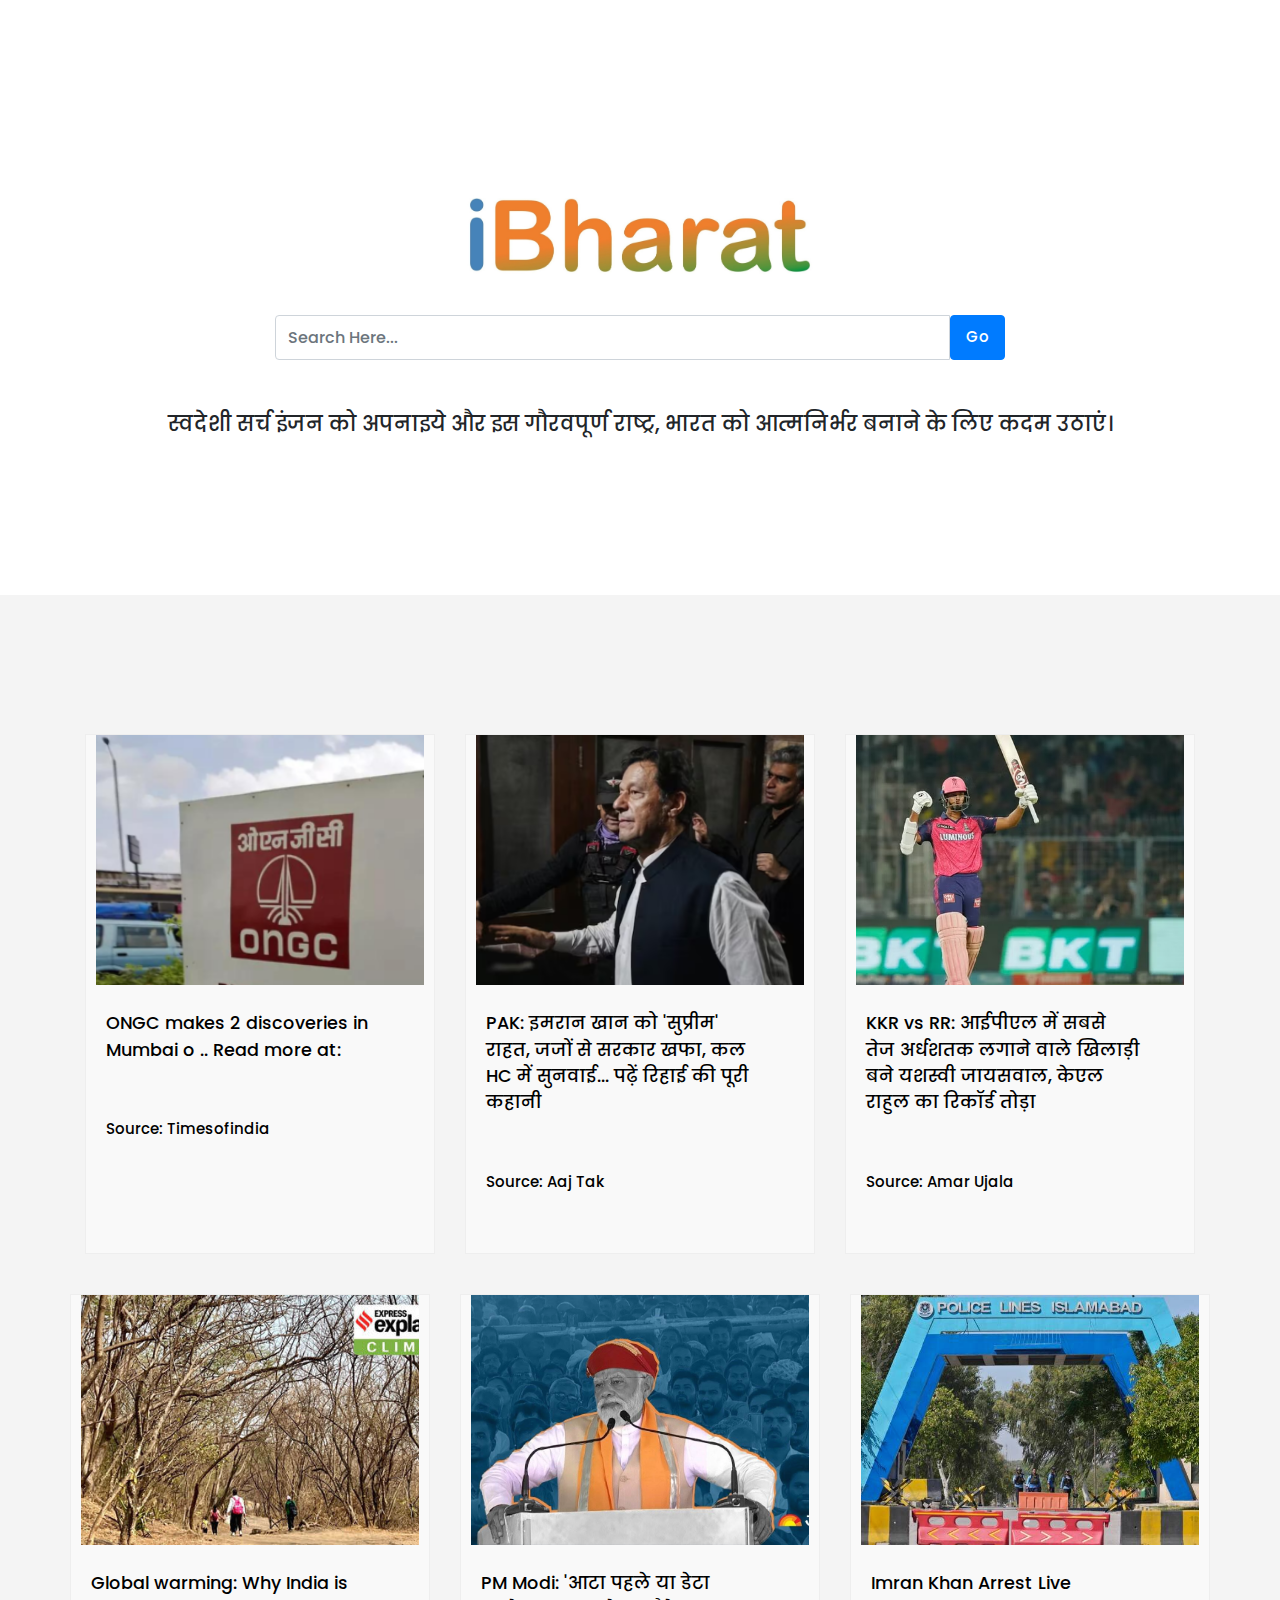
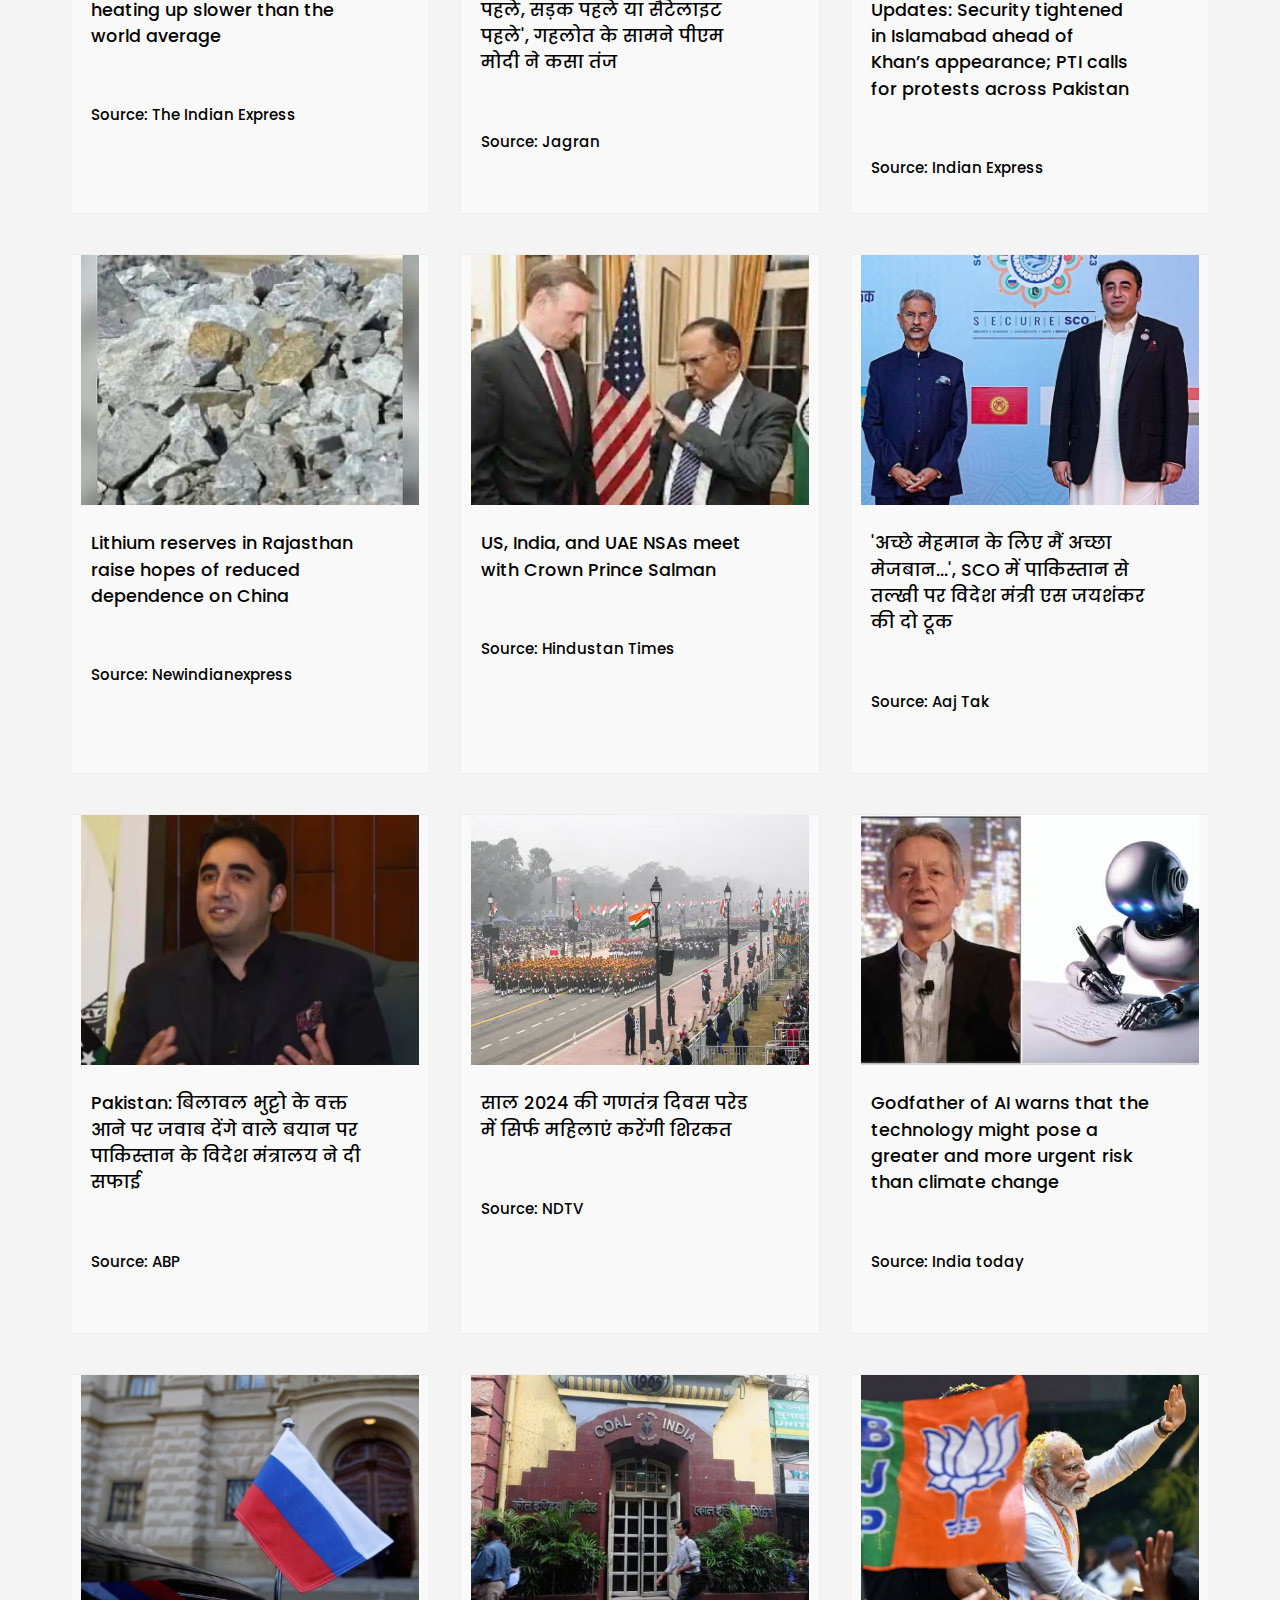
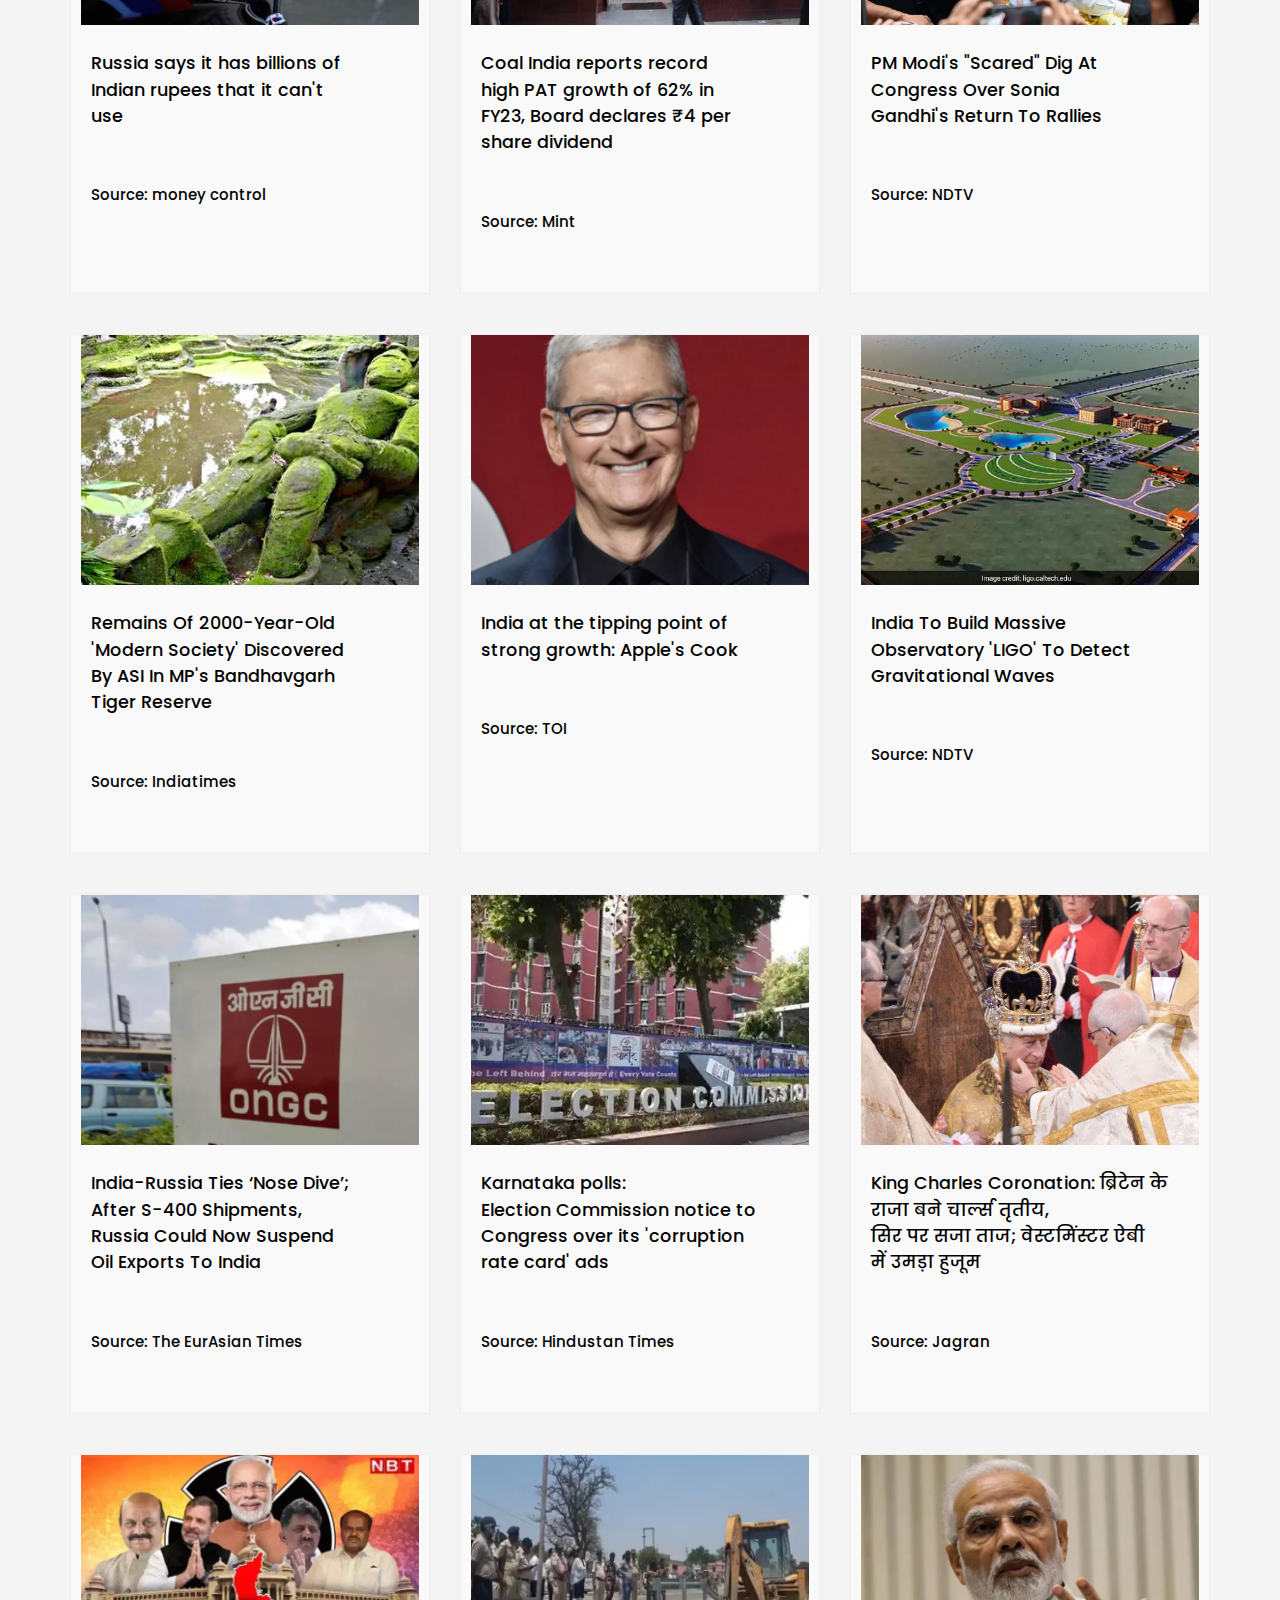
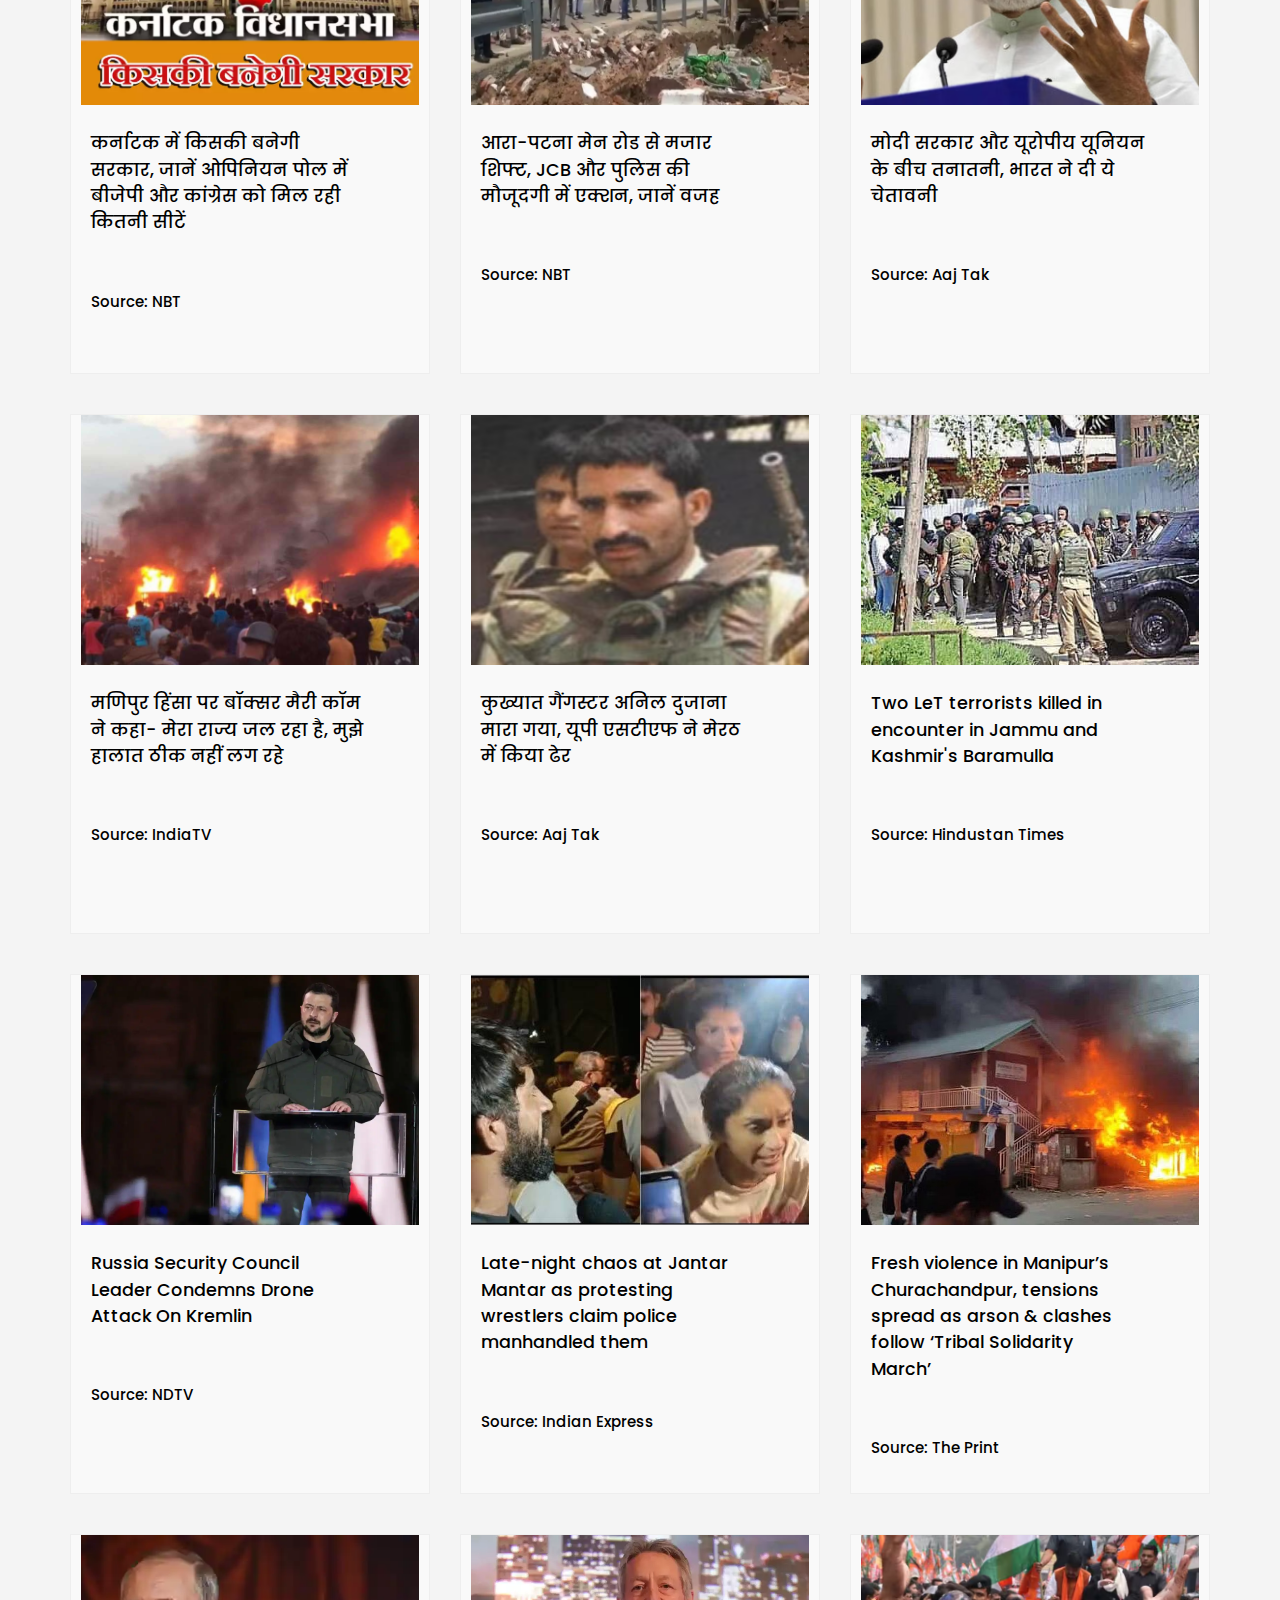
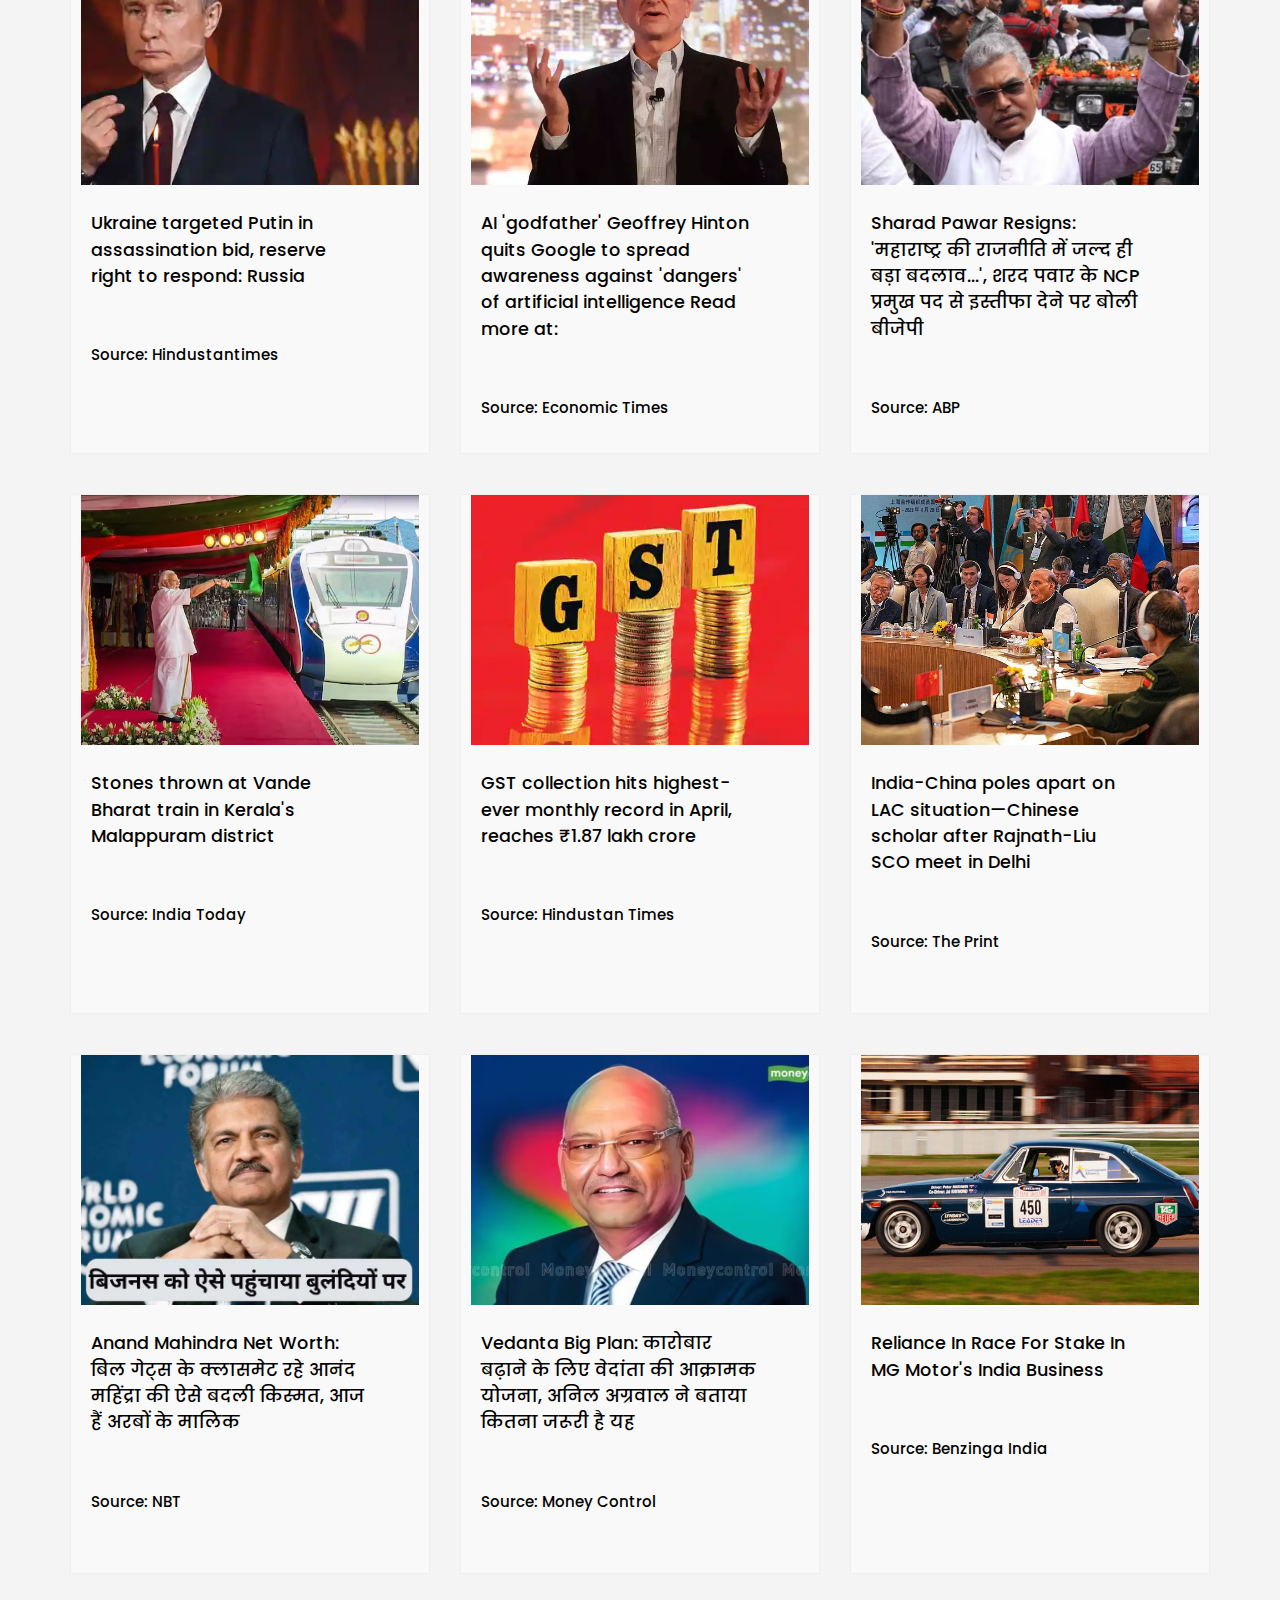
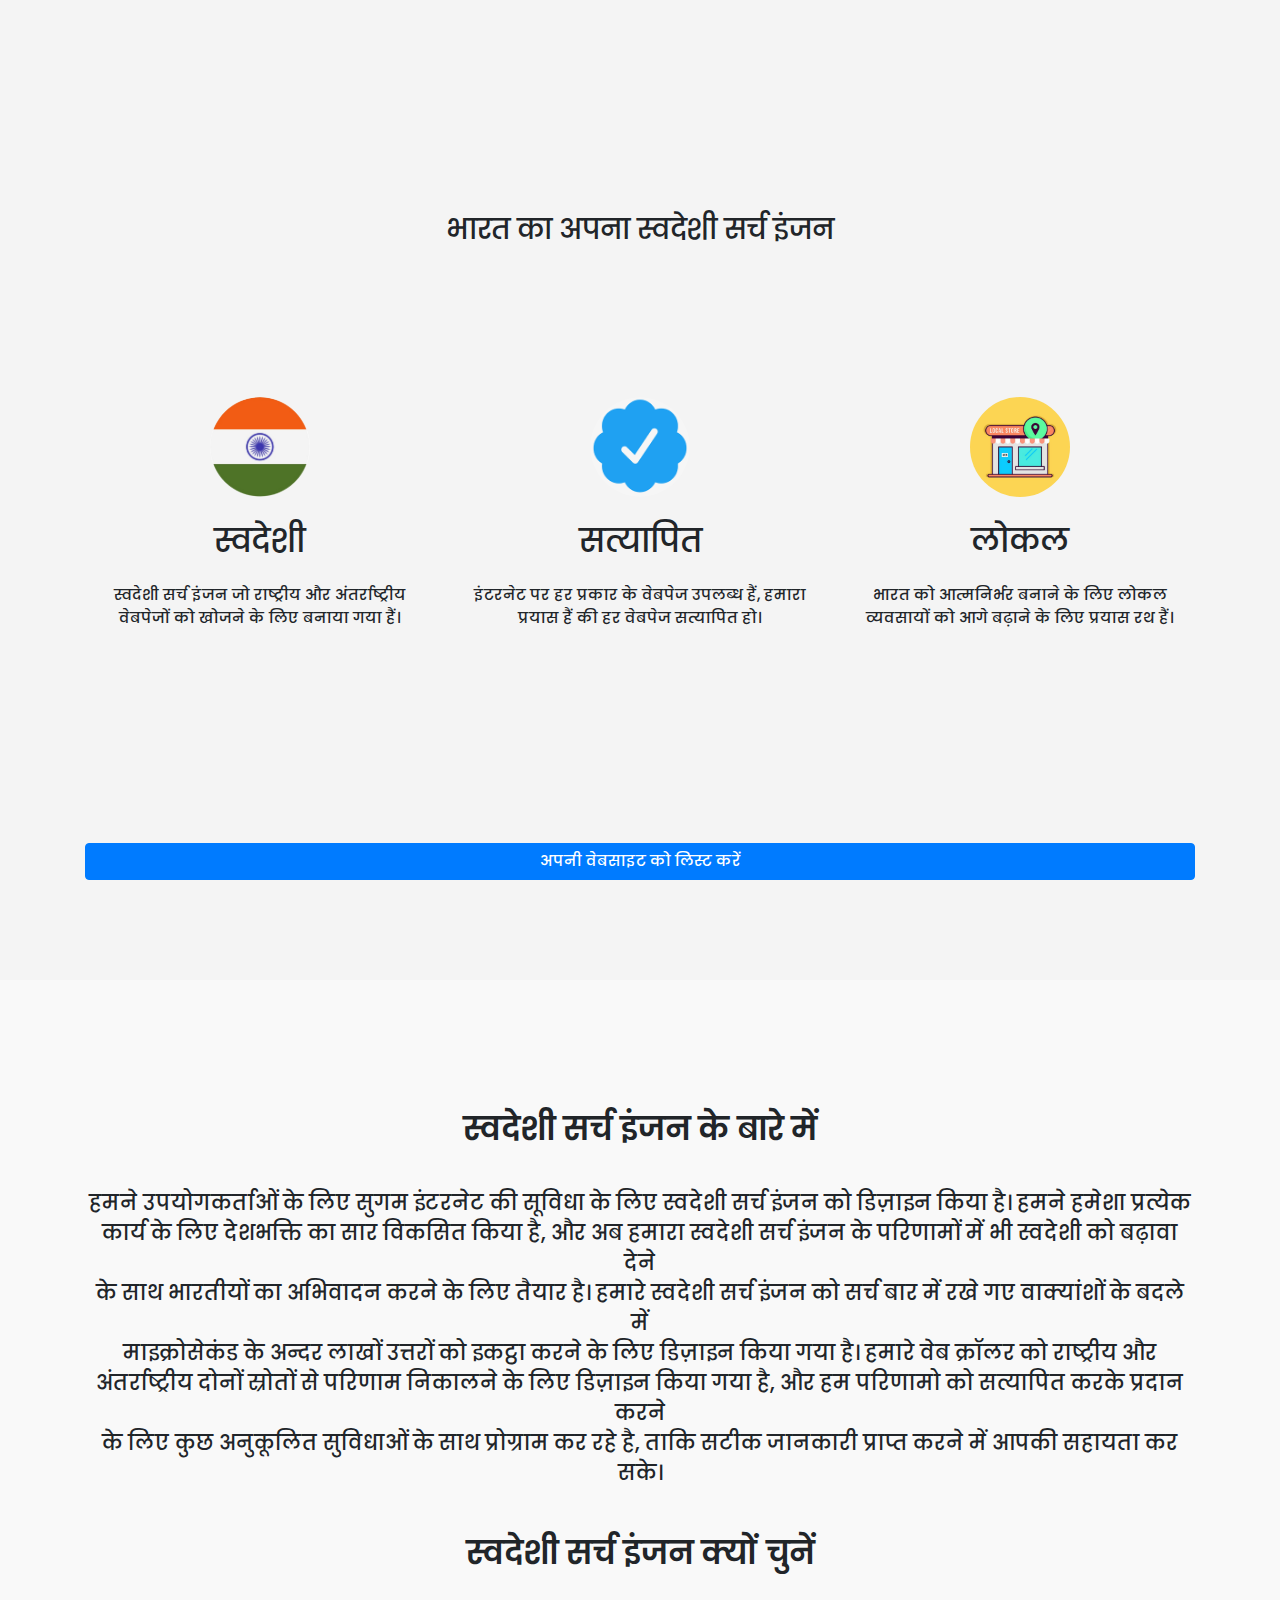
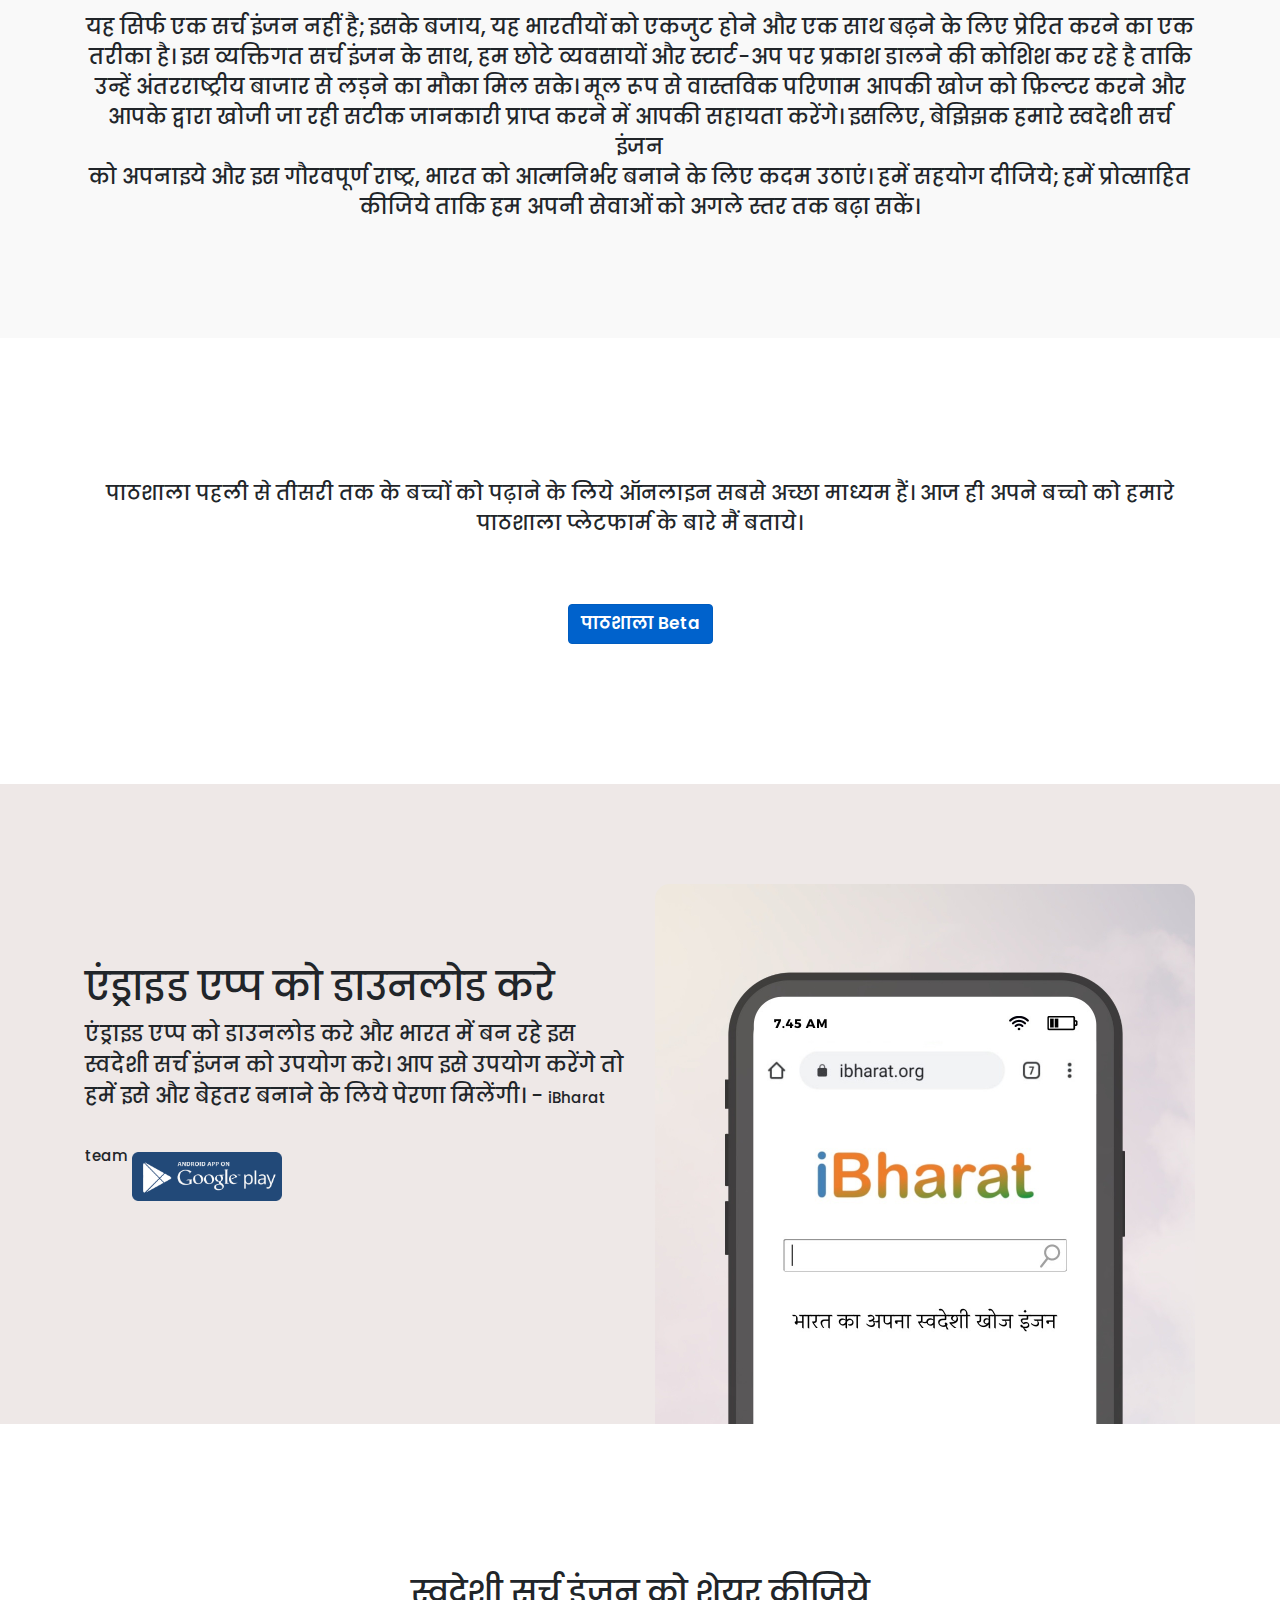
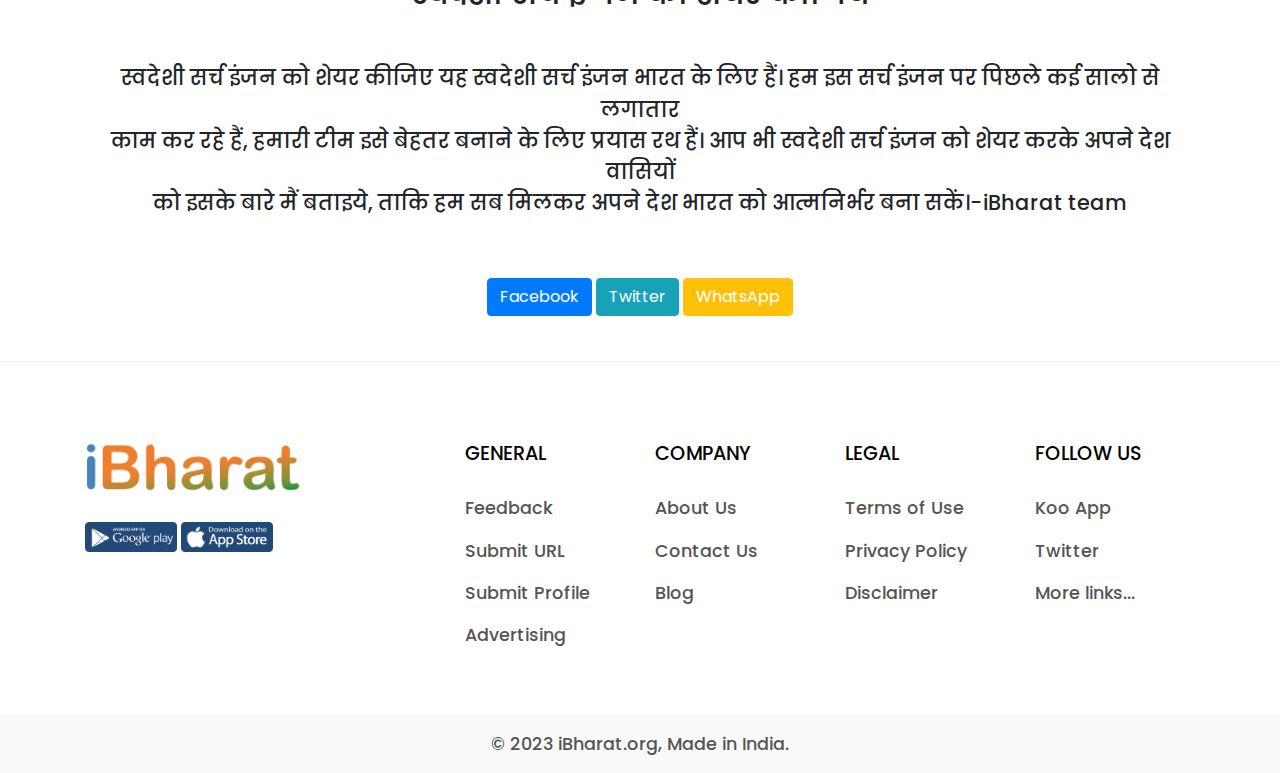
<file: index.html>
<!doctype html>
<html lang="en">

<head>
  <!-- Required meta tags -->
  <meta charset="utf-8">
  <meta name="viewport" content="width=device-width, initial-scale=1, shrink-to-fit=no">


  <!-- Bootstrap CSS -->
  <link rel="stylesheet" href="https://cdn.jsdelivr.net/npm/bootstrap@4.0.0/dist/css/bootstrap.min.css"
    integrity="sha384-Gn5384xqQ1aoWXA+058RXPxPg6fy4IWvTNh0E263XmFcJlSAwiGgFAW/dAiS6JXm" crossorigin="anonymous">

  <link rel="preconnect" href="https://fonts.googleapis.com">
  <link rel="preconnect" href="https://fonts.gstatic.com" crossorigin>
  <link
    href="https://fonts.googleapis.com/css2?family=Alkatra:wght@400;500;600&family=Cabin&family=Open+Sans:ital,wght@0,300;0,500;1,400&family=Poppins:wght@400;500&family=Raleway:wght@300&display=swap"
    rel="stylesheet">

  <link rel="stylesheet" type="text/css" href="img/responsiv.css">

  <link rel="stylesheet" type="text/css" href="abc.css">

  <link rel="icon" type="image/x-icon" href="icon/icon.png">

  <title>iBharat.org - Bharat ka apna search engine</title>
</head>

<body>




  <div class="men_div"></div>
  <div class="container">
    <div class="row">
      <div class="col-md-6 text_khali">

      </div>
      <div class="col-md-6 text_khali">

      </div>
    </div>
  </div>
  <div class="jumbotron jumbotron-fluid text-center">
    <div class="container">

      <div class="row">
        <div class="col-xl-8 img_logo">
          <form name="search_box" action="#" method="get">
            <img src="img/ib.jpg">
            <div class="input-group" id="searchBox">
              <input type="key" list="keywords" class="form-control" id="key" name="key" placeholder="Search Here...">
              <span class="input-group-btn">
                <input type="submit" class="btn btn_go btn-primary" name="search_button" value="Go" id="btnBox">
              </span>
            </div>
          </form>

        </div>

      </div>
      <div class="row">
        <div class="col-xl-12 img_logp">
          <p class="">
            स्वदेशी सर्च इंजन को अपनाइये और इस गौरवपूर्ण राष्ट्र, भारत को आत्मनिर्भर बनाने के लिए कदम उठाएं।
          </p>

        </div>
      </div>




    </div>
  </div>


  <!-- box div -->

  <div class="men_box_body">
    <div class="container">
      <!-- row 1  -->

      <div class="row">
        <div class="col-lg-4 col-md-4 col-sm-4 col-xs-12">
          <div class="box_row_1">
            <img src="img/1.png">
            <div class="title_box">
              <a class="" href="#">ONGC makes 2 discoveries in<br> Mumbai o .. Read more at:</a>
              <span class="">Source: Timesofindia</span>
            </div>
          </div>
        </div>

        <div class="col-lg-4 col-md-4 col-sm-4 col-xs-12">
          <div class="box_row_1">
            <img src="img/2.avif">

            <div class="title_box">
              <a class="" href="#">PAK: इमरान खान को 'सुप्रीम' <br> राहत, जजों से सरकार खफा, कल <br> HC में सुनवाई...
                पढ़ें रिहाई की पूरी कहानी </a>
              <span class="">Source: Aaj Tak</span>
            </div>
          </div>
        </div>

        <div class="col-lg-4 col-md-4 col-sm-4 col-xs-12">
          <div class="box_row_1">
            <img src="img/3.avif">

            <div class="title_box">
              <a href="#">KKR vs RR: आईपीएल में सबसे <br> तेज अर्धशतक लगाने वाले खिलाड़ी <br> बने यशस्वी जायसवाल, केएल
                <br> राहुल का रिकॉर्ड तोड़ा</a>
              <span class="">Source: Amar Ujala</span>
            </div>
          </div>
        </div>







        <!-- row chalu 2 -->


        <div class="row">
          <div class="col-lg-4 col-md-4 col-sm-4 col-xs-12">
            <div class="box_row_1">
              <img src="img/ro1.jpg">

              <div class="title_box">
                <a href="#">Global warming: Why India is <br> heating up slower than the <br> world average</a>
                <span class="">Source: The Indian Express</span>
              </div>
            </div>
          </div>

          <div class="col-lg-4 col-md-4 col-sm-4 col-xs-12">
            <div class="box_row_1">
              <img src="img/ro2.jpg">

              <div class="title_box">
                <a class="" href="#">PM Modi: 'आटा पहले या डेटा<br> पहले, सड़क पहले या सैटेलाइट <br> पहले', गहलोत के
                  सामने पीएम<br> मोदी ने कसा तंज </a>
                <span class="">Source: Jagran</span>
              </div>
            </div>
          </div>

          <div class="col-lg-4 col-md-4 col-sm-4 col-xs-12">
            <div class="box_row_1">
              <img src="img/ro3.jpg">

              <div class="title_box">
                <a href="#">

                  Imran Khan Arrest Live<br> Updates: Security tightened<br> in Islamabad ahead of<br> Khan’s
                  appearance; PTI calls<br> for protests across Pakistan</a>
                <span class="">Source: Indian Express</span>
              </div>
            </div>
          </div>


        </div>

        <!-- row chalu 3 -->


        <div class="row">
          <div class="col-lg-4 col-md-4 col-sm-4 col-xs-12">
            <div class="box_row_1">
              <img src="img/31.avif">

              <div class="title_box">
                <a href="#">Lithium reserves in Rajasthan<br> raise hopes of reduced<br> dependence on China</a>
                <span class="">Source: Newindianexpress</span>
              </div>
            </div>
          </div>

          <div class="col-lg-4 col-md-4 col-sm-4 col-xs-12">
            <div class="box_row_1">
              <img src="img/32.webp">

              <div class="title_box">
                <a class="" href="#">US, India, and UAE NSAs meet <br> with Crown Prince Salman</a>
                <span class="">Source: Hindustan Times </span>
              </div>
            </div>
          </div>

          <div class="col-lg-4 col-md-4 col-sm-4 col-xs-12">
            <div class="box_row_1">
              <img src="img/33.avif">

              <div class="title_box">
                <a href="#">'अच्छे मेहमान के लिए मैं अच्छा<br> मेजबान...', SCO में पाकिस्तान से<br> तल्खी पर विदेश
                  मंत्री एस जयशंकर<br> की दो टूक <br></a>
                <span class="">Source: Aaj Tak</span>
              </div>
            </div>
          </div>


        </div>


        <!-- row chalu 4 -->


        <div class="row">
          <div class="col-lg-4 col-md-4 col-sm-4 col-xs-12">
            <div class="box_row_1">
              <img src="img/41.avif">

              <div class="title_box">
                <a href="#">Pakistan: बिलावल भुट्टो के वक्त<br> आने पर जवाब देंगे वाले बयान पर<br> पाकिस्तान के विदेश
                  मंत्रालय ने दी<br> सफाई</a>
                <span class="">Source: ABP</span>
              </div>
            </div>
          </div>

          <div class="col-lg-4 col-md-4 col-sm-4 col-xs-12">
            <div class="box_row_1">
              <img src="img/42.webp">

              <div class="title_box">
                <a class="" href="#">साल 2024 की गणतंत्र दिवस परेड<br> में सिर्फ महिलाएं करेंगी शिरकत</a>
                <span class="">Source: NDTV</span>
              </div>
            </div>
          </div>

          <div class="col-lg-4 col-md-4 col-sm-4 col-xs-12">
            <div class="box_row_1">
              <img src="img/43.avif">

              <div class="title_box">
                <a href="#">Godfather of AI warns that the <br> technology might pose a <br> greater and more urgent
                  risk <br> than climate change</a>
                <span class="">Source: India today</span>
              </div>
            </div>
          </div>
        </div>


        <!-- row chalu 5 -->


        <div class="row">
          <div class="col-lg-4 col-md-4 col-sm-4 col-xs-12">
            <div class="box_row_1">
              <img src="img/51.avif">

              <div class="title_box">
                <a href="#">

                  Russia says it has billions of<br> Indian rupees that it can't<br> use</a>
                <span class="">Source: money control </span>
              </div>
            </div>
          </div>

          <div class="col-lg-4 col-md-4 col-sm-4 col-xs-12">
            <div class="box_row_1">
              <img src="img/52.avif">

              <div class="title_box">
                <a class="" href="#">Coal India reports record <br>high PAT growth of 62% in <br> FY23, Board declares
                  ₹4 per <br> share dividend</a>
                <span class="">Source: Mint</span>
              </div>
            </div>
          </div>

          <div class="col-lg-4 col-md-4 col-sm-4 col-xs-12">
            <div class="box_row_1">
              <img src="img/53.webp">

              <div class="title_box">
                <a href="#">PM Modi's "Scared" Dig At <br> Congress Over Sonia <br> Gandhi's Return To Rallies</a>
                <span class="">Source: NDTV</span>
              </div>
            </div>
          </div>


        </div>


        <!--row chalu 6  -->

        <div class="row">
          <div class="col-lg-4 col-md-4 col-sm-4 col-xs-12">
            <div class="box_row_1">
              <img src="img/61.jpg">

              <div class="title_box">
                <a href="#">Remains Of 2000-Year-Old <br> 'Modern Society' Discovered<br> By ASI In MP's Bandhavgarh<br>
                  Tiger Reserve</a>
                <span class="">Source: Indiatimes</span>
              </div>
            </div>
          </div>

          <div class="col-lg-4 col-md-4 col-sm-4 col-xs-12">
            <div class="box_row_1">
              <img src="img/62.png">

              <div class="title_box">
                <a class="" href="#">

                  India at the tipping point of<br> strong growth: Apple's Cook </a>
                <span class="">Source: TOI</span>
              </div>
            </div>
          </div>

          <div class="col-lg-4 col-md-4 col-sm-4 col-xs-12">
            <div class="box_row_1">
              <img src="img/63.webp">

              <div class="title_box">
                <a href="#">

                  India To Build Massive <br>Observatory 'LIGO' To Detect <br>Gravitational Waves</a>
                <span class="">Source: NDTV</span>
              </div>
            </div>
          </div>


        </div>

        <!--row chalu 7 -->

        <div class="row">
          <div class="col-lg-4 col-md-4 col-sm-4 col-xs-12">
            <div class="box_row_1">
              <img src="img/1.png">

              <div class="title_box">
                <a href="#">India-Russia Ties ‘Nose Dive’; <br> After S-400 Shipments, <br> Russia Could Now Suspend
                  <br>Oil Exports To India</a>
                <span class="">Source: The EurAsian Times</span>
              </div>
            </div>
          </div>

          <div class="col-lg-4 col-md-4 col-sm-4 col-xs-12">
            <div class="box_row_1">
              <img src="img/72.webp">

              <div class="title_box">
                <a class="" href="#">Karnataka polls: <br> Election Commission notice to <br> Congress over its
                  'corruption <br>rate card' ads</a>
                <span class="">Source: Hindustan Times </span>
              </div>
            </div>
          </div>

          <div class="col-lg-4 col-md-4 col-sm-4 col-xs-12">
            <div class="box_row_1">
              <img src="img/73.jpg">

              <div class="title_box">
                <a href="#">King Charles Coronation: ब्रिटेन के राजा बने चार्ल्स तृतीय, <br> सिर पर सजा ताज;
                  वेस्टमिंस्टर ऐबी <br> में उमड़ा हुजूम</a>
                <span class="">Source: Jagran</span>
              </div>
            </div>
          </div>


        </div>

        <!--row chalu 8  -->

        <div class="row">
          <div class="col-lg-4 col-md-4 col-sm-4 col-xs-12">
            <div class="box_row_1">
              <img src="img/81.webp">

              <div class="title_box">
                <a href="#">कर्नाटक में किसकी बनेगी <br> सरकार, जानें ओपिनियन पोल में <br> बीजेपी और कांग्रेस को मिल रही
                  <br> कितनी सीटें</a>
                <span class="">Source: NBT</span>
              </div>
            </div>
          </div>

          <div class="col-lg-4 col-md-4 col-sm-4 col-xs-12">
            <div class="box_row_1">
              <img src="img/82.webp">

              <div class="title_box">
                <a class="" href="#">

                  आरा-पटना मेन रोड से मजार <br>शिफ्ट, JCB और पुलिस की<br> मौजूदगी में एक्शन, जानें वजह </a>
                <span class="">Source: NBT</span>
              </div>
            </div>
          </div>

          <div class="col-lg-4 col-md-4 col-sm-4 col-xs-12">
            <div class="box_row_1">
              <img src="img/83.avif">

              <div class="title_box">
                <a href="#">मोदी सरकार और यूरोपीय यूनियन<br> के बीच तनातनी, भारत ने दी ये<br> चेतावनी </a>
                <span class="">Source: Aaj Tak</span>
              </div>
            </div>
          </div>


        </div>

        <!--row chalu 9  -->

        <div class="row">
          <div class="col-lg-4 col-md-4 col-sm-4 col-xs-12">
            <div class="box_row_1">
              <img src="img/91.jpg">

              <div class="title_box">
                <a href="#">मणिपुर हिंसा पर बॉक्सर मैरी कॉम<br> ने कहा- मेरा राज्य जल रहा है, मुझे<br> हालात ठीक नहीं लग
                  रहे</a>
                <span class="">Source: IndiaTV</span>
              </div>
            </div>
          </div>

          <div class="col-lg-4 col-md-4 col-sm-4 col-xs-12">
            <div class="box_row_1">
              <img src="img/92.avif">

              <div class="title_box">
                <a class="" href="#">कुख्यात गैंगस्टर अनिल दुजाना<br> मारा गया, यूपी एसटीएफ ने मेरठ<br> में किया ढेर
                </a>
                <span class="">Source: Aaj Tak</span>
              </div>
            </div>
          </div>

          <div class="col-lg-4 col-md-4 col-sm-4 col-xs-12">
            <div class="box_row_1">
              <img src="img/93.jpg">

              <div class="title_box">
                <a href="#">Two LeT terrorists killed in<br> encounter in Jammu and<br> Kashmir's Baramulla</a>
                <span class="">Source: Hindustan Times</span>
              </div>
            </div>
          </div>


        </div>

        <!--row chalu 10  -->

        <div class="row">
          <div class="col-lg-4 col-md-4 col-sm-4 col-xs-12">
            <div class="box_row_1">
              <img src="img/a1.webp">

              <div class="title_box">
                <a href="#">Russia Security Council<br> Leader Condemns Drone<br> Attack On Kremlin</a>
                <span class="">Source: NDTV</span>
              </div>
            </div>
          </div>

          <div class="col-lg-4 col-md-4 col-sm-4 col-xs-12">
            <div class="box_row_1">
              <img src="img/a2.jpg">

              <div class="title_box">
                <a class="" href="#">Late-night chaos at Jantar <br>Mantar as protesting <br>wrestlers claim police<br>
                  manhandled them</a>
                <span class="">Source: Indian Express</span>
              </div>
            </div>
          </div>

          <div class="col-lg-4 col-md-4 col-sm-4 col-xs-12">
            <div class="box_row_1">
              <img src="img/a3.avif">

              <div class="title_box">
                <a href="#">Fresh violence in Manipur’s<br> Churachandpur, tensions <br>spread as arson &
                  clashes<br>follow ‘Tribal Solidarity <br>March’</a>
                <span class="">Source: The Print</span>
              </div>
            </div>
          </div>


        </div>

        <!--row chalu 11  -->

        <div class="row">
          <div class="col-lg-4 col-md-4 col-sm-4 col-xs-12">
            <div class="box_row_1">
              <img src="img/a4.webp">

              <div class="title_box">
                <a href="#">

                  Ukraine targeted Putin in<br> assassination bid, reserve<br> right to respond: Russia</a>
                <span class="">Source: Hindustantimes</span>
              </div>
            </div>
          </div>

          <div class="col-lg-4 col-md-4 col-sm-4 col-xs-12">
            <div class="box_row_1">
              <img src="img/a5.webp">

              <div class="title_box">
                <a class="" href="#">AI 'godfather' Geoffrey Hinton<br> quits Google to spread<br> awareness against
                  'dangers'<br>of artificial intelligence Read <br>more at: </a>
                <span class="">Source: Economic Times</span>
              </div>
            </div>
          </div>

          <div class="col-lg-4 col-md-4 col-sm-4 col-xs-12">
            <div class="box_row_1">
              <img src="img/a6.avif">

              <div class="title_box">
                <a href="#">Sharad Pawar Resigns:<br> 'महाराष्ट्र की राजनीति में जल्द ही <br>बड़ा बदलाव...', शरद पवार के
                  NCP<br> प्रमुख पद से इस्तीफा देने पर बोली <br>बीजेपी</a>
                <span class="">Source: ABP</span>
              </div>
            </div>
          </div>


        </div>

        <!--row chalu 12  -->

        <div class="row">
          <div class="col-lg-4 col-md-4 col-sm-4 col-xs-12">
            <div class="box_row_1">
              <img src="img/a8.avif">

              <div class="title_box">
                <a href="#">

                  Stones thrown at Vande<br> Bharat train in Kerala's<br> Malappuram district</a>
                <span class="">Source: India Today </span>
              </div>
            </div>
          </div>

          <div class="col-lg-4 col-md-4 col-sm-4 col-xs-12">
            <div class="box_row_1">
              <img src="img/a9.webp">

              <div class="title_box">
                <a class="" href="#">GST collection hits highest-<br>ever monthly record in April,<br> reaches ₹1.87
                  lakh crore </a>
                <span class="">Source: Hindustan Times</span>
              </div>
            </div>
          </div>

          <div class="col-lg-4 col-md-4 col-sm-4 col-xs-12">
            <div class="box_row_1">
              <img src="img/a10.avif">

              <div class="title_box">
                <a href="#">India-China poles apart on<br> LAC situation—Chinese<br> scholar after Rajnath-Liu<br> SCO
                  meet in Delhi</a>
                <span class="">Source: The Print</span>
              </div>
            </div>
          </div>


        </div>

        <!--row chalu 13  -->

        <div class="row">
          <div class="col-lg-4 col-md-4 col-sm-4 col-xs-12">
            <div class="box_row_1">
              <img src="img/a11.jpg">

              <div class="title_box">
                <a href="#">Anand Mahindra Net Worth:<br> बिल गेट्स के क्लासमेट रहे आनंद <br>महिंद्रा की ऐसे बदली
                  किस्मत, आज <br>हैं अरबों के मालिक</a>
                <span class="">Source: NBT</span>
              </div>
            </div>
          </div>

          <div class="col-lg-4 col-md-4 col-sm-4 col-xs-12">
            <div class="box_row_1">
              <img src="img/a12.avif">

              <div class="title_box">
                <a class="" href="#">Vedanta Big Plan: कारोबार <br>बढ़ाने के लिए वेदांता की आक्रामक<br> योजना, अनिल
                  अग्रवाल ने बताया<br> कितना जरूरी है यह </a>
                <span class="">Source: Money Control </span>
              </div>
            </div>
          </div>

          <div class="col-lg-4 col-md-4 col-sm-4 col-xs-12">
            <div class="box_row_1">
              <img src="img/111.jpg">

              <div class="title_box">
                <a class="" href="#">

                  Reliance In Race For Stake In <br> MG Motor's India Business

                </a>
                <span class="">Source: Benzinga India </span>
              </div>
            </div>
          </div>



        </div>

      </div>
    </div>

  </div>
  <!-- box 1 2 3 4 5 6 7 8 9 11 12 13 end -->


  <!-- box div end -->


  <div class="div_box3">
    <div class="container">
      <div class="row">
        <div class="col">
          <div>

            <h3 class="div_box3_h3"> भारत का अपना स्वदेशी सर्च इंजन</h3>

          </div>
        </div>
      </div>

      <div class="row">
        <div class="col-md-4">
          <div class="div_3box">

            <img src="img/hi.jpg">

            <h2>स्वदेशी</h2>

            <p>स्वदेशी सर्च इंजन जो राष्ट्रीय और अंतर्राष्ट्रीय<br> वेबपेजों को खोजने के लिए बनाया गया हैं।</p>
          </div>
        </div>
        <div class="col-md-4">
          <div class="div_3box">
            <img src="img/rr.png">
            <h2>सत्यापित</h2>
            <p>इंटरनेट पर हर प्रकार के वेबपेज उपलब्ध हैं, हमारा<br> प्रयास हैं की हर वेबपेज सत्यापित हो। </p>
          </div>
        </div>
        <div class="col-md-4">
          <div class="div_3box">
            <img src="img/ww.png">
            <h2>लोकल</h2>
            <p>भारत को आत्मनिर्भर बनाने के लिए लोकल <br>व्यवसायों को आगे बढ़ाने के लिए प्रयास रथ हैं। </p>
          </div>
        </div>
        </div>
      <div class="row">
        <div class="col-sm-12">
          <button type="button" class="btn btn-primary text_btn btn-block">अपनी वेबसाइट को लिस्ट करें</button>
        </div>
      </div>
    </div>
  </div>
  <!-- end div_box4 text -->
  <div class="div_box4">
    <div class="container">
      <div class="row">
        <div class="col">
          <h2>स्वदेशी सर्च इंजन के बारे में</h2>
          <p>
            हमने उपयोगकर्ताओं के लिए सुगम इंटरनेट की सूविधा के लिए स्वदेशी सर्च इंजन को डिज़ाइन किया है। हमने हमेशा
            प्रत्येक<br> कार्य के लिए देशभक्ति का सार विकसित किया है, और अब हमारा स्वदेशी सर्च इंजन के परिणामों में भी
            स्वदेशी को बढ़ावा देने<br> के साथ भारतीयों का अभिवादन करने के लिए तैयार है। हमारे स्वदेशी सर्च इंजन को सर्च
            बार में रखे गए वाक्यांशों के बदले में <br>माइक्रोसेकंड के अन्दर लाखों उत्तरों को इकट्ठा करने के लिए डिज़ाइन
            किया गया है। हमारे वेब क्रॉलर को राष्ट्रीय और <br>अंतर्राष्ट्रीय दोनों स्रोतों से परिणाम निकालने के लिए
            डिज़ाइन किया गया है, और हम परिणामो को सत्यापित करके प्रदान करने <br>के लिए कुछ अनुकूलित सुविधाओं के साथ
            प्रोग्राम कर रहे है, ताकि सटीक जानकारी प्राप्त करने में आपकी सहायता कर सके। </p>
        </div>
      </div>
      <div class="row">
        <div class="col te_h2_div4">
          <h2 class="">स्वदेशी सर्च इंजन क्यों चुनें</h2>
          <p>
            यह सिर्फ एक सर्च इंजन नहीं है; इसके बजाय, यह भारतीयों को एकजुट होने और एक साथ बढ़ने के लिए प्रेरित करने का
            एक<br> तरीका है। इस व्यक्तिगत सर्च इंजन के साथ, हम छोटे व्यवसायों और स्टार्ट-अप पर प्रकाश डालने की कोशिश कर
            रहे है ताकि<br> उन्हें अंतरराष्ट्रीय बाजार से लड़ने का मौका मिल सके। मूल रूप से वास्तविक परिणाम आपकी खोज को
            फ़िल्टर करने और<br> आपके द्वारा खोजी जा रही सटीक जानकारी प्राप्त करने में आपकी सहायता करेंगे। इसलिए, बेझिझक
            हमारे स्वदेशी सर्च इंजन<br> को अपनाइये और इस गौरवपूर्ण राष्ट्र, भारत को आत्मनिर्भर बनाने के लिए कदम उठाएं।
            हमें सहयोग दीजिये; हमें प्रोत्साहित <br>कीजिये ताकि हम अपनी सेवाओं को अगले स्तर तक बढ़ा सकें।</p>
        </div>
      </div>
    </div>
  </div>
  <!-- end div_box4 text -->
  <!--div_box5  -->
  <div class="div_box5">
    <div class="container">
      <div class="row">
        <div class="col">
          <p>पाठशाला पहली से तीसरी तक के बच्चों को पढ़ाने के लिये ऑनलाइन सबसे अच्छा माध्यम हैं। आज ही अपने बच्चो को हमारे
            <br>पाठशाला प्लेटफार्म के बारे मैं बताये। <br>
          </p>
        </div>
      </div>
      <div class="row">
        <div class="col">
          <div class="bu_tton2">
            <button type="button" class="btn btn-primary active"> पाठशाला <span>Beta</span> </button>
          </div>
        </div>
      </div>
    </div>
  </div>
  <div class="div_app">
    <div class="container">
      <div class="row">
        <div class="col-md-6">
          <div class="im_g">
            <h2>एंड्राइड एप्प को डाउनलोड करे</h2>
            <p>एंड्राइड एप्प को डाउनलोड करे और भारत में बन रहे इस स्वदेशी सर्च इंजन को उपयोग करे। आप इसे उपयोग करेंगे तो
              हमें इसे और बेहतर बनाने के लिये पेरणा मिलेंगी। -</p>
            <p style="font-size: 15px;display:inline;">iBharat team </p>
            <img src="img/google-play-md.png">
          </div>
        </div>
        <div class="col-md-6">
          <div class="div_app_img">
            <img src="img/app.jpg">
          </div>
        </div>
      </div>
    </div>
  </div>
  <div class="div_texu">
    <div class="container">
      <div class="row">
        <div class="col-12">
          <div class="im_tex">
            <h2>स्वदेशी सर्च इंजन को शेयर कीजिये</h2>
            <p>स्वदेशी सर्च इंजन को शेयर कीजिए यह स्वदेशी सर्च इंजन भारत के लिए हैं। हम इस सर्च इंजन पर पिछले कई सालो से
              लगातार<br> काम कर रहे हैं, हमारी टीम इसे बेहतर बनाने के लिए प्रयास रथ हैं। आप भी स्वदेशी सर्च इंजन को शेयर
              करके अपने देश वासियों <br>को इसके बारे मैं बताइये, ताकि हम सब मिलकर अपने देश भारत को आत्मनिर्भर बना
              सकें।-iBharat team </p>
          </div>
          <div class="my_btn">
            <button type="button" class="btn bt_n  btn-primary">Facebook</button>
            <button type="button" class="btn bt_n  btn-info">Twitter</button>
            <button type="button" class="btn bt_n   btn-warning">WhatsApp</button>
          </div>
        </div>
      </div>
    </div>
  </div>
  <!--FOOTER FOR HOME AND RESULT PAGE-->
  <footer id="footerBox">
    <div class="container-fluid footerTop">
      <div class="container">
        <div class="row footerRow">
          <div class="col-lg-4 col-md-12 col-sm-12 col-xs-12" class="footerImg" id="footerBox footerImg">
            <img src="img/ib.jpg" class="img-responsive logo" style="min-width:193px" alt="ibharat"><br>
            <a href="" target="_blank">
              <img src="img/google-play-md.png" class="img-responsive app" alt="ibharat"></a>

            <a href="" target="_blank">
              <img src="img/app-store-md.png" class="img-responsive app" alt="ibharat"></a>
          </div>
          <div class="col-lg-2 col-md-3 col-sm-6 col-xs-6" id="footerBox">
            <h4>GENERAL</h4>
            <p><a href="feedbak.html" target="_blank">Feedback</a></p>
            <p><a href="SubmitURL.html" target="_blank">Submit URL</a></p>
            <p><a href="SubmitProfile.html" target="_blank">Submit Profile</a></p>
            <p><a href="Advertising.html" target="_blank">Advertising</a></p>
          </div>
          <div class="col-lg-2 col-md-3 col-sm-6 col-xs-6" id="footerBox">
            <h4>COMPANY</h4>
            <p><a href="about.html" target="_blank">About Us</a></p>
            <p><a href="contact.html" target="_blank">Contact Us</a></p>
            <p><a href="blog.html" target="_blank">Blog</a></p>

          </div>
          <div class="col-lg-2 col-md-3 col-sm-6 col-xs-6" id="footerBox">
            <h4>LEGAL</h4>
            <p><a href="TermsofUse.html" target="_blank">Terms of Use</a></p>
            <p><a href="PrivacyPolicy.html" target="_blank">Privacy Policy</a></p>
            <p><a href="Disclaimer.html" target="_blank">Disclaimer</a></p>
          </div>
          <div class="col-lg-2 col-md-3 col-sm-6 col-xs-6" id="footerBox">
            <h4>FOLLOW US</h4>
            <p><a href="KooApp.html" target="_blank">Koo App</a></p>
            <p><a href="Twitter.html" target="_blank">Twitter</a></p>
            <p><a href="Morelinks.html" target="_blank">More links...</a></p>
          </div>
        </div>
      </div>
    </div>
    <div class="container-fluid footerBottom">
      <div class="container">
        <div class="row justify-content-xs-center">
          <div class="col-md-12 text-center">
            <p>© 2023 iBharat.org, Made in India.</p>
          </div>
        </div>
      </div>
    </div>
  </footer>
  <!-- Optional JavaScript -->
  <!-- jQuery first, then Popper.js, then Bootstrap JS -->
  <script src="https://code.jquery.com/jquery-3.2.1.slim.min.js"
    integrity="sha384-KJ3o2DKtIkvYIK3UENzmM7KCkRr/rE9/Qpg6aAZGJwFDMVNA/GpGFF93hXpG5KkN"
    crossorigin="anonymous"></script>
  <script src="https://cdn.jsdelivr.net/npm/popper.js@1.12.9/dist/umd/popper.min.js"
    integrity="sha384-ApNbgh9B+Y1QKtv3Rn7W3mgPxhU9K/ScQsAP7hUibX39j7fakFPskvXusvfa0b4Q"
    crossorigin="anonymous"></script>
  <script src="https://cdn.jsdelivr.net/npm/bootstrap@4.0.0/dist/js/bootstrap.min.js"
    integrity="sha384-JZR6Spejh4U02d8jOt6vLEHfe/JQGiRRSQQxSfFWpi1MquVdAyjUar5+76PVCmYl"
    crossorigin="anonymous"></script>
</body>

</html>
</file>
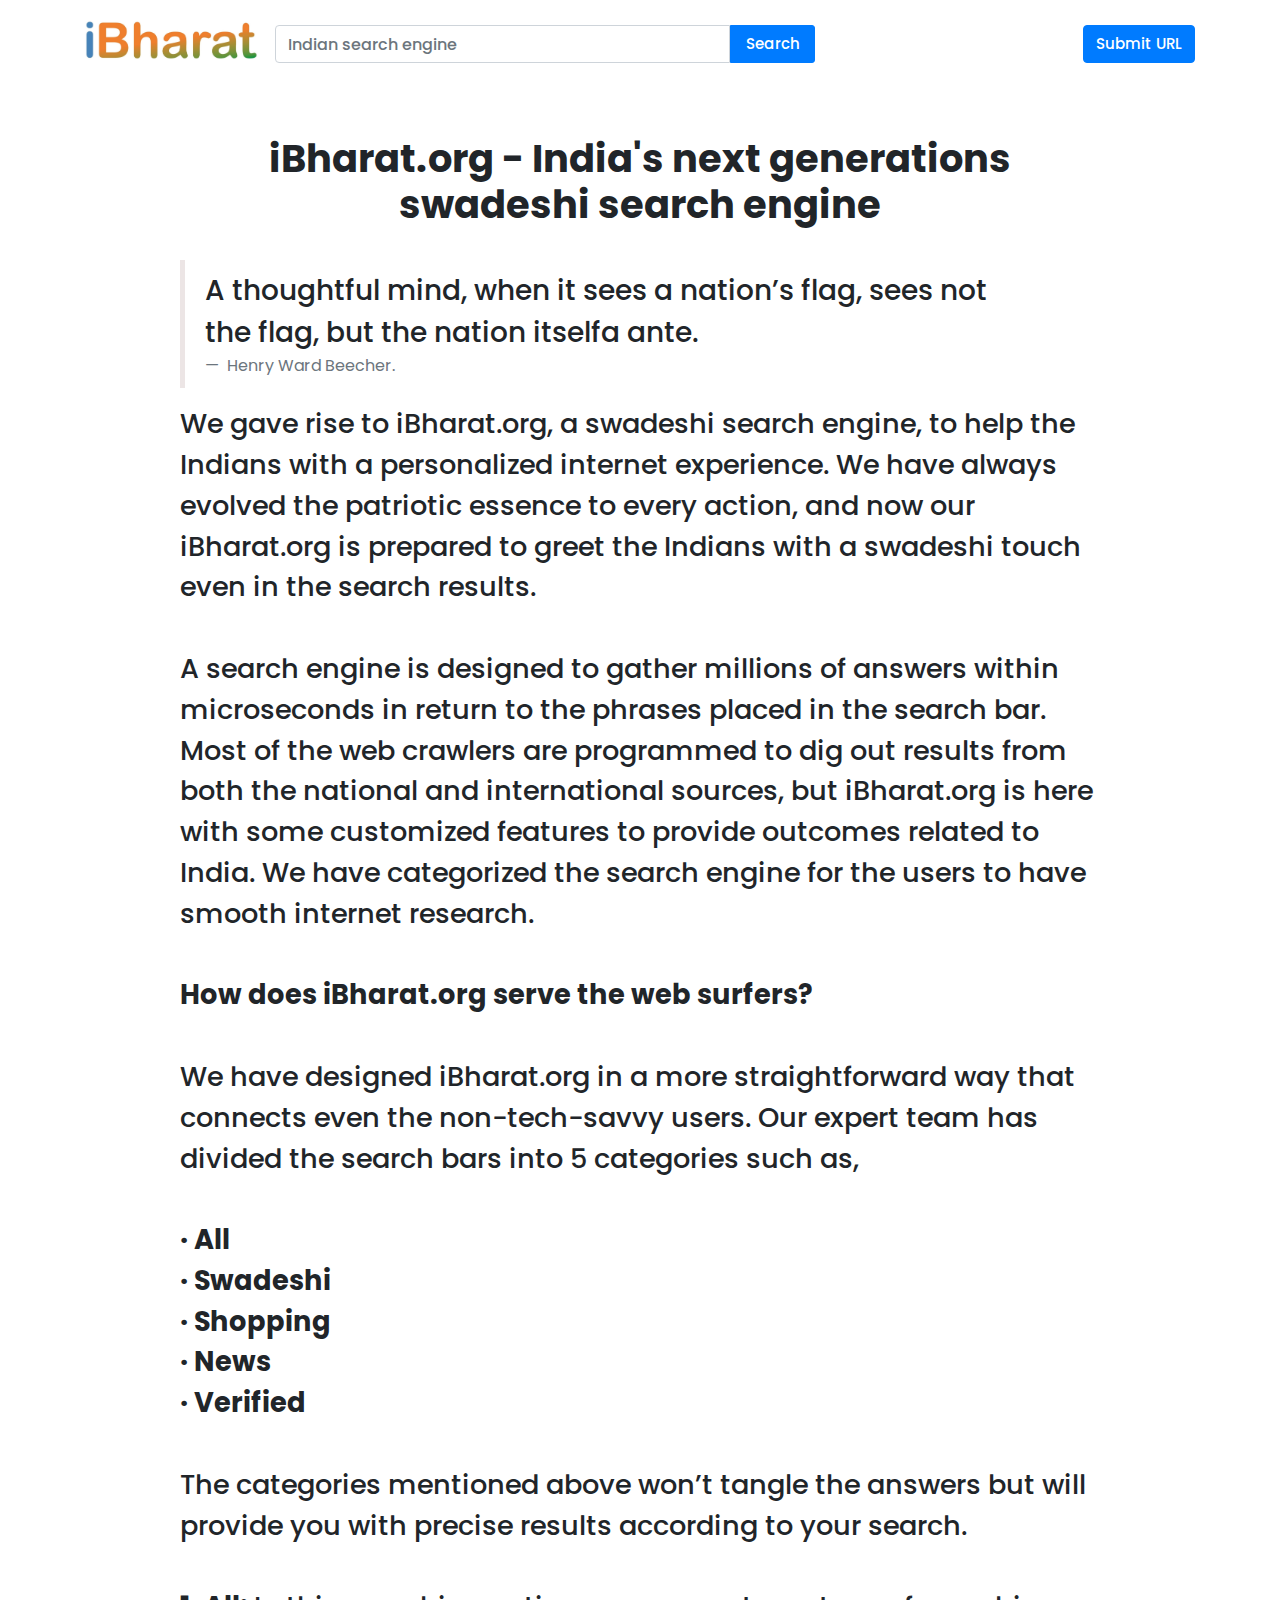
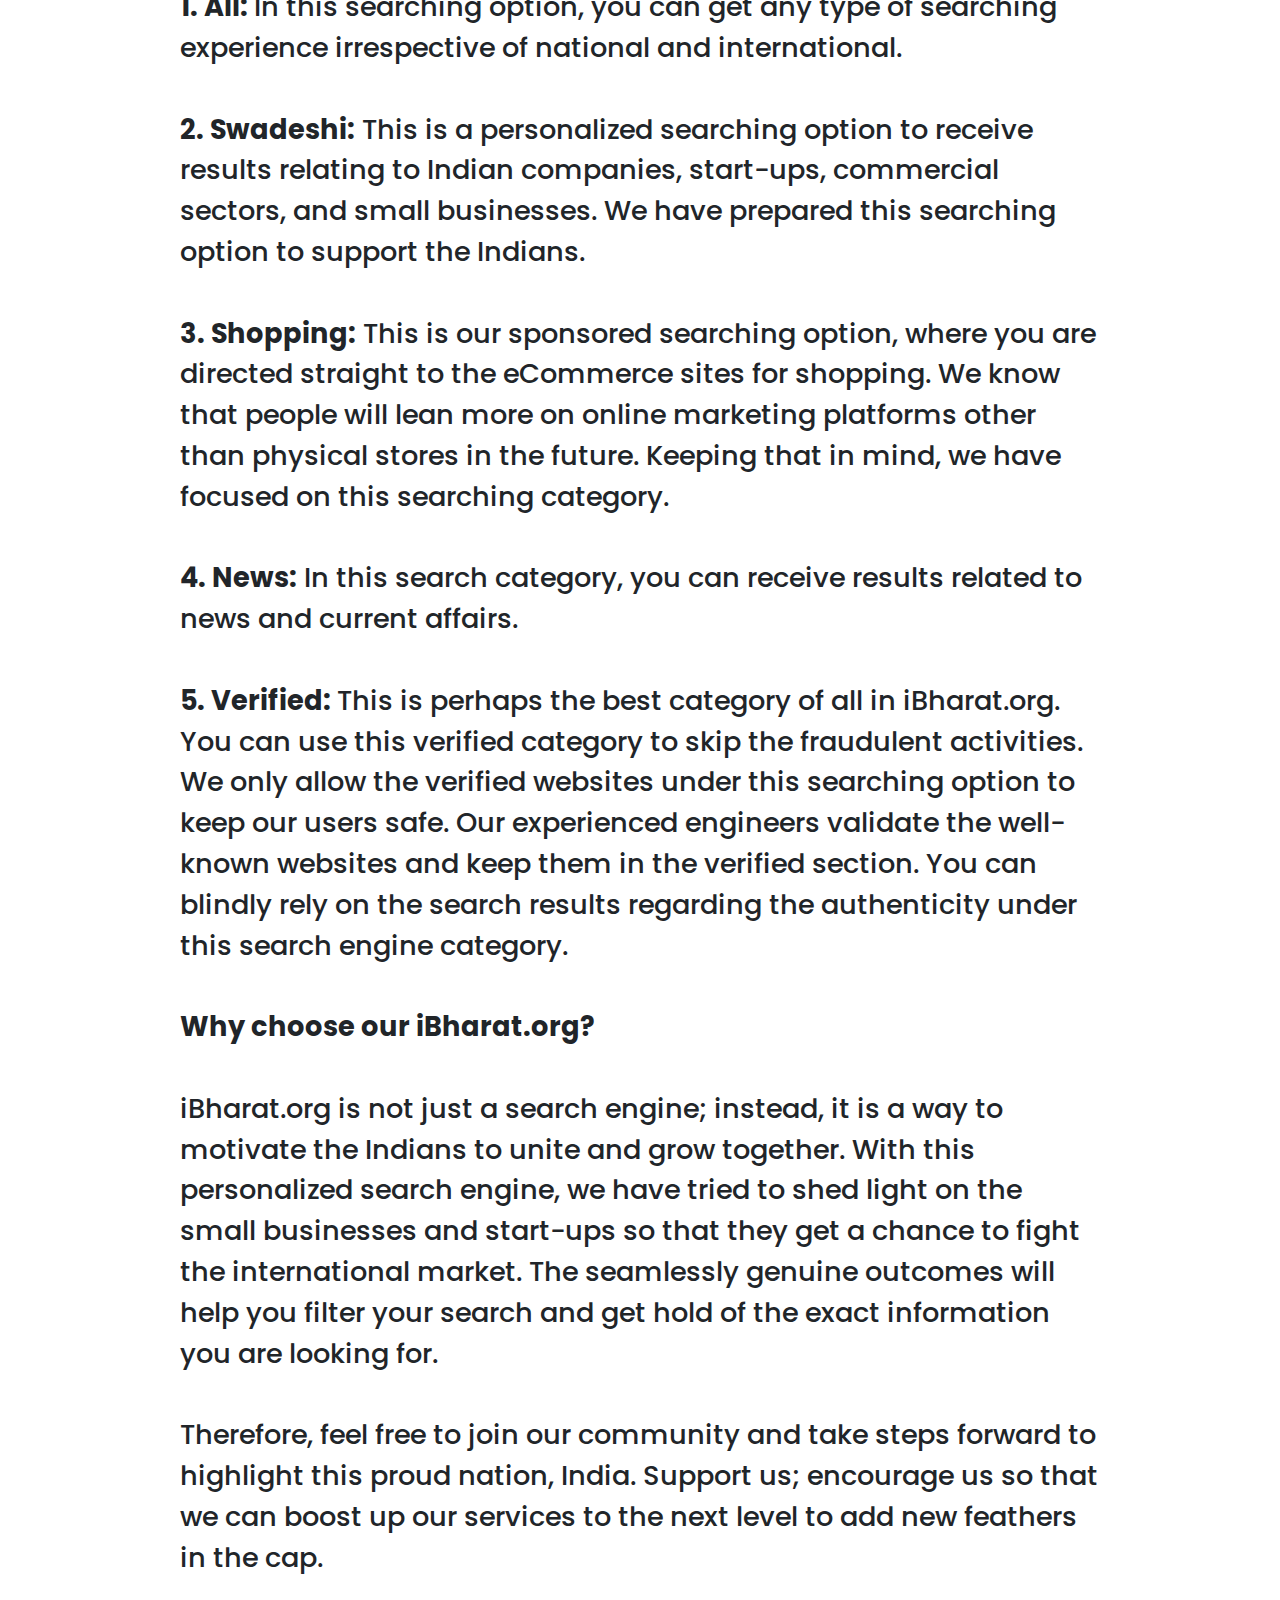
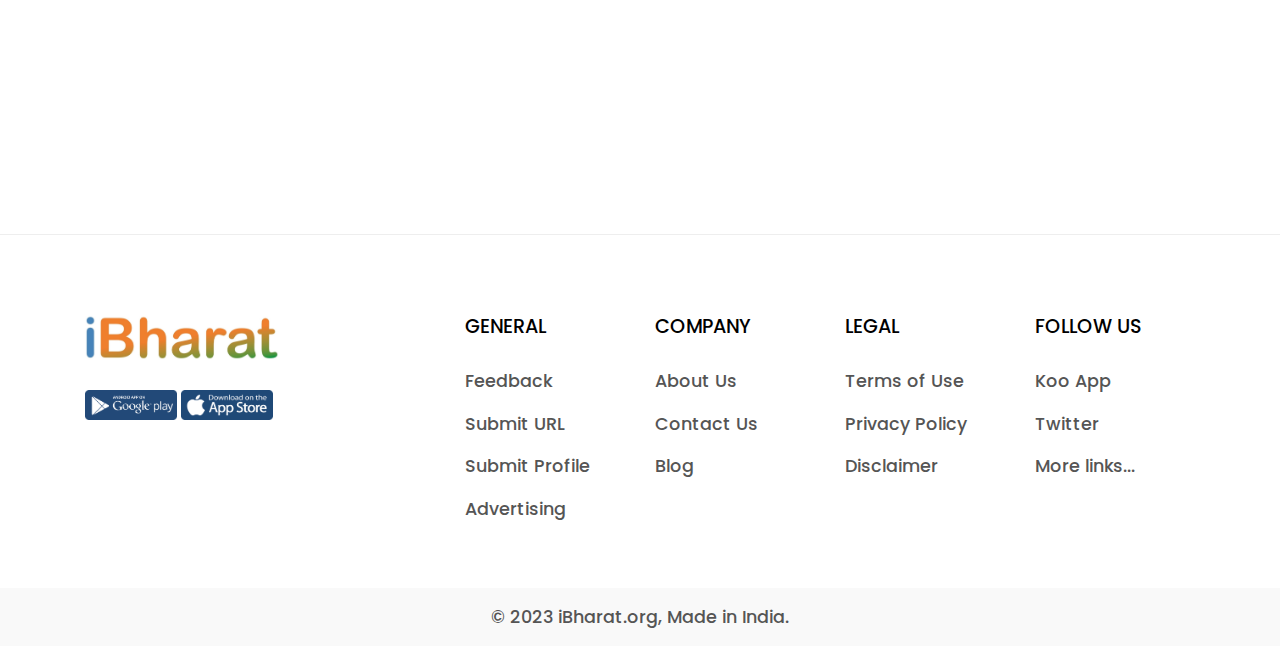
<file: about.html>
<!DOCTYPE html>
<html>
   <head>
      <meta charset="utf-8">
      <meta name="viewport" content="width=device-width, initial-scale=1">
      <!-- Bootstrap CSS -->
      <link rel="stylesheet" href="https://cdn.jsdelivr.net/npm/bootstrap@4.0.0/dist/css/bootstrap.min.css" integrity="sha384-Gn5384xqQ1aoWXA+058RXPxPg6fy4IWvTNh0E263XmFcJlSAwiGgFAW/dAiS6JXm" crossorigin="anonymous">
      <link rel="preconnect" href="https://fonts.googleapis.com">
      <link rel="preconnect" href="https://fonts.gstatic.com" crossorigin>
      <link href="https://fonts.googleapis.com/css2?family=Alkatra:wght@400;500;600&family=Cabin&family=Open+Sans:ital,wght@0,300;0,500;1,400&family=Poppins:wght@400;500&family=Raleway:wght@300&display=swap" rel="stylesheet">
      <link rel="stylesheet" type="text/css" href="img/responsiv.css">
      <link rel="stylesheet" type="text/css" href="abc.css">
      <link rel="icon" type="image/x-icon" href="icon/icon.png">
      <title>About US - iBharat.org swadeshi search engine</title>
   </head>
   <body>
      <div class="container">
         <form name="search_box" action="#" method="get">
            <div class="row" id="top-nav-bar">
               <div class="col-xl-2 col-lg-12 col-md-12 col-sm-12 col-xs-12 text-center box_feedb">
                  <a href="#"><img src="img/ib.jpg"  class="img-responsive" alt="iBharat"></a>
               </div>
               <div class="col-xl-6 col-lg-12 col-md-12 col-sm-12 col-xs-12 box_fee_input">
                  <div class="input-group" id="search-box">
                     <input type="text" list="keywords" class="form-control input_go_btn_text" name="key" id="search-bar" value="" placeholder="Indian search engine" required>
                     <span class="input-group-btn">
                     <input type="submit" class="btn btn-primary input_go_btn" name="go" value="Search" id="btn">
                     </span>
                  </div>
               </div>
               <div class="col-xl-2 col-lg-6 col-md-0 col-sm-0 col-xs-0"></div>
               <div class="col-xl-1 col-lg-1 col-md-1 col-sm-0 col-xs-1 hidden-sm-down ml-5">
                  <div class="input-group pull-right" id="sign-up-box">
                     <a href="#" target="_blank" style="color: #fff;"> <button class="btn btn-primary box_feedb_submit" type="button">Submit URL</button></a>
                  </div>
               </div>
            </div>
         </form>
      </div>
      <!--CSS FOR JUMBOTRON-->
      <div class="text-center mt-5 mb-5 pb-5" id="jumbotron">
         <div class="container pb-5">
            <div class="row pb-5 mt-5 about_men">
               <div class='col-xl-1 col-lg-1 col-md-1 co-sm-0 col-xs-0'>
               </div>
               <div class='col-xl-10 col-lg-10 col-md-10 co-sm-12 col-xs-12 text_box_about'>
                  <h1 class="display-4 about_box" style="font-size: 2.4em;font-family:'Poppins', sans-serif;"><b>iBharat.org - India's next generations swadeshi search engine</b></h1>
                  <br>
                  <blockquote class="blockquote text-left" style=" border-left: 5px solid #ece5e5;padding:10px 20px;">
                     <p class="mb-0" style="font-size:1.4em; font-weight: 500;font-family:'Poppins', sans-serif;">A thoughtful mind, when it sees a nation’s flag, sees not<br> the flag, but the nation itselfa ante.</p>
                     <footer class="blockquote-footer"> Henry Ward Beecher.</footer>
                  </blockquote>
                  <p class="lead text-left" style="font-size: 1.7em;font-weight: 500;font-family:'Poppins', sans-serif;">
                     We gave rise to iBharat.org, a swadeshi search engine, to help the Indians with a personalized internet experience. We have always evolved the patriotic essence to every action, and now our iBharat.org is prepared to greet the Indians with a swadeshi touch even in the search results.
                     <br><br>
                     A search engine is designed to gather millions of answers within microseconds in return to the phrases placed in the search bar. Most of the web crawlers are programmed to dig out results from both the national and international sources, but iBharat.org is here with some customized features to provide outcomes related to India. We have categorized the search engine for the users to have smooth internet research.
                     <br><br><b>How does iBharat.org serve the web surfers?</b>
                     <br><br>
                     We have designed iBharat.org in a more straightforward way that connects even the non-tech-savvy users. Our expert team has divided the search bars into 5 categories such as,
                     <br><br><b>
                     ·    All<br>
                     ·     Swadeshi<br>
                     ·     Shopping<br>
                     ·     News<br>
                     ·     Verified<br></b>
                     <br>
                     The categories mentioned above won’t tangle the answers but will provide you with precise results according to your search.
                     <br><br>
                     <b>1.     All: </b>In this searching option, you can get any type of searching experience irrespective of national and international.
                     <br><br>
                     <b>2.     Swadeshi:</b> This is a personalized searching option to receive results relating to Indian companies, start-ups, commercial sectors, and small businesses. We have prepared this searching option to support the Indians.
                     <br><br>
                     <b>3.     Shopping:</b> This is our sponsored searching option, where you are directed straight to the eCommerce sites for shopping. We know that people will lean more on online marketing platforms other than physical stores in the future. Keeping that in mind, we have focused on this searching category.
                     <br><br>
                     <b>4.     News:</b> In this search category, you can receive results related to news and current affairs.
                     <br><br>
                     <b>5.     Verified: </b>This is perhaps the best category of all in iBharat.org. You can use this verified category to skip the fraudulent activities. We only allow the verified websites under this searching option to keep our users safe. Our experienced engineers validate the well-known websites and keep them in the verified section. You can blindly rely on the search results regarding the authenticity under this search engine category.
                     <br><br>
                     <b>Why choose our iBharat.org?</b>
                     <br><br>
                     iBharat.org is not just a search engine; instead, it is a way to motivate the Indians to unite and grow together. With this personalized search engine, we have tried to shed light on the small businesses and start-ups so that they get a chance to fight the international market. The seamlessly genuine outcomes will help you filter your search and get hold of the exact information you are looking for.
                     <br><br>
                     Therefore, feel free to join our community and take steps forward to highlight this proud nation, India. Support us; encourage us so that we can boost up our services to the next level to add new feathers in the cap. 
                  </p>
                  <br><br>
               </div>
               <div class='col-xl-1 col-lg-1 col-md-1 co-sm-0 col-xs-0'>
               </div>
            </div>
         </div>
      </div>
      <!--FOOTER FOR HOME AND RESULT PAGE-->
      <footer id="footerBox">
         <div class="container-fluid footerTop">
            <div class="container">
               <div class="row footerRow">
                  <div class="col-lg-4 col-md-12 col-sm-12 col-xs-12" class="footerImg" id="footerBox footerImg">
                     <img src="img/ib.jpg" class="img-responsive logo" style="height: 45px;" alt="ibharat"><br>
                     <a href="" target="_blank">
                     <img src="img/google-play-md.png" class="img-responsive app" alt="ibharat"></a>
                     <a href="" target="_blank">
                     <img src="img/app-store-md.png" class="img-responsive app" alt="ibharat"></a>
                  </div>
                  <div class="col-lg-2 col-md-3 col-sm-6 col-xs-6" id="footerBox">
                     <h4>GENERAL</h4>
                     <p><a href="feedbak.html" target="_blank">Feedback</a></p>
                     <p><a href="SubmitURL.html" target="_blank">Submit URL</a></p>
                     <p><a href="SubmitProfile.html" target="_blank">Submit Profile</a></p>
                     <p><a href="Advertising.html" target="_blank">Advertising</a></p>
                  </div>
                  <div class="col-lg-2 col-md-3 col-sm-6 col-xs-6" id="footerBox">
                     <h4>COMPANY</h4>
                     <p><a href="about.html" target="_blank">About Us</a></p>
                     <p><a href="contact.html" target="_blank">Contact Us</a></p>
                     <p><a href="blog.html" target="_blank">Blog</a></p>
                  </div>
                  <div class="col-lg-2 col-md-3 col-sm-6 col-xs-6" id="footerBox">
                     <h4>LEGAL</h4>
                     <p><a href="TermsofUse.html" target="_blank">Terms of Use</a></p>
                     <p><a href="PrivacyPolicy.html" target="_blank">Privacy Policy</a></p>
                     <p><a href="Disclaimer.html" target="_blank">Disclaimer</a></p>
                  </div>
                  <div class="col-lg-2 col-md-3 col-sm-6 col-xs-6" id="footerBox">
                     <h4>FOLLOW US</h4>
                     <p><a href="KooApp.html" target="_blank">Koo App</a></p>
                     <p><a href="Twitter.html" target="_blank">Twitter</a></p>
                     <p><a href="Morelinks.html" target="_blank">More links...</a></p>
                  </div>
               </div>
            </div>
         </div>
         <div class="container-fluid footerBottom">
            <div class="container">
               <div class="row justify-content-xs-center">
                  <div class="col-md-12 text-center">
                     <p> © 2023 iBharat.org, Made in India.</p>
                  </div>
               </div>
            </div>
         </div>
      </footer>
      <!-- Optional JavaScript -->
      <!-- jQuery first, then Popper.js, then Bootstrap JS -->
      <script src="https://code.jquery.com/jquery-3.2.1.slim.min.js" integrity="sha384-KJ3o2DKtIkvYIK3UENzmM7KCkRr/rE9/Qpg6aAZGJwFDMVNA/GpGFF93hXpG5KkN" crossorigin="anonymous"></script>
      <script src="https://cdn.jsdelivr.net/npm/popper.js@1.12.9/dist/umd/popper.min.js" integrity="sha384-ApNbgh9B+Y1QKtv3Rn7W3mgPxhU9K/ScQsAP7hUibX39j7fakFPskvXusvfa0b4Q" crossorigin="anonymous"></script>
      <script src="https://cdn.jsdelivr.net/npm/bootstrap@4.0.0/dist/js/bootstrap.min.js" integrity="sha384-JZR6Spejh4U02d8jOt6vLEHfe/JQGiRRSQQxSfFWpi1MquVdAyjUar5+76PVCmYl" crossorigin="anonymous"></script>
   </body>
</html>
</file>
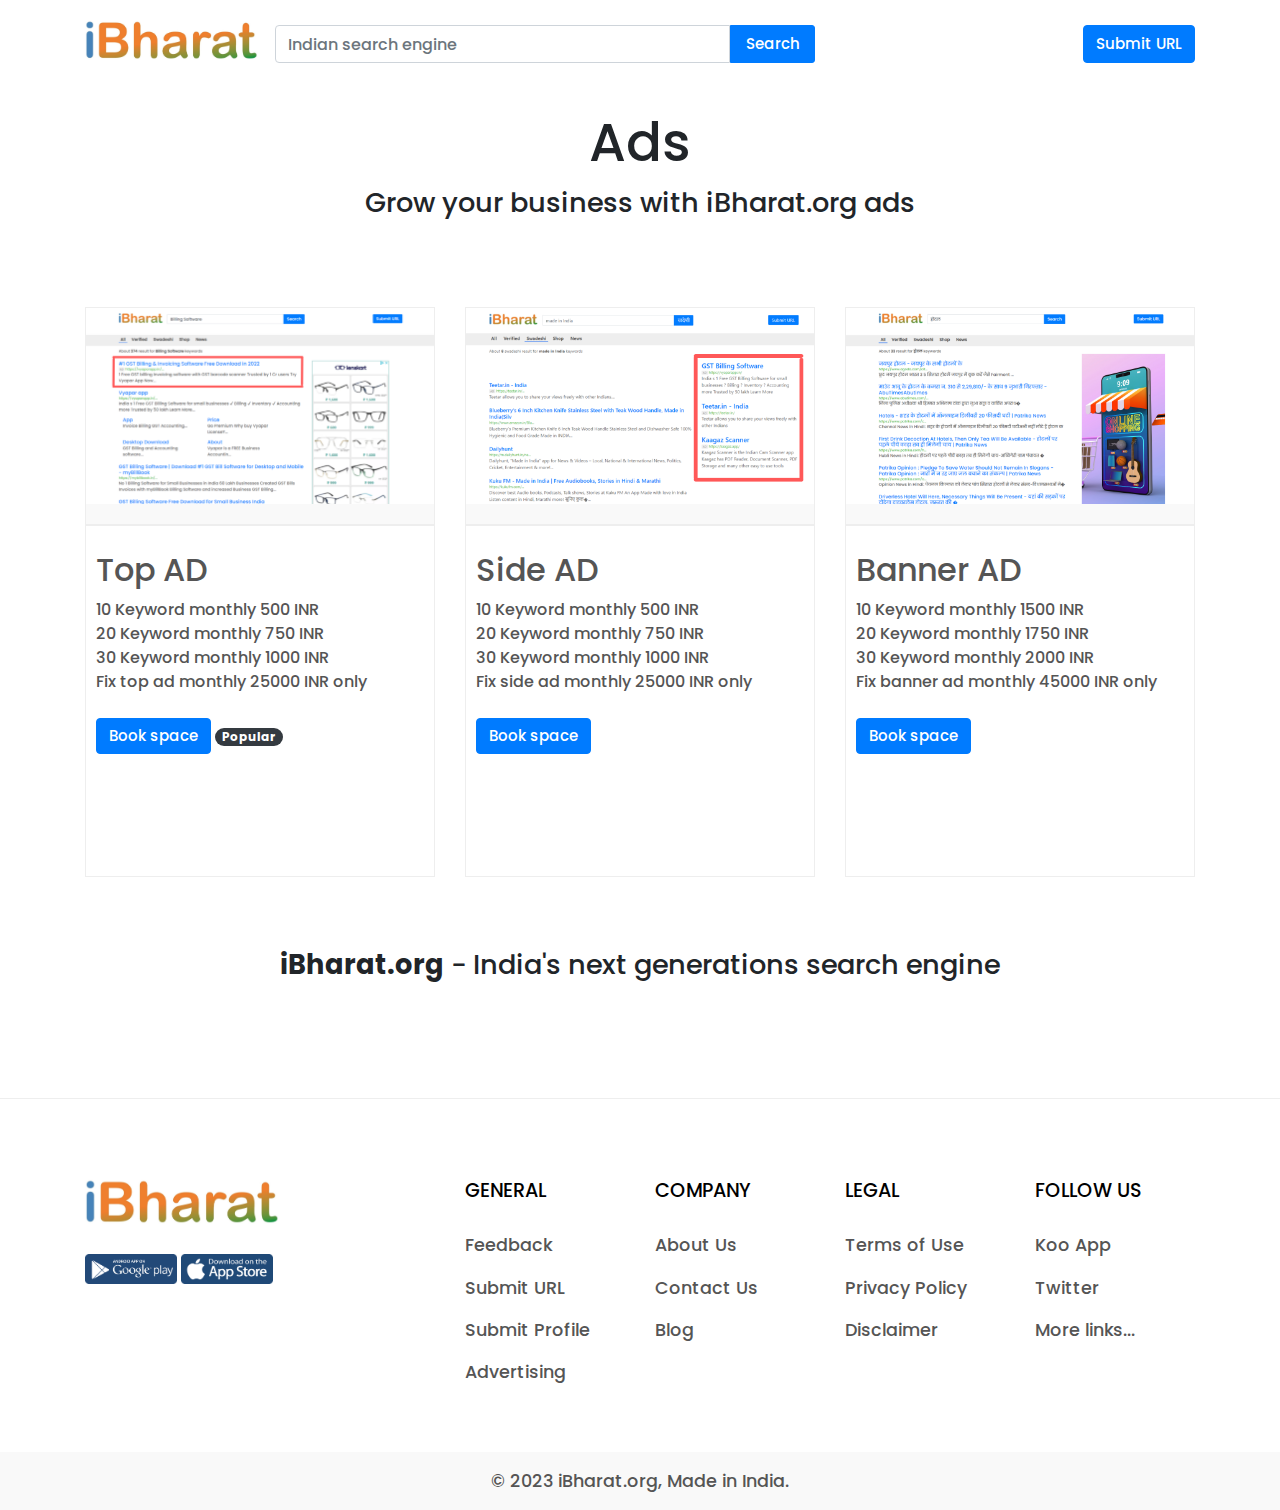
<file: Advertising.html>
<!DOCTYPE html>
<html>
   <head>
      <meta charset="utf-8">
      <meta name="viewport" content="width=device-width, initial-scale=1">
      <!-- Bootstrap CSS -->
      <link rel="stylesheet" href="https://cdn.jsdelivr.net/npm/bootstrap@4.0.0/dist/css/bootstrap.min.css" integrity="sha384-Gn5384xqQ1aoWXA+058RXPxPg6fy4IWvTNh0E263XmFcJlSAwiGgFAW/dAiS6JXm" crossorigin="anonymous">
      <link rel="preconnect" href="https://fonts.googleapis.com">
      <link rel="preconnect" href="https://fonts.gstatic.com" crossorigin>
      <link href="https://fonts.googleapis.com/css2?family=Alkatra:wght@400;500;600&family=Cabin&family=Open+Sans:ital,wght@0,300;0,500;1,400&family=Poppins:wght@400;500&family=Raleway:wght@300&display=swap" rel="stylesheet">
      <link rel="stylesheet" type="text/css" href="img/responsiv.css">
      <link rel="stylesheet" type="text/css" href="abc.css">
      <link rel="icon" type="image/x-icon" href="icon/icon.png">
      <title>Advertising - iBharat.org swadeshi search engine</title>
   </head>
   <body>
      <div class="container">
         <form name="search_box" action="#" method="get">
            <div class="row" id="top-nav-bar">
               <div class="col-xl-2 col-lg-12 col-md-12 col-sm-12 col-xs-12 text-center box_feedb">
                  <a href="#"><img src="img/ib.jpg"  class="img-responsive" alt="iBharat"></a>
               </div>
               <div class="col-xl-6 col-lg-12 col-md-12 col-sm-12 col-xs-12 box_fee_input">
                  <div class="input-group" id="search-box">
                     <input type="text" list="keywords" class="form-control input_go_btn_text" name="key" id="search-bar" value="" placeholder="Indian search engine" required>
                     <span class="input-group-btn">
                     <input type="submit" class="btn btn-primary input_go_btn" name="go" value="Search" id="btn">
                     </span>
                  </div>
               </div>
               <div class="col-xl-2 col-lg-6 col-md-0 col-sm-0 col-xs-0"></div>
               <div class="col-xl-1 col-lg-1 col-md-1 col-sm-0 col-xs-1 hidden-sm-down ml-5">
                  <div class="input-group pull-right" id="sign-up-box">
                     <a href="#" target="_blank" style="color: #fff;"> <button class="btn btn-primary box_feedb_submit" type="button">Submit URL</button></a>
                  </div>
               </div>
            </div>
         </form>
      </div>
      <!--CSS FOR JUMBOTRON-->
      <div class="text-center mt-5 mb-5 pb-5" id="jumbotron">
         <div class="container">
            <h1 class="display-4 box_displyadv" >Ads</h1>
            <p class="lead" style="font-size: 1.7em; font-weight: 500;">Grow your business with iBharat.org ads</p>
            <br><br>
            <div class="row">
               <div class="col-md-4">
                  <div class="adBox">
                     <img src="img/aa.png" class="img-responsive adImg">
                     <div class="title text-left">
                        <h2>Top AD</h2>
                        <p><span>
                           10 Keyword monthly 500 INR<br>
                           20 Keyword monthly 750 INR <br> 
                           30 Keyword monthly 1000 INR <br> 
                           Fix top ad monthly 25000 INR only
                           </span>
                        </p>
                        <a href="contact" target="_blank" style="color: #fff; text-underline: none;"><button class="btn btn-primary mb-2 mt-2" type="button">Book space</button></a>
                        <small class="badge badge-pill badge-dark"> Popular </small>
                     </div>
                  </div>
               </div>
               <div class="col-md-4">
                  <div class="adBox">
                     <img src="img/bb.png" class="img-responsive adImg">
                     <div class="title text-left">
                        <h2>Side AD</h2>
                        <p><span>
                           10 Keyword monthly 500 INR <br>
                           20 Keyword monthly 750 INR <br> 
                           30 Keyword monthly 1000 INR <br> 
                           Fix side ad monthly 25000 INR only
                           </span>
                        </p>
                        <a href="contact" target="_blank" style="color: #fff; text-underline: none;"><button class="btn btn-primary mb-2 mt-2" type="button">Book space</button></a>
                     </div>
                  </div>
               </div>
               <div class="col-md-4">
                  <div class="adBox">
                     <img src="img/cc.png" class="img-responsive adImg">
                     <div class="title text-left">
                        <h2>Banner AD</h2>
                        <p><span>
                           10 Keyword monthly 1500 INR <br>
                           20 Keyword monthly 1750 INR <br> 
                           30 Keyword monthly 2000 INR <br> 
                           Fix banner ad monthly 45000 INR only
                           </span>
                        </p>
                        <a href="contact" target="_blank" style="color: #fff; text-underline: none;"><button class="btn btn-primary mb-2 mt-2" type="button">Book space</button></a>
                     </div>
                  </div>
               </div>
            </div>
            <p class="lead mt-5" style="font-size: 1.7em; font-weight:450;"><b>iBharat.org</b> - India's next generations search engine</p>
         </div>
      </div>
      <!--FOOTER FOR HOME AND RESULT PAGE-->
      <footer id="footerBox">
         <div class="container-fluid footerTop">
            <div class="container">
               <div class="row footerRow">
                  <div class="col-lg-4 col-md-12 col-sm-12 col-xs-12" class="footerImg" id="footerBox footerImg">
                     <img src="img/ib.jpg" class="img-responsive logo" style="height: 45px;" alt="ibharat"><br>
                     <a href="" target="_blank">
                     <img src="img/google-play-md.png" class="img-responsive app" alt="ibharat"></a>
                     <a href="" target="_blank">
                     <img src="img/app-store-md.png" class="img-responsive app" alt="ibharat"></a>
                  </div>
                  <div class="col-lg-2 col-md-3 col-sm-6 col-xs-6" id="footerBox">
                     <h4>GENERAL</h4>
                     <p><a href="feedbak.html" target="_blank">Feedback</a></p>
                     <p><a href="SubmitURL.html" target="_blank">Submit URL</a></p>
                     <p><a href="SubmitProfile.html" target="_blank">Submit Profile</a></p>
                     <p><a href="Advertising.html" target="_blank">Advertising</a></p>
                  </div>
                  <div class="col-lg-2 col-md-3 col-sm-6 col-xs-6" id="footerBox">
                     <h4>COMPANY</h4>
                     <p><a href="about.html" target="_blank">About Us</a></p>
                     <p><a href="contact.html" target="_blank">Contact Us</a></p>
                     <p><a href="blog.html" target="_blank">Blog</a></p>
                  </div>
                  <div class="col-lg-2 col-md-3 col-sm-6 col-xs-6" id="footerBox">
                     <h4>LEGAL</h4>
                     <p><a href="TermsofUse.html" target="_blank">Terms of Use</a></p>
                     <p><a href="PrivacyPolicy.html" target="_blank">Privacy Policy</a></p>
                     <p><a href="Disclaimer.html" target="_blank">Disclaimer</a></p>
                  </div>
                  <div class="col-lg-2 col-md-3 col-sm-6 col-xs-6" id="footerBox">
                     <h4>FOLLOW US</h4>
                     <p><a href="KooApp.html" target="_blank">Koo App</a></p>
                     <p><a href="Twitter.html" target="_blank">Twitter</a></p>
                     <p><a href="Morelinks.html" target="_blank">More links...</a></p>
                  </div>
               </div>
            </div>
         </div>
         <div class="container-fluid footerBottom">
            <div class="container">
               <div class="row justify-content-xs-center">
                  <div class="col-md-12 text-center">
                     <p> © 2023 iBharat.org, Made in India.</p>
                  </div>
               </div>
            </div>
         </div>
      </footer>
      <!-- Optional JavaScript -->
      <!-- jQuery first, then Popper.js, then Bootstrap JS -->
      <script src="https://code.jquery.com/jquery-3.2.1.slim.min.js" integrity="sha384-KJ3o2DKtIkvYIK3UENzmM7KCkRr/rE9/Qpg6aAZGJwFDMVNA/GpGFF93hXpG5KkN" crossorigin="anonymous"></script>
      <script src="https://cdn.jsdelivr.net/npm/popper.js@1.12.9/dist/umd/popper.min.js" integrity="sha384-ApNbgh9B+Y1QKtv3Rn7W3mgPxhU9K/ScQsAP7hUibX39j7fakFPskvXusvfa0b4Q" crossorigin="anonymous"></script>
      <script src="https://cdn.jsdelivr.net/npm/bootstrap@4.0.0/dist/js/bootstrap.min.js" integrity="sha384-JZR6Spejh4U02d8jOt6vLEHfe/JQGiRRSQQxSfFWpi1MquVdAyjUar5+76PVCmYl" crossorigin="anonymous"></script>
   </body>
</html>
</file>
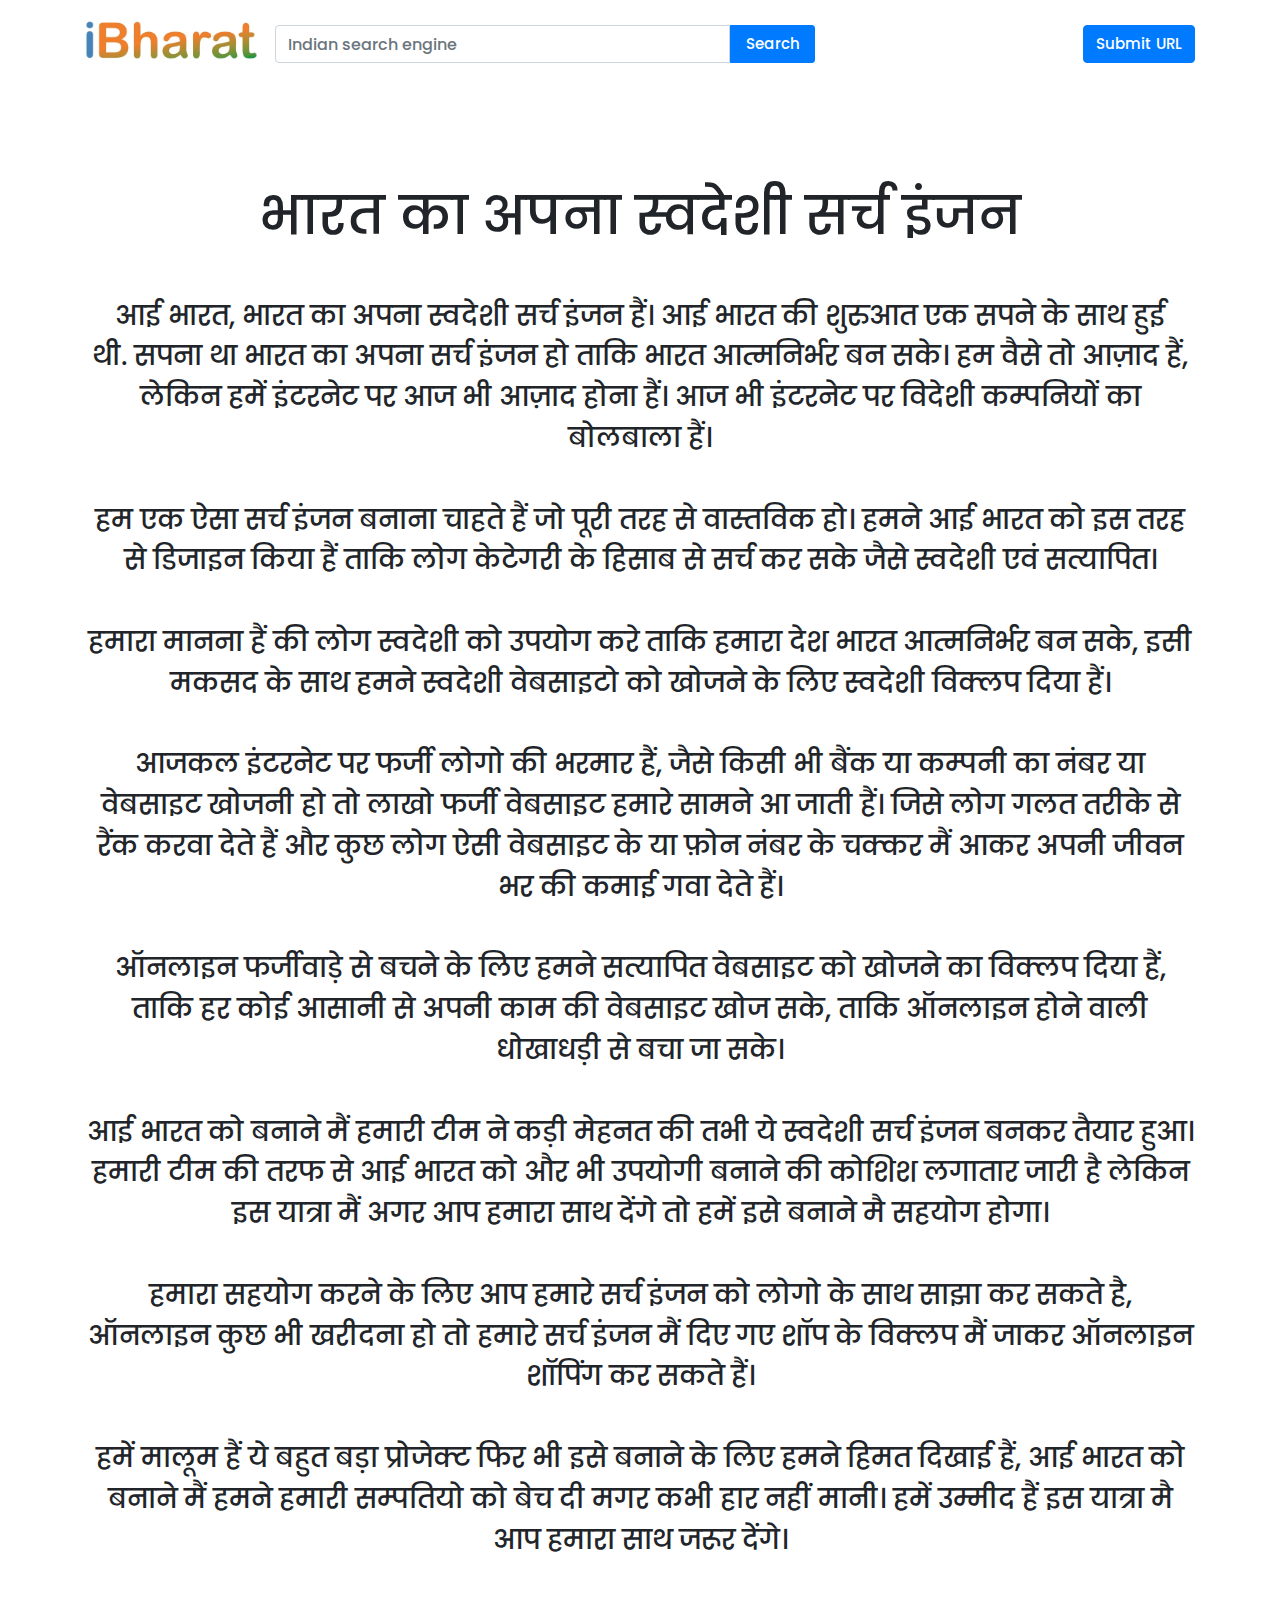
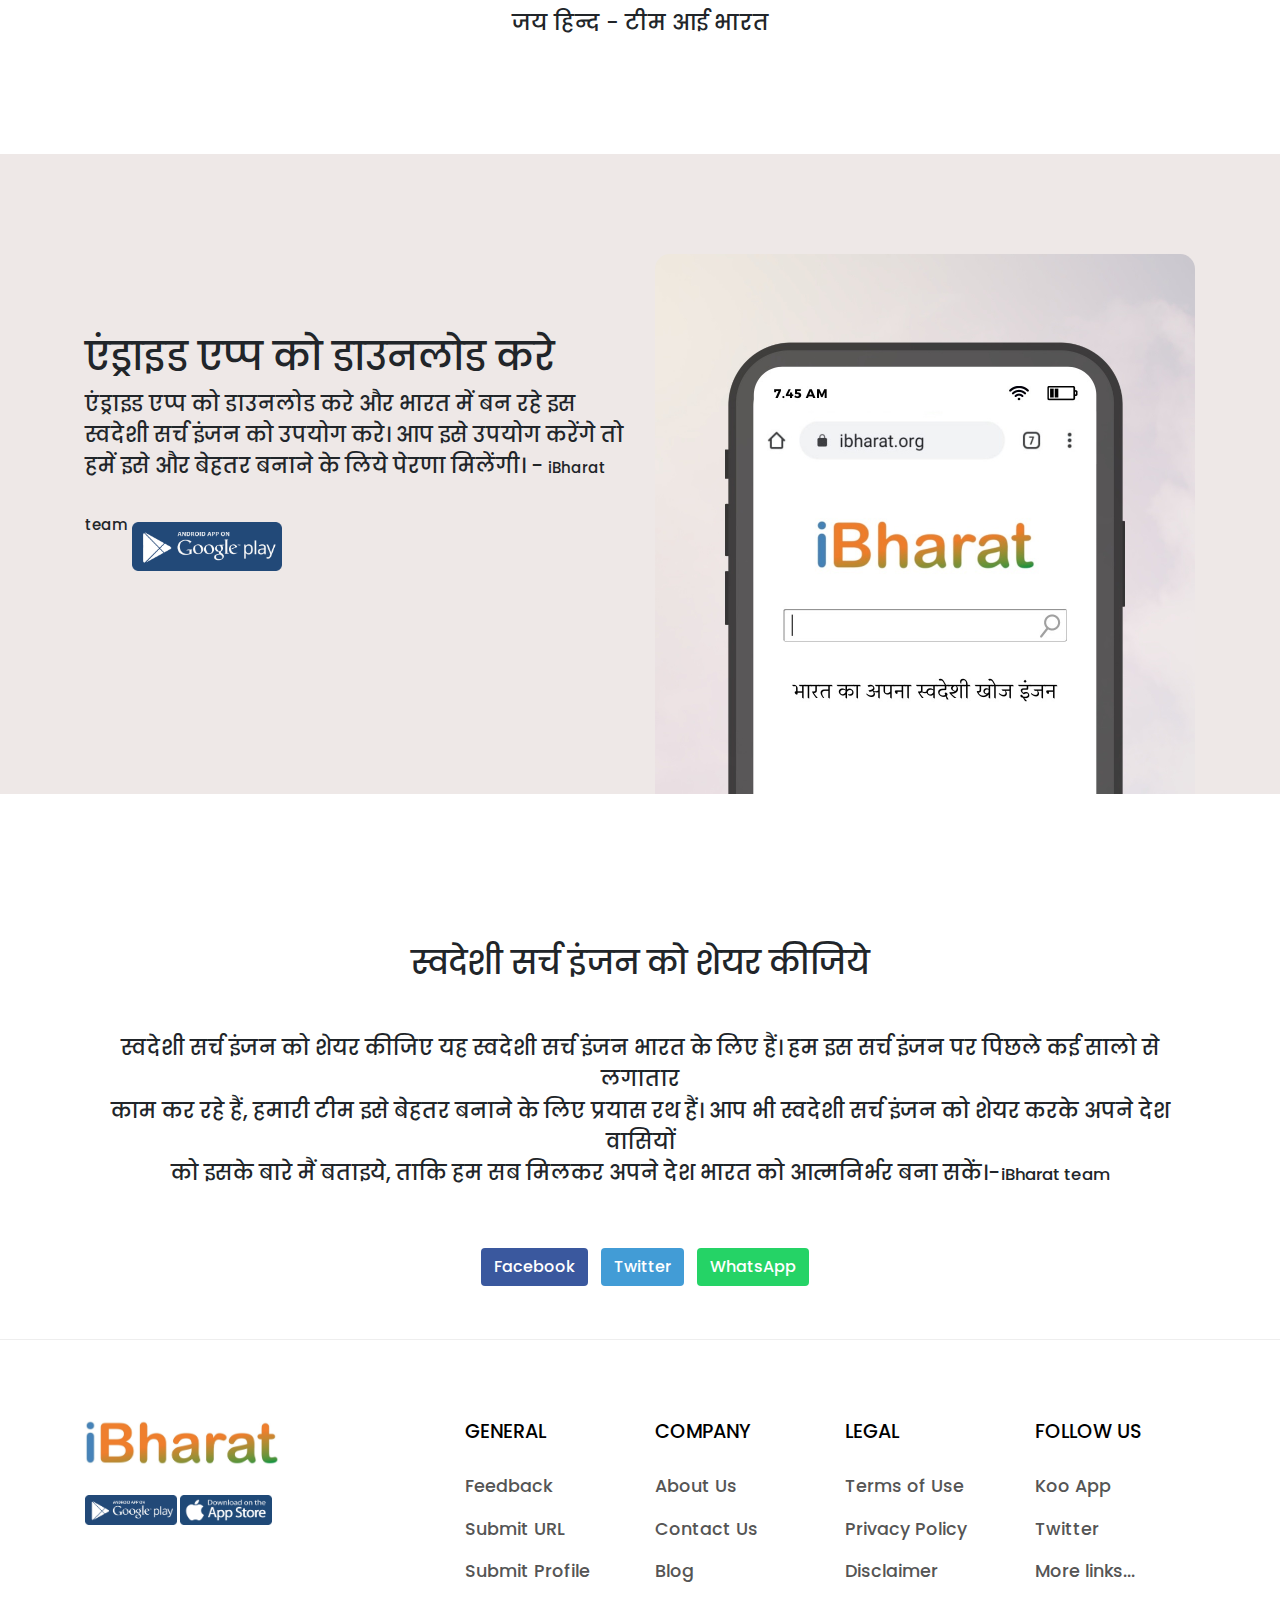
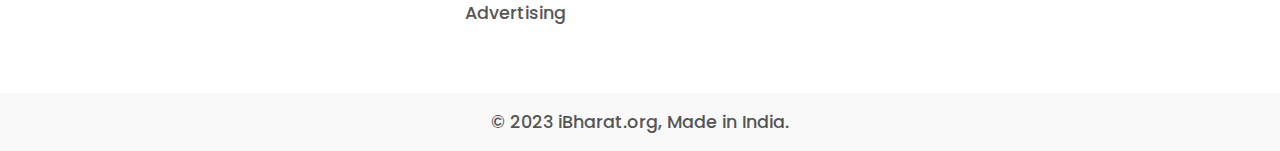
<file: blog.html>
<!DOCTYPE html>
<html>
<head>
   <meta charset="utf-8">
   <meta name="viewport" content="width=device-width, initial-scale=1">
<!-- Bootstrap CSS -->
    <link rel="stylesheet" href="https://cdn.jsdelivr.net/npm/bootstrap@4.0.0/dist/css/bootstrap.min.css" integrity="sha384-Gn5384xqQ1aoWXA+058RXPxPg6fy4IWvTNh0E263XmFcJlSAwiGgFAW/dAiS6JXm" crossorigin="anonymous">
  
   <link rel="preconnect" href="https://fonts.googleapis.com">
<link rel="preconnect" href="https://fonts.gstatic.com" crossorigin>
<link href="https://fonts.googleapis.com/css2?family=Alkatra:wght@400;500;600&family=Cabin&family=Open+Sans:ital,wght@0,300;0,500;1,400&family=Poppins:wght@400;500&family=Raleway:wght@300&display=swap" rel="stylesheet">

<link rel="stylesheet" type="text/css" href="img/responsiv.css">

     <link rel="stylesheet" type="text/css" href="abc.css">
  
  


    <link rel="icon" type="image/x-icon" href="icon/icon.png">
   <title>भारत का अपना स्वदेशी सर्च इंजन</title>


</head>
<body>

<div class="container">
       <form name="search_box" action="#" method="get">
       <div class="row" id="top-nav-bar">          
       <div class="col-xl-2 col-lg-12 col-md-12 col-sm-12 col-xs-12 text-center box_feedb">
           <a href="#"><img src="img/ib.jpg"  class="img-responsive" alt="iBharat"></a>
         </div>
         <div class="col-xl-6 col-lg-12 col-md-12 col-sm-12 col-xs-12 box_fee_input">
           <div class="input-group" id="search-box">
             <input type="text" list="keywords" class="form-control input_go_btn_text" name="key" id="search-bar" value="" placeholder="Indian search engine" required>
             <span class="input-group-btn">
               <input type="submit" class="btn btn-primary input_go_btn" name="go" value="Search" id="btn">
             </span>
           </div>
         </div>
         <div class="col-xl-2 col-lg-6 col-md-0 col-sm-0 col-xs-0"></div>
         <div class="col-xl-1 col-lg-1 col-md-1 col-sm-0 col-xs-1 hidden-sm-down ml-5">
           <div class="input-group pull-right" id="sign-up-box">
            <a href="#" target="_blank" style="color: #fff;"> <button class="btn btn-primary box_feedb_submit" type="button">Submit URL</button></a>
           </div>
         </div>
       </div>
       </form>
    </div><!--CSS FOR JUMBOTRON-->



<div class="text-center mt-5 pt-5" id="jumbotron">
  <div class="container">
  <h1 class="display-4 mb-5">भारत का अपना स्वदेशी सर्च इंजन</h1>
    <p class="lead mt-5" style="font-size: 1.7em;font-weight: 500;">

      आई भारत, भारत का अपना स्वदेशी सर्च इंजन हैं। आई भारत की शुरुआत एक सपने के साथ हुई <br>थी. सपना था भारत का अपना सर्च इंजन हो ताकि भारत आत्मनिर्भर बन सके। हम वैसे तो आज़ाद हैं, लेकिन हमें इंटरनेट पर आज भी आज़ाद होना हैं। आज भी इंटरनेट पर विदेशी कम्पनियों का बोलबाला हैं। <br> <br>

हम एक ऐसा सर्च इंजन बनाना चाहते हैं जो पूरी तरह से वास्तविक हो। हमने आई भारत को इस तरह से डिजाइन किया हैं ताकि लोग केटेगरी के हिसाब से सर्च कर सके जैसे स्वदेशी एवं सत्यापित। <br> <br>

हमारा मानना हैं की लोग स्वदेशी को उपयोग करे ताकि हमारा देश भारत आत्मनिर्भर बन सके, इसी मकसद के साथ हमने स्वदेशी वेबसाइटो को खोजने के लिए स्वदेशी विक्लप दिया हैं। <br> <br>

आजकल इंटरनेट पर फर्जी लोगो की भरमार हैं, जैसे किसी भी बैंक या कम्पनी का नंबर या वेबसाइट खोजनी हो तो लाखो फर्जी वेबसाइट हमारे सामने आ जाती हैं। जिसे लोग गलत तरीके से रैंक करवा देते हैं और कुछ लोग ऐसी वेबसाइट के या फ़ोन नंबर के चक्कर मैं आकर अपनी जीवन भर की कमाई गवा देते हैं।<br> <br> 

ऑनलाइन फर्जीवाड़े से बचने के लिए हमने सत्यापित वेबसाइट को खोजने का विक्लप दिया हैं, ताकि हर कोई आसानी से अपनी काम की वेबसाइट खोज सके, ताकि ऑनलाइन होने वाली धोखाधड़ी से बचा जा सके। <br> <br>

आई भारत को बनाने मैं हमारी टीम ने कड़ी मेहनत की तभी ये स्वदेशी सर्च इंजन बनकर तैयार हुआ। 

हमारी टीम की तरफ से आई भारत को और भी उपयोगी बनाने की कोशिश लगातार जारी है लेकिन इस यात्रा मैं अगर आप हमारा साथ देंगे तो हमें इसे बनाने मै सहयोग होगा। <br> <br>

हमारा सहयोग करने के लिए आप हमारे सर्च इंजन को लोगो के साथ साझा कर सकते है, ऑनलाइन कुछ भी खरीदना हो तो हमारे सर्च इंजन मैं दिए गए शॉप के विक्लप मैं जाकर ऑनलाइन शॉपिंग कर सकते हैं।  <br> <br>

हमें मालूम हैं ये बहुत बड़ा प्रोजेक्ट फिर भी इसे बनाने के लिए हमने हिमत दिखाई हैं, आई भारत को बनाने मैं हमने हमारी सम्पतियो को बेच दी मगर कभी हार नहीं मानी। हमें उम्मीद हैं इस यात्रा मै आप हमारा साथ जरूर देंगे। <br> <br>

<small  style="font-weight: 500;">जय हिन्द - टीम आई भारत</small>


    </p>
  </div>
</div>
<br><br><br> <br>

<!-- ::::::::::::::FOR BLOG CARD ::::::::::::::::::-->
<!--<div class="box" style="background-color: #f4f4f4;">
    <div class="container">
      <div class="row">
          <div class="col-lg-4 col-md-4 col-sm-4 col-xs-12">
          <div class="box-part">    
           <a href="#" target="_blank"> <img src="#" class="img-responsive newsImg"> </a> 
            <div class="title">
              <a href="#" target="_blank" style="color: #000; text-underline: none;" class="m-5">
                 <p>Title</p></a>
              <div><span class="source">Read more</span></div>
            </div>     
           </div>
          </div>
    </div>    
    </div>
</div>-->

<!-- ::::::::::::::FOR APP ::::::::::::::::::-->

<div class="div_app">
  <div class="container">
    <div class="row">
      <div class="col-md-6">
        <div class="im_g">
          <h2>एंड्राइड एप्प को डाउनलोड करे</h2>
          <p>एंड्राइड एप्प को डाउनलोड करे और भारत में बन रहे इस स्वदेशी सर्च इंजन को उपयोग करे। आप इसे उपयोग करेंगे तो हमें इसे और बेहतर बनाने के लिये पेरणा मिलेंगी। -</p> <p style="font-size: 15px;display:inline;">iBharat team </p>
          <img src="img/google-play-md.png">
        </div>
      </div>

      <div class="col-md-6">
        <div class="div_app_img">
          <img src="img/app.jpg">
        </div>
      </div>

    </div>
  </div>
</div>


<!-- ::::::::::::::ABOUT US ::::::::::::::::::-->
<div class="div_texu">
  <div class="container">
    <div class="row">
      <div class="col-12">
        <div class="im_tex">
          <h2>स्वदेशी सर्च इंजन को शेयर कीजिये</h2>
    <p>स्वदेशी सर्च इंजन को शेयर कीजिए यह स्वदेशी सर्च इंजन भारत के लिए हैं। हम इस सर्च इंजन पर पिछले कई सालो से लगातार<br> काम कर रहे हैं, हमारी टीम इसे बेहतर बनाने के लिए प्रयास रथ हैं। आप भी स्वदेशी सर्च इंजन को शेयर करके अपने देश वासियों <br>को इसके बारे मैं बताइये, ताकि हम सब मिलकर अपने देश भारत को आत्मनिर्भर बना सकें।-<small style="font-weight:500;">iBharat team<small></p>    </div>  
     
     <div class="my_btn blog_button">
      <button style="background-color: #3a589e; color: #fff;" class="btn mb-2" type="button">Facebook</button>
    <button style="background-color: #429cd6; color: #fff;" class="btn mb-2" type="button">Twitter</button>
    <button style="background-color: #25D366; color: #fff;" class="btn mb-2" type="button">WhatsApp</button>
    
     </div>


      </div>    

    </div>
  </div>
</div>



<!--FOOTER FOR HOME AND RESULT PAGE-->
<footer id="footerBox">
  <div class="container-fluid footerTop">
    <div class="container">
      <div class="row footerRow">
        <div class="col-lg-4 col-md-12 col-sm-12 col-xs-12" class="footerImg" id="footerBox footerImg">
         <img src="img/ib.jpg" class="img-responsive logo" style="height: 45px;" alt="ibharat"><br>
         <a href="#">
          <img src="img/google-play-md.png" class="img-responsive app" alt="ibharat"></a>

         <a href="#">
          <img src="img/app-store-md.png" class="img-responsive app" alt="ibharat"></a>


         
          
        </div>
        <div class="col-lg-2 col-md-3 col-sm-6 col-xs-6" id="footerBox">
         <h4>GENERAL</h4>
         <p><a href="feedbak.html" target="_blank">Feedback</a></p>
         <p><a href="SubmitURL.html" target="_blank">Submit URL</a></p>
         <p><a href="SubmitProfile.html" target="_blank">Submit Profile</a></p>
         <p><a href="Advertising.html" target="_blank">Advertising</a></p>
        </div>
        <div class="col-lg-2 col-md-3 col-sm-6 col-xs-6" id="footerBox">
          <h4>COMPANY</h4>
          <p><a href="about.html" target="_blank">About Us</a></p>
          <p><a href="contact.html" target="_blank">Contact Us</a></p>
          <p><a href="blog.html" target="_blank">Blog</a></p>
          
        </div>
        <div class="col-lg-2 col-md-3 col-sm-6 col-xs-6" id="footerBox">
          <h4>LEGAL</h4>
          <p><a href="TermsofUse.html" target="_blank">Terms of Use</a></p>
          <p><a href="PrivacyPolicy.html" target="_blank">Privacy Policy</a></p>
          <p><a href="Disclaimer.html" target="_blank">Disclaimer</a></p>
        </div>
        <div class="col-lg-2 col-md-3 col-sm-6 col-xs-6" id="footerBox">
          <h4>FOLLOW US</h4>
          <p><a href="KooApp.html" target="_blank">Koo App</a></p>
         <p><a href="Twitter.html" target="_blank">Twitter</a></p>
         <p><a href="Morelinks.html" target="_blank">More links...</a></p>
        </div>
      </div>
    </div>
  </div>
  <div class="container-fluid footerBottom">
    <div class="container">
     <div class="row justify-content-xs-center">
       <div class="col-md-12 text-center">
        <p> © 2023 iBharat.org, Made in India.</p> 
      </div>
       </div>
   </div>
   </div>
</footer>





    <!-- Optional JavaScript -->
    <!-- jQuery first, then Popper.js, then Bootstrap JS -->
    <script src="https://code.jquery.com/jquery-3.2.1.slim.min.js" integrity="sha384-KJ3o2DKtIkvYIK3UENzmM7KCkRr/rE9/Qpg6aAZGJwFDMVNA/GpGFF93hXpG5KkN" crossorigin="anonymous"></script>
    <script src="https://cdn.jsdelivr.net/npm/popper.js@1.12.9/dist/umd/popper.min.js" integrity="sha384-ApNbgh9B+Y1QKtv3Rn7W3mgPxhU9K/ScQsAP7hUibX39j7fakFPskvXusvfa0b4Q" crossorigin="anonymous"></script>
    <script src="https://cdn.jsdelivr.net/npm/bootstrap@4.0.0/dist/js/bootstrap.min.js" integrity="sha384-JZR6Spejh4U02d8jOt6vLEHfe/JQGiRRSQQxSfFWpi1MquVdAyjUar5+76PVCmYl" crossorigin="anonymous"></script>

</body>
</html>
</file>
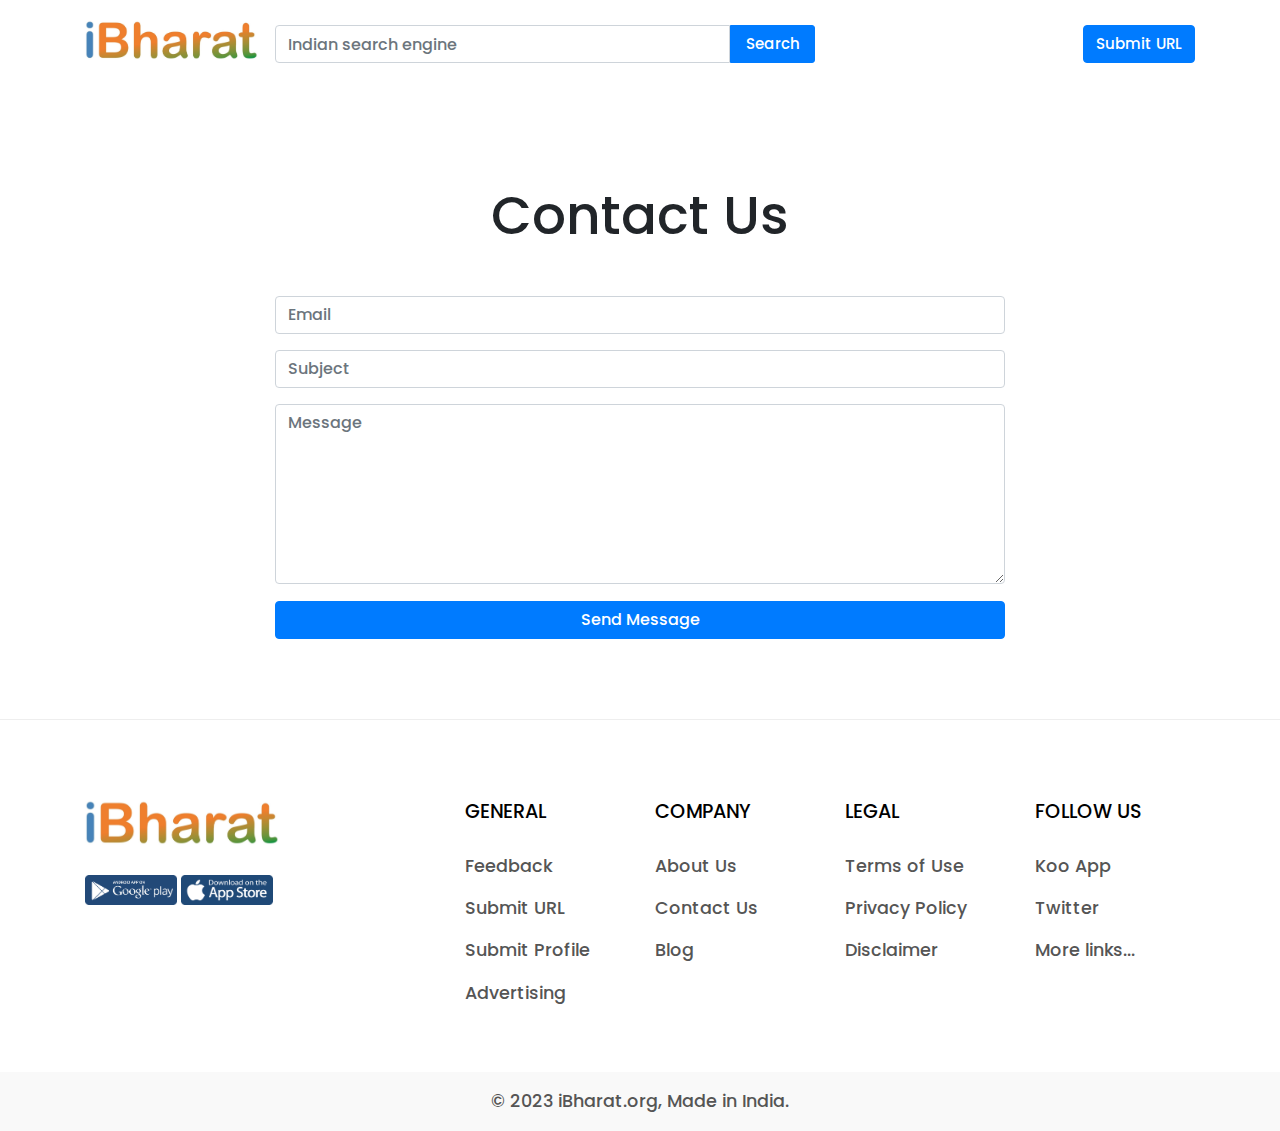
<file: contact.html>
<!DOCTYPE html>
<html>
<head>
   <meta charset="utf-8">
   <meta name="viewport" content="width=device-width, initial-scale=1">
<!-- Bootstrap CSS -->
    <link rel="stylesheet" href="https://cdn.jsdelivr.net/npm/bootstrap@4.0.0/dist/css/bootstrap.min.css" integrity="sha384-Gn5384xqQ1aoWXA+058RXPxPg6fy4IWvTNh0E263XmFcJlSAwiGgFAW/dAiS6JXm" crossorigin="anonymous">
  
   <link rel="preconnect" href="https://fonts.googleapis.com">
<link rel="preconnect" href="https://fonts.gstatic.com" crossorigin>
<link href="https://fonts.googleapis.com/css2?family=Alkatra:wght@400;500;600&family=Cabin&family=Open+Sans:ital,wght@0,300;0,500;1,400&family=Poppins:wght@400;500&family=Raleway:wght@300&display=swap" rel="stylesheet">

<link rel="stylesheet" type="text/css" href="img/responsiv.css">

     <link rel="stylesheet" type="text/css" href="abc.css">
  
  


    <link rel="icon" type="image/x-icon" href="icon/icon.png">
   <title>contact - iBharat.org swadeshi search engine</title>


</head>
<body>

<div class="container">
       <form name="search_box" action="#" method="get">
       <div class="row" id="top-nav-bar">          
       <div class="col-xl-2 col-lg-12 col-md-12 col-sm-12 col-xs-12 text-center box_feedb">
           <a href="#"><img src="img/ib.jpg"  class="img-responsive" alt="iBharat"></a>
         </div>
         <div class="col-xl-6 col-lg-12 col-md-12 col-sm-12 col-xs-12 box_fee_input">
           <div class="input-group" id="search-box">
             <input type="text" list="keywords" class="form-control input_go_btn_text" name="key" id="search-bar" value="" placeholder="Indian search engine" required>
             <span class="input-group-btn">
               <input type="submit" class="btn btn-primary input_go_btn" name="go" value="Search" id="btn">
             </span>
           </div>
         </div>
         <div class="col-xl-2 col-lg-6 col-md-0 col-sm-0 col-xs-0"></div>
         <div class="col-xl-1 col-lg-1 col-md-1 col-sm-0 col-xs-1 hidden-sm-down ml-5">
           <div class="input-group pull-right" id="sign-up-box">
            <a href="#" target="_blank" style="color: #fff;"> <button class="btn btn-primary box_feedb_submit" type="button">Submit URL</button></a>
           </div>
         </div>
       </div>
       </form>
    </div><!--CSS FOR JUMBOTRON-->






<div class="text-center mt-5 pt-5" id="jumbotron">
  <h1 class="display-4 mb-5" >Contact Us</h1>
     <div class="container">
       <div class="row" id="top-nav-bar">          
       <div class="col-xl-2 col-lg-2 col-md-2 col-sm-1 col-xs-0">
         </div>
         <div class="col-xl-8 col-lg-8 col-md-8 col-sm-10 col-xs-12">
           <!--<button class="btn btn-primary mb-2" type="button">Mail: info@ibharat.org</button>-->
              <form action="#" method="post">
             <input type="hidden" name="_token" value="#"> 
             <p>
               <label class="sr-only">To</label>
               <input type="text" name="email" id="email" class="form-control text_emaicontact" placeholder="Email" required>
             </p>
             <p>
               <label class="sr-only">Subject</label>
               <input type="text" name="subject" id="subject" class="form-control text_emaicontact" placeholder="Subject" required>
             </p>
             <p>
               <label class="sr-only">Message</label>
               <textarea class="form-control text_emaicontac" name="message" id="message" placeholder="Message" id="textarea" cols="40" rows="7" required></textarea>
             </p>
             <p><input type="submit" name="submit" id="submit" class="btn btn-large btn-block btn-primary contact" value="Send Message"></p>
          </form>
         </div>
         <div class="col-xl-2 col-lg-2 col-md-2 col-sm-1 col-xs-0"></div>
       </div>

    </div>
  </div>










<!--FOOTER FOR HOME AND RESULT PAGE-->
<footer id="footerBox">
  <div class="container-fluid footerTop">
    <div class="container">
      <div class="row footerRow">
        <div class="col-lg-4 col-md-12 col-sm-12 col-xs-12" class="footerImg" id="footerBox footerImg">
         <img src="img/ib.jpg" class="img-responsive logo" style="height: 45px;" alt="ibharat"><br>
         <a href="" target="_blank">
          <img src="img/google-play-md.png" class="img-responsive app" alt="ibharat"></a>

         <a href="" target="_blank">
          <img src="img/app-store-md.png" class="img-responsive app" alt="ibharat"></a>


         
          
        </div>
        <div class="col-lg-2 col-md-3 col-sm-6 col-xs-6" id="footerBox">
         <h4>GENERAL</h4>
         <p><a href="feedbak.html" target="_blank">Feedback</a></p>
         <p><a href="SubmitURL.html" target="_blank">Submit URL</a></p>
         <p><a href="SubmitProfile.html" target="_blank">Submit Profile</a></p>
         <p><a href="Advertising.html" target="_blank">Advertising</a></p>
        </div>
        <div class="col-lg-2 col-md-3 col-sm-6 col-xs-6" id="footerBox">
          <h4>COMPANY</h4>
          <p><a href="about.html" target="_blank">About Us</a></p>
          <p><a href="contact.html" target="_blank">Contact Us</a></p>
          <p><a href="blog.html" target="_blank">Blog</a></p>
          
        </div>
        <div class="col-lg-2 col-md-3 col-sm-6 col-xs-6" id="footerBox">
          <h4>LEGAL</h4>
          <p><a href="TermsofUse.html" target="_blank">Terms of Use</a></p>
          <p><a href="PrivacyPolicy.html" target="_blank">Privacy Policy</a></p>
          <p><a href="Disclaimer.html" target="_blank">Disclaimer</a></p>
        </div>
        <div class="col-lg-2 col-md-3 col-sm-6 col-xs-6" id="footerBox">
          <h4>FOLLOW US</h4>
          <p><a href="KooApp.html" target="_blank">Koo App</a></p>
         <p><a href="Twitter.html" target="_blank">Twitter</a></p>
         <p><a href="Morelinks.html" target="_blank">More links...</a></p>
        </div>
      </div>
    </div>
  </div>
  <div class="container-fluid footerBottom">
    <div class="container">
     <div class="row justify-content-xs-center">
       <div class="col-md-12 text-center">
        <p> © 2023 iBharat.org, Made in India.</p> 
      </div>
       </div>
   </div>
   </div>
</footer>



    <!-- Optional JavaScript -->
    <!-- jQuery first, then Popper.js, then Bootstrap JS -->
    <script src="https://code.jquery.com/jquery-3.2.1.slim.min.js" integrity="sha384-KJ3o2DKtIkvYIK3UENzmM7KCkRr/rE9/Qpg6aAZGJwFDMVNA/GpGFF93hXpG5KkN" crossorigin="anonymous"></script>
    <script src="https://cdn.jsdelivr.net/npm/popper.js@1.12.9/dist/umd/popper.min.js" integrity="sha384-ApNbgh9B+Y1QKtv3Rn7W3mgPxhU9K/ScQsAP7hUibX39j7fakFPskvXusvfa0b4Q" crossorigin="anonymous"></script>
    <script src="https://cdn.jsdelivr.net/npm/bootstrap@4.0.0/dist/js/bootstrap.min.js" integrity="sha384-JZR6Spejh4U02d8jOt6vLEHfe/JQGiRRSQQxSfFWpi1MquVdAyjUar5+76PVCmYl" crossorigin="anonymous"></script>

</body>
</html>
</file>
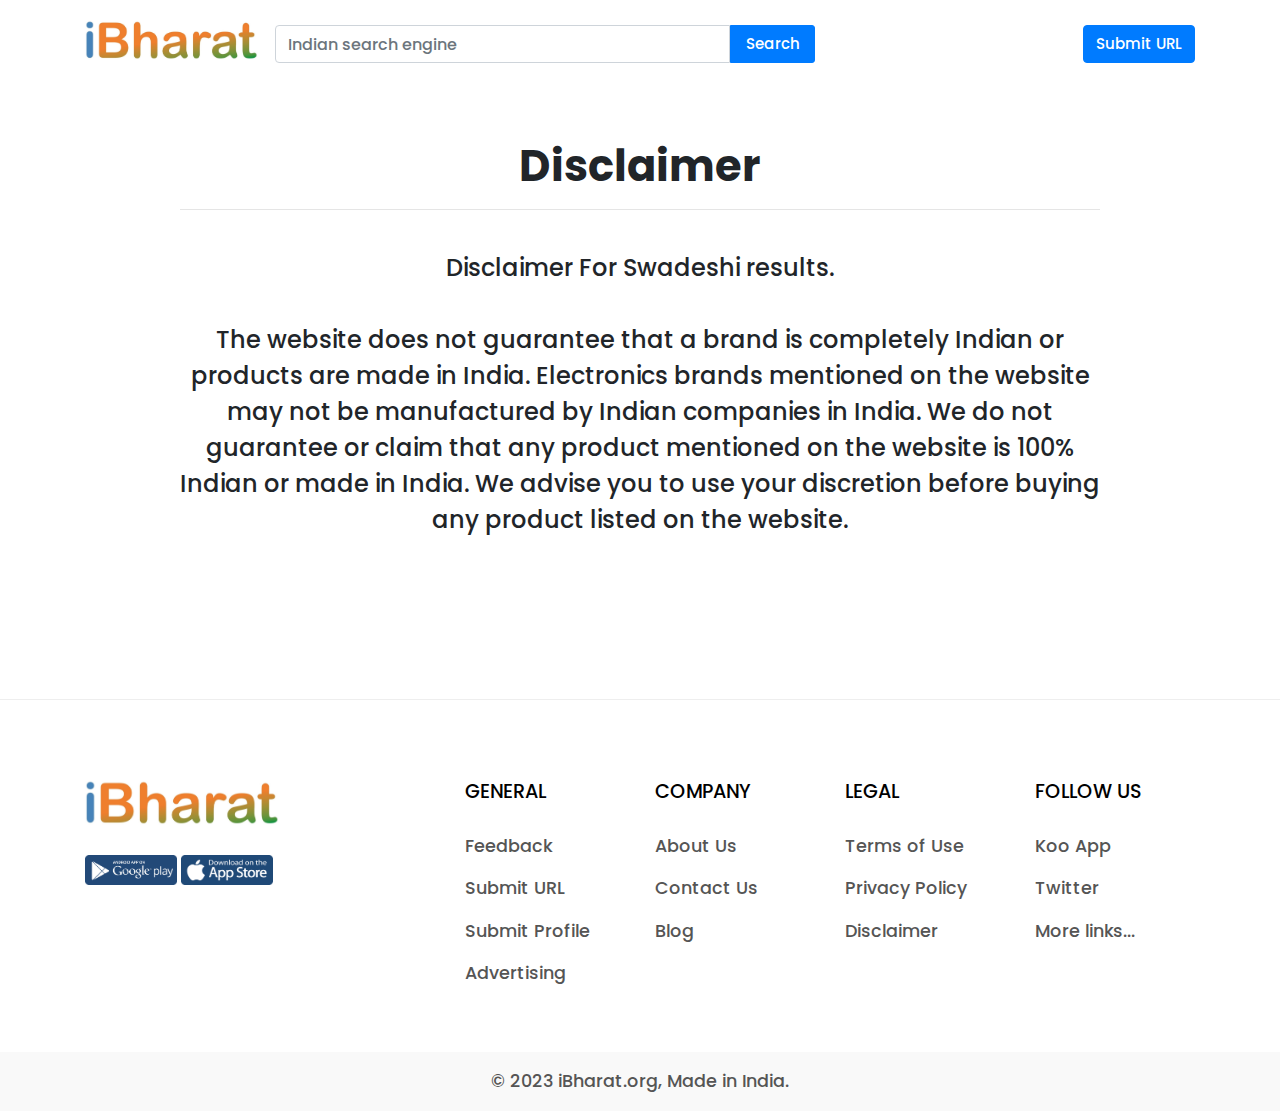
<file: Disclaimer.html>
<!DOCTYPE html>
<html>
<head>
   <meta charset="utf-8">
   <meta name="viewport" content="width=device-width, initial-scale=1">
<!-- Bootstrap CSS -->
    <link rel="stylesheet" href="https://cdn.jsdelivr.net/npm/bootstrap@4.0.0/dist/css/bootstrap.min.css" integrity="sha384-Gn5384xqQ1aoWXA+058RXPxPg6fy4IWvTNh0E263XmFcJlSAwiGgFAW/dAiS6JXm" crossorigin="anonymous">
  
   <link rel="preconnect" href="https://fonts.googleapis.com">
<link rel="preconnect" href="https://fonts.gstatic.com" crossorigin>
<link href="https://fonts.googleapis.com/css2?family=Alkatra:wght@400;500;600&family=Cabin&family=Open+Sans:ital,wght@0,300;0,500;1,400&family=Poppins:wght@400;500&family=Raleway:wght@300&display=swap" rel="stylesheet">

<link rel="stylesheet" type="text/css" href="img/responsiv.css">

     <link rel="stylesheet" type="text/css" href="abc.css">
  
  


    <link rel="icon" type="image/x-icon" href="icon/icon.png">
   <title>Disclaimer - iBharat.org swadeshi search engine</title>


</head>
<body>

<div class="container">
       <form name="search_box" action="#" method="get">
       <div class="row" id="top-nav-bar">          
       <div class="col-xl-2 col-lg-12 col-md-12 col-sm-12 col-xs-12 text-center box_feedb">
           <a href="#"><img src="img/ib.jpg"  class="img-responsive" alt="iBharat"></a>
         </div>
         <div class="col-xl-6 col-lg-12 col-md-12 col-sm-12 col-xs-12 box_fee_input">
           <div class="input-group" id="search-box">
             <input type="text" list="keywords" class="form-control input_go_btn_text" name="key" id="search-bar" value="" placeholder="Indian search engine" required>
             <span class="input-group-btn">
               <input type="submit" class="btn btn-primary input_go_btn" name="go" value="Search" id="btn">
             </span>
           </div>
         </div>
         <div class="col-xl-2 col-lg-6 col-md-0 col-sm-0 col-xs-0"></div>
         <div class="col-xl-1 col-lg-1 col-md-1 col-sm-0 col-xs-1 hidden-sm-down ml-5">
           <div class="input-group pull-right" id="sign-up-box">
            <a href="#" target="_blank" style="color: #fff;"> <button class="btn btn-primary box_feedb_submit" type="button">Submit URL</button></a>
           </div>
         </div>
       </div>
       </form>
    </div><!--CSS FOR JUMBOTRON-->





<div class="text-center mt-5 mb-5 pb-5" id="jumbotron">
  <div class="container">
  <div class="row pb-5 mt-5">
  <div class='col-xl-1 col-lg-1 col-md-1 co-sm-0 col-xs-0'>
  </div>
  <div class='col-xl-10 col-lg-10 col-md-10 co-sm-12 col-xs-12'>
  <h1 class="display-4" style="font-size: 2.7em; margin-top: 30px;"><b>Disclaimer</b></h1>
    
    <hr><br>
    <p class="lead text-center" style="font-size: 1.5em;font-weight: 500;"> Disclaimer For Swadeshi results.<br><br>
    The website does not guarantee that a brand is completely Indian or products are made in India. Electronics brands mentioned on the website may not be manufactured by Indian companies in India. We do not guarantee or claim that any product mentioned on the website is 100% Indian or made in India. We advise you to use your discretion before buying any product listed on the website.</p>
  
</div>
<div class='col-xl-1 col-lg-1 col-md-1 co-sm-0 col-xs-0'>
  </div>
  </div>
</div>
<div class='col-xl-1 col-lg-1 col-md-1 co-sm-0 col-xs-0'>
  </div>
  </div>
  </div>

</div>











<!--FOOTER FOR HOME AND RESULT PAGE-->
<footer id="footerBox">
  <div class="container-fluid footerTop">
    <div class="container">
      <div class="row footerRow">
        <div class="col-lg-4 col-md-12 col-sm-12 col-xs-12" class="footerImg" id="footerBox footerImg">
         <img src="img/ib.jpg" class="img-responsive logo" style="height: 45px;" alt="ibharat"><br>
         <a href="" target="_blank">
          <img src="img/google-play-md.png" class="img-responsive app" alt="ibharat"></a>

         <a href="" target="_blank">
          <img src="img/app-store-md.png" class="img-responsive app" alt="ibharat"></a>


         
          
        </div>
        <div class="col-lg-2 col-md-3 col-sm-6 col-xs-6" id="footerBox">
         <h4>GENERAL</h4>
         <p><a href="feedbak.html" target="_blank">Feedback</a></p>
         <p><a href="SubmitURL.html" target="_blank">Submit URL</a></p>
         <p><a href="SubmitProfile.html" target="_blank">Submit Profile</a></p>
         <p><a href="Advertising.html" target="_blank">Advertising</a></p>
        </div>
        <div class="col-lg-2 col-md-3 col-sm-6 col-xs-6" id="footerBox">
          <h4>COMPANY</h4>
          <p><a href="about.html" target="_blank">About Us</a></p>
          <p><a href="contact.html" target="_blank">Contact Us</a></p>
          <p><a href="blog.html" target="_blank">Blog</a></p>
          
        </div>
        <div class="col-lg-2 col-md-3 col-sm-6 col-xs-6" id="footerBox">
          <h4>LEGAL</h4>
          <p><a href="TermsofUse.html" target="_blank">Terms of Use</a></p>
          <p><a href="PrivacyPolicy.html" target="_blank">Privacy Policy</a></p>
          <p><a href="Disclaimer.html" target="_blank">Disclaimer</a></p>
        </div>
        <div class="col-lg-2 col-md-3 col-sm-6 col-xs-6" id="footerBox">
          <h4>FOLLOW US</h4>
          <p><a href="KooApp.html" target="_blank">Koo App</a></p>
         <p><a href="Twitter.html" target="_blank">Twitter</a></p>
         <p><a href="Morelinks.html" target="_blank">More links...</a></p>
        </div>
      </div>
    </div>
  </div>
  <div class="container-fluid footerBottom">
    <div class="container">
     <div class="row justify-content-xs-center">
       <div class="col-md-12 text-center">
        <p> © 2023 iBharat.org, Made in India.</p> 
      </div>
       </div>
   </div>
   </div>
</footer>




    <!-- Optional JavaScript -->
    <!-- jQuery first, then Popper.js, then Bootstrap JS -->
    <script src="https://code.jquery.com/jquery-3.2.1.slim.min.js" integrity="sha384-KJ3o2DKtIkvYIK3UENzmM7KCkRr/rE9/Qpg6aAZGJwFDMVNA/GpGFF93hXpG5KkN" crossorigin="anonymous"></script>
    <script src="https://cdn.jsdelivr.net/npm/popper.js@1.12.9/dist/umd/popper.min.js" integrity="sha384-ApNbgh9B+Y1QKtv3Rn7W3mgPxhU9K/ScQsAP7hUibX39j7fakFPskvXusvfa0b4Q" crossorigin="anonymous"></script>
    <script src="https://cdn.jsdelivr.net/npm/bootstrap@4.0.0/dist/js/bootstrap.min.js" integrity="sha384-JZR6Spejh4U02d8jOt6vLEHfe/JQGiRRSQQxSfFWpi1MquVdAyjUar5+76PVCmYl" crossorigin="anonymous"></script>

</body>
</html>
</file>
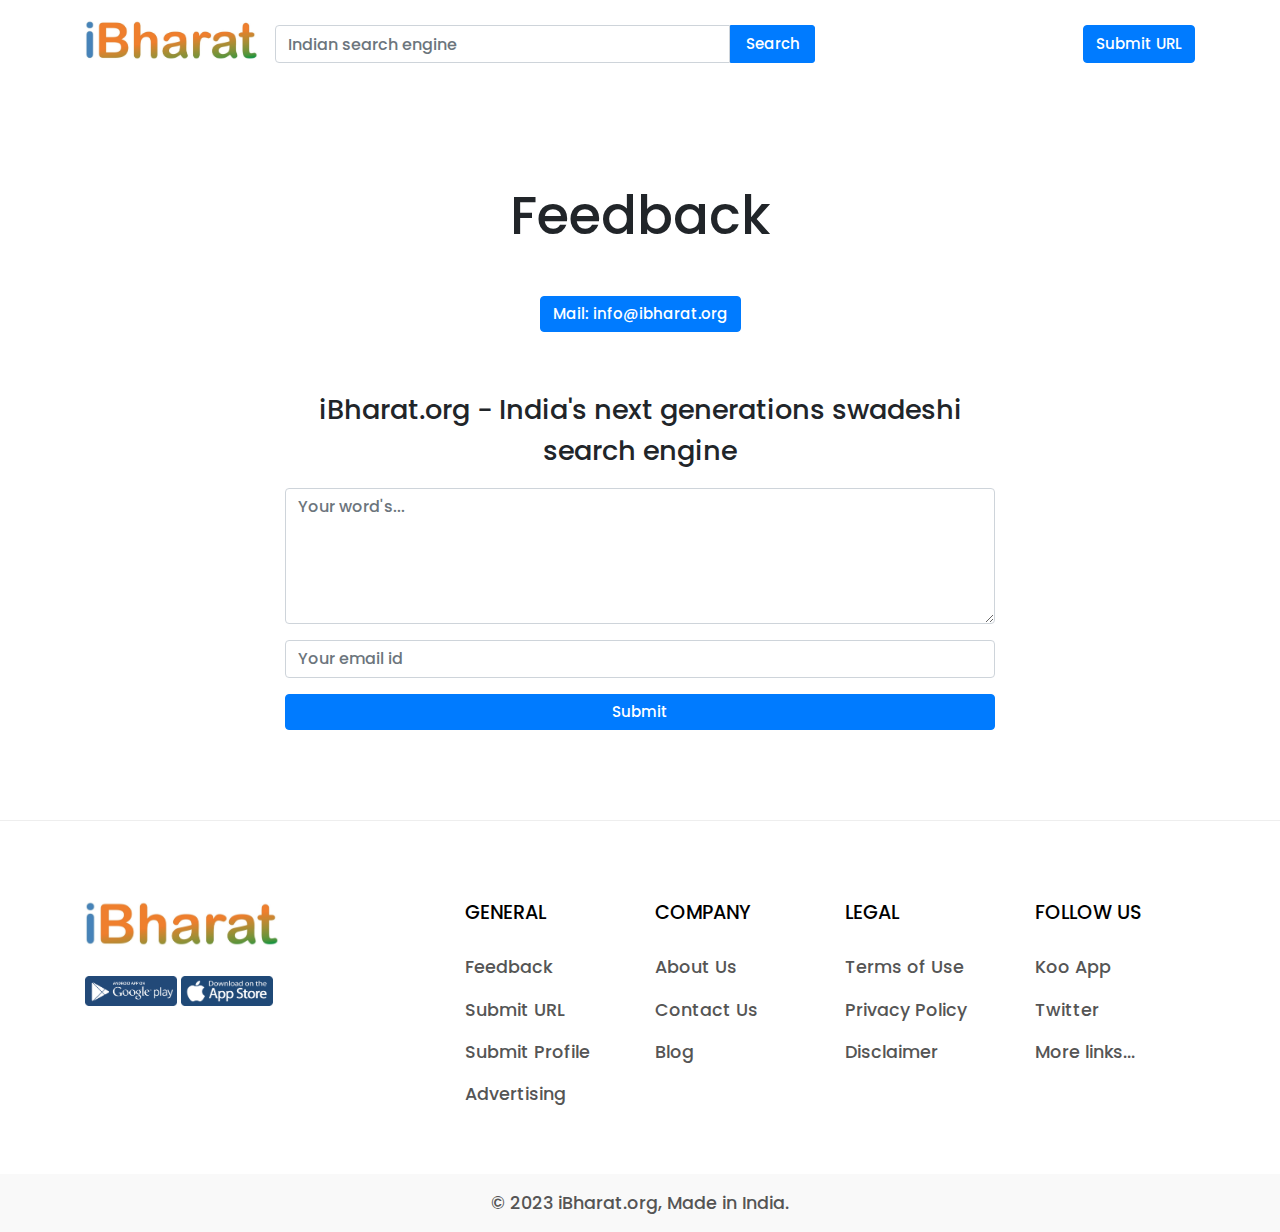
<file: feedbak.html>
<!DOCTYPE html>
<html>
<head>
   <meta charset="utf-8">
   <meta name="viewport" content="width=device-width, initial-scale=1">
<!-- Bootstrap CSS -->
    <link rel="stylesheet" href="https://cdn.jsdelivr.net/npm/bootstrap@4.0.0/dist/css/bootstrap.min.css" integrity="sha384-Gn5384xqQ1aoWXA+058RXPxPg6fy4IWvTNh0E263XmFcJlSAwiGgFAW/dAiS6JXm" crossorigin="anonymous">
  
   <link rel="preconnect" href="https://fonts.googleapis.com">
<link rel="preconnect" href="https://fonts.gstatic.com" crossorigin>
<link href="https://fonts.googleapis.com/css2?family=Alkatra:wght@400;500;600&family=Cabin&family=Open+Sans:ital,wght@0,300;0,500;1,400&family=Poppins:wght@400;500&family=Raleway:wght@300&display=swap" rel="stylesheet">

<link rel="stylesheet" type="text/css" href="img/responsiv.css">

     <link rel="stylesheet" type="text/css" href="abc.css">
  
  


    <link rel="icon" type="image/x-icon" href="icon/icon.png">
   <title>Feedback - iBharat.org swadeshi search engine</title>

  <!-- <style type="text/css">
  #top-nav-bar {
    height: auto;
  }
  
  #jumbotron h1 {
    font-size: 3.3em;
  }
  #jumbotron p {
    font-size: 1.8em;
  }
    .modal-body {
    position: relative;
    -ms-flex: 1 1 auto;
    flex: 1 1 auto;
    padding: 6rem;
    }
</style>  -->
</head>
<body>


<div class="container">
       <form name="search_box" action="#" method="get">
       <div class="row" id="top-nav-bar">          
       <div class="col-xl-2 col-lg-12 col-md-12 col-sm-12 col-xs-12 text-center box_feedb">
           <a href="#"><img src="img/ib.jpg"  class="img-responsive" alt="iBharat"></a>
         </div>
         <div class="col-xl-6 col-lg-12 col-md-12 col-sm-12 col-xs-12 box_fee_input">
           <div class="input-group" id="search-box">
             <input type="text" list="keywords" class="form-control input_go_btn_text" name="key" id="search-bar" value="" placeholder="Indian search engine" required>
             <span class="input-group-btn">
               <input type="submit" class="btn btn-primary input_go_btn" name="go" value="Search" id="btn">
             </span>
           </div>
         </div>
         <div class="col-xl-2 col-lg-6 col-md-0 col-sm-0 col-xs-0"></div>
         <div class="col-xl-1 col-lg-1 col-md-1 col-sm-0 col-xs-1 hidden-sm-down ml-5">
           <div class="input-group pull-right" id="sign-up-box">
            <a href="#" target="_blank" style="color: #fff;"> <button class="btn btn-primary box_feedb_submit" type="button">Submit URL</button></a>
           </div>
         </div>
       </div>
       </form>
    </div><!--CSS FOR JUMBOTRON-->



<!--JUMBOTRON-->
<div class="text-center mt-5 pt-5" id="jumbotron">
  <div class="container">
  <h1 class="display-4 mb-5" >Feedback</h1>
    <div class="container">
       <div class="row" id="top-nav-bar">          
       <div class="col-xl-2 col-lg-2 col-md-2 col-sm-1 col-xs-0">

         </div>
         <div class="col-xl-8 col-lg-8 col-md-8 col-sm-10 col-xs-12">
         <button class="btn btn-primary box_mail mb-2" type="button">Mail: info@ibharat.org</button>
          
          <p class="box_p_form"> iBharat.org - India's next generations swadeshi <br>search engine</p>
        
                 <form name="form" method="post"  action="#">
             <input type="hidden" name="_token" value="#">               <div class="form-group">
               <input type="text" name="id" hidden/>
                 <p>
                   <textarea class="form-control text_aeriya" rows="5" name="feedback" id="feedback" placeholder="Your word's..." required=""></textarea>
                 </p>
                 <p>
                   <input class="form-control text_email" rows="1" name="email" id="email" placeholder="Your email id">
                 </p>
                 <p>                   
                 <button type="submit" name="submitBtn" id="submitBtn" class="btn btn-large btn-block btn-primary"> Submit</button>
                 </p>
               </div>
             </form>  
         </div>
         <div class="col-xl-2 col-lg-2 col-md-2 col-sm-1 col-xs-0"></div>
       </div>
    </div>
  </div>
</div>




<!--FOOTER FOR HOME AND RESULT PAGE-->
<footer id="footerBox">
  <div class="container-fluid footerTop">
    <div class="container">
      <div class="row footerRow">
        <div class="col-lg-4 col-md-12 col-sm-12 col-xs-12" class="footerImg" id="footerBox footerImg">
         <img src="img/ib.jpg" class="img-responsive logo" style="height: 45px;" alt="ibharat"><br>
         <a href="" target="_blank">
          <img src="img/google-play-md.png" class="img-responsive app" alt="ibharat"></a>

         <a href="" target="_blank">
          <img src="img/app-store-md.png" class="img-responsive app" alt="ibharat"></a>


         
          
        </div>
        <div class="col-lg-2 col-md-3 col-sm-6 col-xs-6" id="footerBox">
         <h4>GENERAL</h4>
         <p><a href="feedbak.html" target="_blank">Feedback</a></p>
         <p><a href="SubmitURL.html" target="_blank">Submit URL</a></p>
         <p><a href="SubmitProfile.html" target="_blank">Submit Profile</a></p>
         <p><a href="Advertising.html" target="_blank">Advertising</a></p>
        </div>
        <div class="col-lg-2 col-md-3 col-sm-6 col-xs-6" id="footerBox">
          <h4>COMPANY</h4>
          <p><a href="about.html" target="_blank">About Us</a></p>
          <p><a href="contact.html" target="_blank">Contact Us</a></p>
          <p><a href="blog.html" target="_blank">Blog</a></p>
          
        </div>
        <div class="col-lg-2 col-md-3 col-sm-6 col-xs-6" id="footerBox">
          <h4>LEGAL</h4>
          <p><a href="TermsofUse.html" target="_blank">Terms of Use</a></p>
          <p><a href="PrivacyPolicy.html" target="_blank">Privacy Policy</a></p>
          <p><a href="Disclaimer.html" target="_blank">Disclaimer</a></p>
        </div>
        <div class="col-lg-2 col-md-3 col-sm-6 col-xs-6" id="footerBox">
          <h4>FOLLOW US</h4>
          <p><a href="KooApp.html" target="_blank">Koo App</a></p>
         <p><a href="Twitter.html" target="_blank">Twitter</a></p>
         <p><a href="Morelinks.html" target="_blank">More links...</a></p>
        </div>
      </div>
    </div>
  </div>
  <div class="container-fluid footerBottom">
    <div class="container">
     <div class="row justify-content-xs-center">
       <div class="col-md-12 text-center">
        <p> © 2023 iBharat.org, Made in India.</p> 
      </div>
       </div>
   </div>
   </div>
</footer>



    <!-- Optional JavaScript -->
    <!-- jQuery first, then Popper.js, then Bootstrap JS -->
    <script src="https://code.jquery.com/jquery-3.2.1.slim.min.js" integrity="sha384-KJ3o2DKtIkvYIK3UENzmM7KCkRr/rE9/Qpg6aAZGJwFDMVNA/GpGFF93hXpG5KkN" crossorigin="anonymous"></script>
    <script src="https://cdn.jsdelivr.net/npm/popper.js@1.12.9/dist/umd/popper.min.js" integrity="sha384-ApNbgh9B+Y1QKtv3Rn7W3mgPxhU9K/ScQsAP7hUibX39j7fakFPskvXusvfa0b4Q" crossorigin="anonymous"></script>
    <script src="https://cdn.jsdelivr.net/npm/bootstrap@4.0.0/dist/js/bootstrap.min.js" integrity="sha384-JZR6Spejh4U02d8jOt6vLEHfe/JQGiRRSQQxSfFWpi1MquVdAyjUar5+76PVCmYl" crossorigin="anonymous"></script>

</body>
</html>
</file>
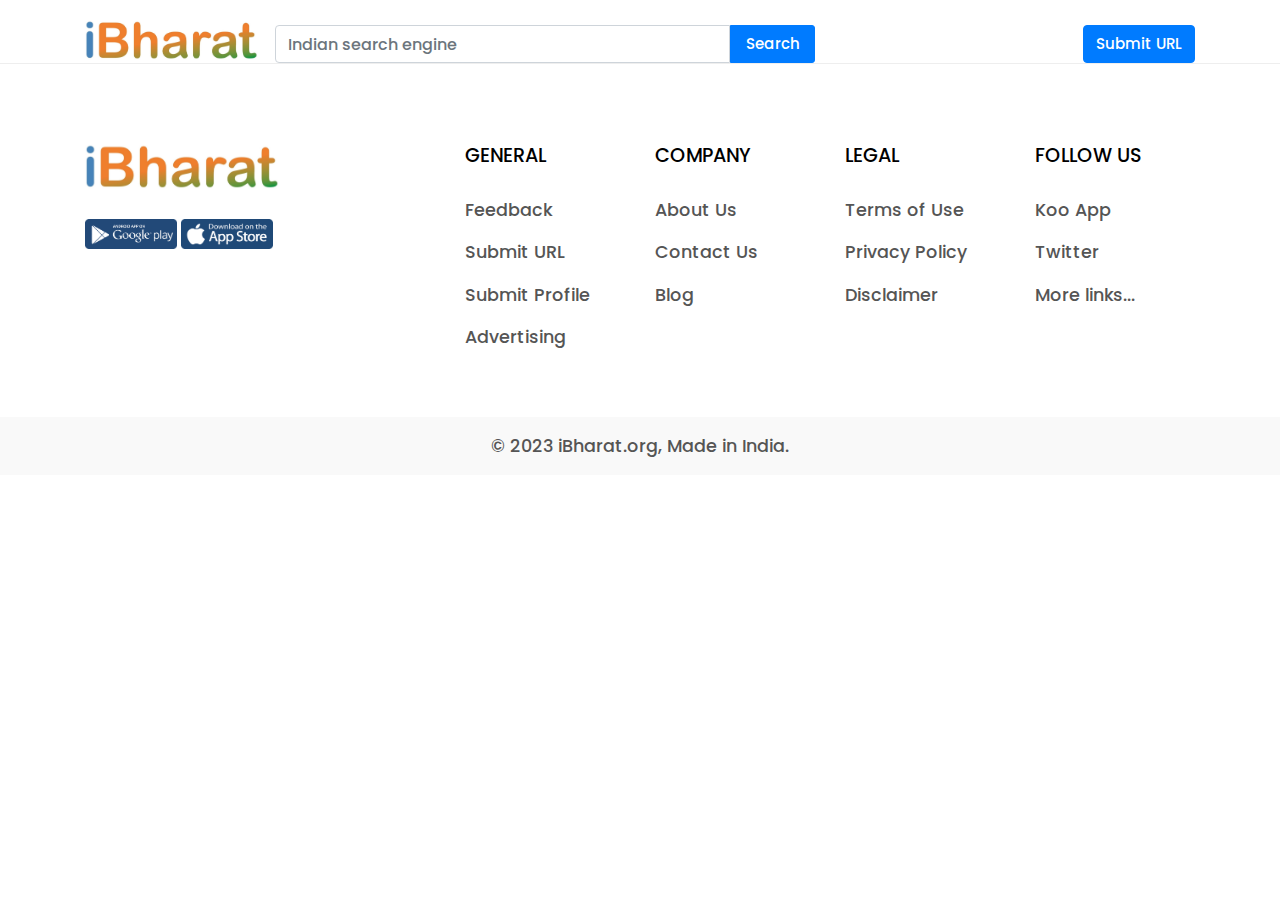
<file: KooApp.html>
<!DOCTYPE html>
<html>
<head>
   <meta charset="utf-8">
   <meta name="viewport" content="width=device-width, initial-scale=1">
<!-- Bootstrap CSS -->
    <link rel="stylesheet" href="https://cdn.jsdelivr.net/npm/bootstrap@4.0.0/dist/css/bootstrap.min.css" integrity="sha384-Gn5384xqQ1aoWXA+058RXPxPg6fy4IWvTNh0E263XmFcJlSAwiGgFAW/dAiS6JXm" crossorigin="anonymous">
  
   <link rel="preconnect" href="https://fonts.googleapis.com">
<link rel="preconnect" href="https://fonts.gstatic.com" crossorigin>
<link href="https://fonts.googleapis.com/css2?family=Alkatra:wght@400;500;600&family=Cabin&family=Open+Sans:ital,wght@0,300;0,500;1,400&family=Poppins:wght@400;500&family=Raleway:wght@300&display=swap" rel="stylesheet">

<link rel="stylesheet" type="text/css" href="img/responsiv.css">

     <link rel="stylesheet" type="text/css" href="abc.css">
  
  


    <link rel="icon" type="image/x-icon" href="icon/icon.png">
   <title>Koo App - iBharat.org swadeshi search engine</title>


</head>
<body>

<div class="container">
       <form name="search_box" action="#" method="get">
       <div class="row" id="top-nav-bar">          
       <div class="col-xl-2 col-lg-12 col-md-12 col-sm-12 col-xs-12 text-center box_feedb">
           <a href="#"><img src="img/ib.jpg"  class="img-responsive" alt="iBharat"></a>
         </div>
         <div class="col-xl-6 col-lg-12 col-md-12 col-sm-12 col-xs-12 box_fee_input">
           <div class="input-group" id="search-box">
             <input type="text" list="keywords" class="form-control input_go_btn_text" name="key" id="search-bar" value="" placeholder="Indian search engine" required>
             <span class="input-group-btn">
               <input type="submit" class="btn btn-primary input_go_btn" name="go" value="Search" id="btn">
             </span>
           </div>
         </div>
         <div class="col-xl-2 col-lg-6 col-md-0 col-sm-0 col-xs-0"></div>
         <div class="col-xl-1 col-lg-1 col-md-1 col-sm-0 col-xs-1 hidden-sm-down ml-5">
           <div class="input-group pull-right" id="sign-up-box">
            <a href="#" target="_blank" style="color: #fff;"> <button class="btn btn-primary box_feedb_submit" type="button">Submit URL</button></a>
           </div>
         </div>
       </div>
       </form>
    </div><!--CSS FOR JUMBOTRON-->

















<!--FOOTER FOR HOME AND RESULT PAGE-->
<footer id="footerBox">
  <div class="container-fluid footerTop">
    <div class="container">
      <div class="row footerRow">
        <div class="col-lg-4 col-md-12 col-sm-12 col-xs-12" class="footerImg" id="footerBox footerImg">
         <img src="img/ib.jpg" class="img-responsive logo" style="height: 45px;" alt="ibharat"><br>
         <a href="" target="_blank">
          <img src="img/google-play-md.png" class="img-responsive app" alt="ibharat"></a>

         <a href="" target="_blank">
          <img src="img/app-store-md.png" class="img-responsive app" alt="ibharat"></a>


         
          
        </div>
        <div class="col-lg-2 col-md-3 col-sm-6 col-xs-6" id="footerBox">
         <h4>GENERAL</h4>
         <p><a href="feedbak.html" target="_blank">Feedback</a></p>
         <p><a href="SubmitURL.html" target="_blank">Submit URL</a></p>
         <p><a href="SubmitProfile.html" target="_blank">Submit Profile</a></p>
         <p><a href="Advertising.html" target="_blank">Advertising</a></p>
        </div>
        <div class="col-lg-2 col-md-3 col-sm-6 col-xs-6" id="footerBox">
          <h4>COMPANY</h4>
          <p><a href="about.html" target="_blank">About Us</a></p>
          <p><a href="contact.html" target="_blank">Contact Us</a></p>
          <p><a href="blog.html" target="_blank">Blog</a></p>
          
        </div>
        <div class="col-lg-2 col-md-3 col-sm-6 col-xs-6" id="footerBox">
          <h4>LEGAL</h4>
          <p><a href="TermsofUse.html" target="_blank">Terms of Use</a></p>
          <p><a href="PrivacyPolicy.html" target="_blank">Privacy Policy</a></p>
          <p><a href="Disclaimer.html" target="_blank">Disclaimer</a></p>
        </div>
        <div class="col-lg-2 col-md-3 col-sm-6 col-xs-6" id="footerBox">
          <h4>FOLLOW US</h4>
          <p><a href="KooApp.html" target="_blank">Koo App</a></p>
         <p><a href="Twitter.html" target="_blank">Twitter</a></p>
         <p><a href="Morelinks.html" target="_blank">More links...</a></p>
        </div>
      </div>
    </div>
  </div>
  <div class="container-fluid footerBottom">
    <div class="container">
     <div class="row justify-content-xs-center">
       <div class="col-md-12 text-center">
        <p> © 2023 iBharat.org, Made in India.</p> 
      </div>
       </div>
   </div>
   </div>
</footer>





    <!-- Optional JavaScript -->
    <!-- jQuery first, then Popper.js, then Bootstrap JS -->
    <script src="https://code.jquery.com/jquery-3.2.1.slim.min.js" integrity="sha384-KJ3o2DKtIkvYIK3UENzmM7KCkRr/rE9/Qpg6aAZGJwFDMVNA/GpGFF93hXpG5KkN" crossorigin="anonymous"></script>
    <script src="https://cdn.jsdelivr.net/npm/popper.js@1.12.9/dist/umd/popper.min.js" integrity="sha384-ApNbgh9B+Y1QKtv3Rn7W3mgPxhU9K/ScQsAP7hUibX39j7fakFPskvXusvfa0b4Q" crossorigin="anonymous"></script>
    <script src="https://cdn.jsdelivr.net/npm/bootstrap@4.0.0/dist/js/bootstrap.min.js" integrity="sha384-JZR6Spejh4U02d8jOt6vLEHfe/JQGiRRSQQxSfFWpi1MquVdAyjUar5+76PVCmYl" crossorigin="anonymous"></script>

</body>
</html>
</file>
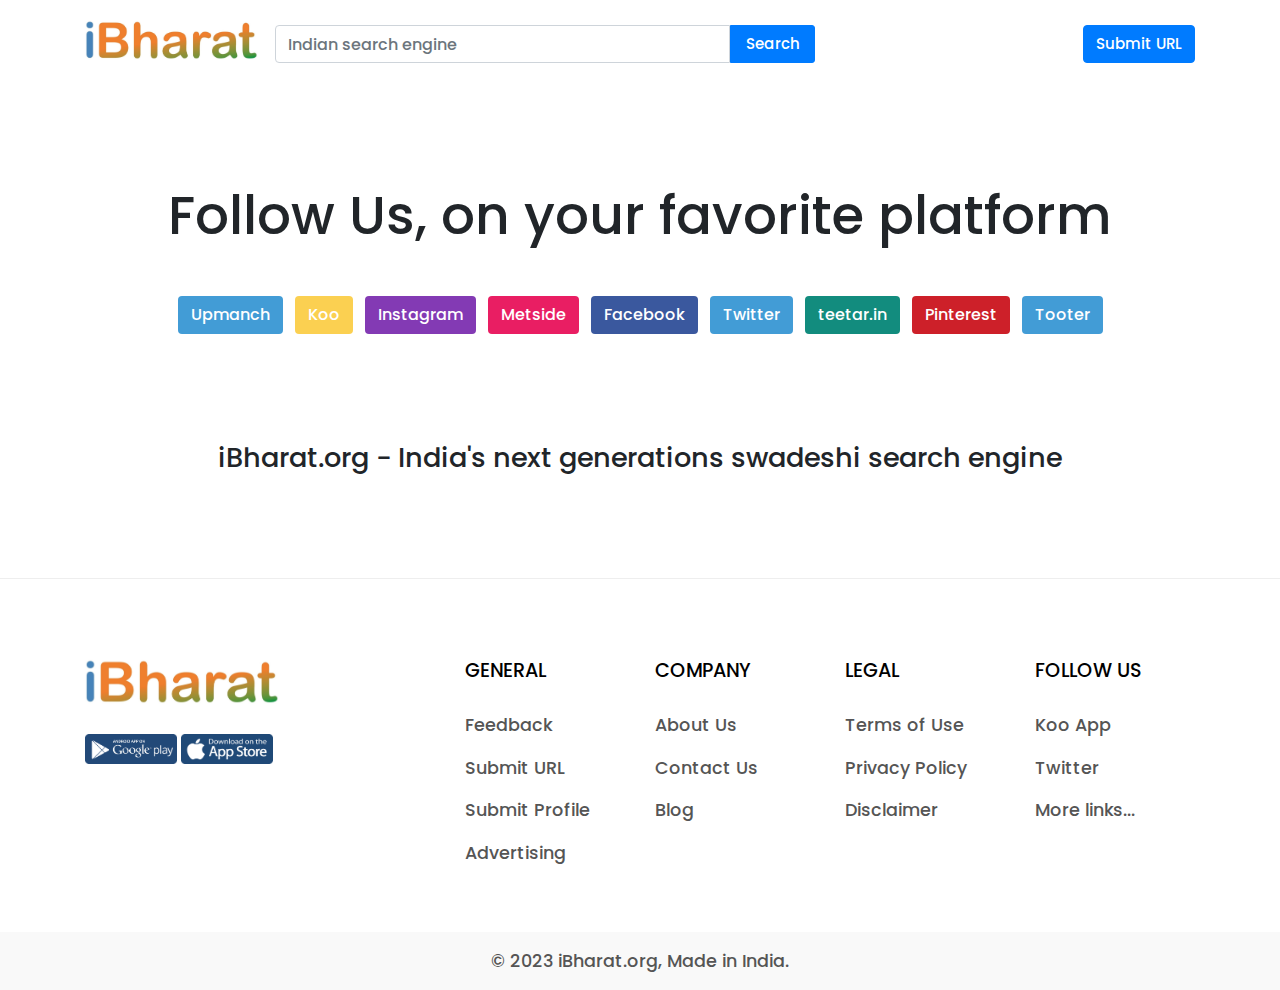
<file: Morelinks.html>
<!DOCTYPE html>
<html>
<head>
   <meta charset="utf-8">
   <meta name="viewport" content="width=device-width, initial-scale=1">
<!-- Bootstrap CSS -->
    <link rel="stylesheet" href="https://cdn.jsdelivr.net/npm/bootstrap@4.0.0/dist/css/bootstrap.min.css" integrity="sha384-Gn5384xqQ1aoWXA+058RXPxPg6fy4IWvTNh0E263XmFcJlSAwiGgFAW/dAiS6JXm" crossorigin="anonymous">
  
   <link rel="preconnect" href="https://fonts.googleapis.com">
<link rel="preconnect" href="https://fonts.gstatic.com" crossorigin>
<link href="https://fonts.googleapis.com/css2?family=Alkatra:wght@400;500;600&family=Cabin&family=Open+Sans:ital,wght@0,300;0,500;1,400&family=Poppins:wght@400;500&family=Raleway:wght@300&display=swap" rel="stylesheet">

<link rel="stylesheet" type="text/css" href="img/responsiv.css">

     <link rel="stylesheet" type="text/css" href="abc.css">
  
  


    <link rel="icon" type="image/x-icon" href="icon/icon.png">
   <title>More links - iBharat.org swadeshi search engine</title>


</head>
<body>

<div class="container">
       <form name="search_box" action="#" method="get">
       <div class="row" id="top-nav-bar">          
       <div class="col-xl-2 col-lg-12 col-md-12 col-sm-12 col-xs-12 text-center box_feedb">
           <a href="#"><img src="img/ib.jpg"  class="img-responsive" alt="iBharat"></a>
         </div>
         <div class="col-xl-6 col-lg-12 col-md-12 col-sm-12 col-xs-12 box_fee_input">
           <div class="input-group" id="search-box">
             <input type="text" list="keywords" class="form-control input_go_btn_text" name="key" id="search-bar" value="" placeholder="Indian search engine" required>
             <span class="input-group-btn">
               <input type="submit" class="btn btn-primary input_go_btn" name="go" value="Search" id="btn">
             </span>
           </div>
         </div>
         <div class="col-xl-2 col-lg-6 col-md-0 col-sm-0 col-xs-0"></div>
         <div class="col-xl-1 col-lg-1 col-md-1 col-sm-0 col-xs-1 hidden-sm-down ml-5">
           <div class="input-group pull-right" id="sign-up-box">
            <a href="#" target="_blank" style="color: #fff;"> <button class="btn btn-primary box_feedb_submit" type="button">Submit URL</button></a>
           </div>
         </div>
       </div>
       </form>
    </div><!--CSS FOR JUMBOTRON-->









<div class="text-center mt-5 pt-5" id="jumbotron">
  <div class="container morelink">
  <h1 class="display-4 mb-5" >Follow Us, on your favorite platform</h1>
    <a href="#"  style="color: #fff; text-underline: none;" class="m-1">
      <button style="background-color: #429cd6; color: #fff;" class="btn mb-2" type="button">Upmanch</button></a>
    <a href="#"  style="color: #fff; text-underline: none;" class="m-1">
      <button style="background-color: #fbd051; color: #000;" class="btn mb-2" type="button">Koo</button></a>
    <a href="#" style="color: #fff; text-underline: none;" class="m-1">
      <button style="background-color: #833AB4; color: #fff;" class="btn mb-2" type="button">Instagram</button></a>
    <a href="#"  style="color: #fff; text-underline: none;" class="m-1">
      <button style="background-color: #e91e63; color: #fff;" class="btn mb-2" type="button">Metside</button></a>
    <a href="#"   style="color: #fff; text-underline: none;" class="m-1">
      <button style="background-color: #3a589e; color: #fff;" class="btn mb-2" type="button">Facebook</button></a>
    <a href="#"  style="color: #fff; text-underline: none;" class="m-1">
      <button style="background-color: #429cd6; color: #fff;" class="btn mb-2" type="button">Twitter</button></a>
    <a href="#"  style="color: #fff; text-underline: none;" class="m-1">
      <button style="background-color: #128c7e; color: #fff;" class="btn mb-2" type="button">teetar.in</button></a>
    <a href="#"  style="color: #fff; text-underline: none;" class="m-1">
      <button style="background-color: #cd2029; color: #fff;" class="btn mb-2" type="button">Pinterest</button></a>
    <a href="#"  style="color: #fff; text-underline: none;" class="m-1">
      <button style="background-color: #429cd6; color: #fff;" class="btn mb-2" type="button">Tooter</button></a><br><br><br>

    <p class="lead mt-5" style="font-size: 1.7em; font-weight:500;margin-bottom: 100px;">iBharat.org - India's next generations swadeshi search engine</p>
  </div>






<!--FOOTER FOR HOME AND RESULT PAGE-->
<footer id="footerBox">
  <div class="container-fluid footerTop">
    <div class="container">
      <div class="row footerRow">
        <div class="col-lg-4 col-md-12 col-sm-12 col-xs-12" class="footerImg" id="footerBox footerImg">
         <img src="img/ib.jpg" class="img-responsive logo" style="height: 45px;" alt="ibharat"><br>
         <a href="" target="_blank">
          <img src="img/google-play-md.png" class="img-responsive app" alt="ibharat"></a>

         <a href="" target="_blank">
          <img src="img/app-store-md.png" class="img-responsive app" alt="ibharat"></a>


         
          
        </div>
        <div class="col-lg-2 col-md-3 col-sm-6 col-xs-6" id="footerBox">
         <h4>GENERAL</h4>
         <p><a href="feedbak.html" target="_blank">Feedback</a></p>
         <p><a href="SubmitURL.html" target="_blank">Submit URL</a></p>
         <p><a href="SubmitProfile.html" target="_blank">Submit Profile</a></p>
         <p><a href="Advertising.html" target="_blank">Advertising</a></p>
        </div>
        <div class="col-lg-2 col-md-3 col-sm-6 col-xs-6" id="footerBox">
          <h4>COMPANY</h4>
          <p><a href="about.html" target="_blank">About Us</a></p>
          <p><a href="contact.html" target="_blank">Contact Us</a></p>
          <p><a href="blog.html" target="_blank">Blog</a></p>
          
        </div>
        <div class="col-lg-2 col-md-3 col-sm-6 col-xs-6" id="footerBox">
          <h4>LEGAL</h4>
          <p><a href="TermsofUse.html" target="_blank">Terms of Use</a></p>
          <p><a href="PrivacyPolicy.html" target="_blank">Privacy Policy</a></p>
          <p><a href="Disclaimer.html" target="_blank">Disclaimer</a></p>
        </div>
        <div class="col-lg-2 col-md-3 col-sm-6 col-xs-6" id="footerBox">
          <h4>FOLLOW US</h4>
          <p><a href="KooApp.html" target="_blank">Koo App</a></p>
         <p><a href="Twitter.html" target="_blank">Twitter</a></p>
         <p><a href="Morelinks.html" target="_blank">More links...</a></p>
        </div>
      </div>
    </div>
  </div>
  <div class="container-fluid footerBottom">
    <div class="container">
     <div class="row justify-content-xs-center">
       <div class="col-md-12 text-center">
        <p> © 2023 iBharat.org, Made in India.</p> 
      </div>
       </div>
   </div>
   </div>
</footer>







    <!-- Optional JavaScript -->
    <!-- jQuery first, then Popper.js, then Bootstrap JS -->
    <script src="https://code.jquery.com/jquery-3.2.1.slim.min.js" integrity="sha384-KJ3o2DKtIkvYIK3UENzmM7KCkRr/rE9/Qpg6aAZGJwFDMVNA/GpGFF93hXpG5KkN" crossorigin="anonymous"></script>
    <script src="https://cdn.jsdelivr.net/npm/popper.js@1.12.9/dist/umd/popper.min.js" integrity="sha384-ApNbgh9B+Y1QKtv3Rn7W3mgPxhU9K/ScQsAP7hUibX39j7fakFPskvXusvfa0b4Q" crossorigin="anonymous"></script>
    <script src="https://cdn.jsdelivr.net/npm/bootstrap@4.0.0/dist/js/bootstrap.min.js" integrity="sha384-JZR6Spejh4U02d8jOt6vLEHfe/JQGiRRSQQxSfFWpi1MquVdAyjUar5+76PVCmYl" crossorigin="anonymous"></script>

</body>
</html>
</file>
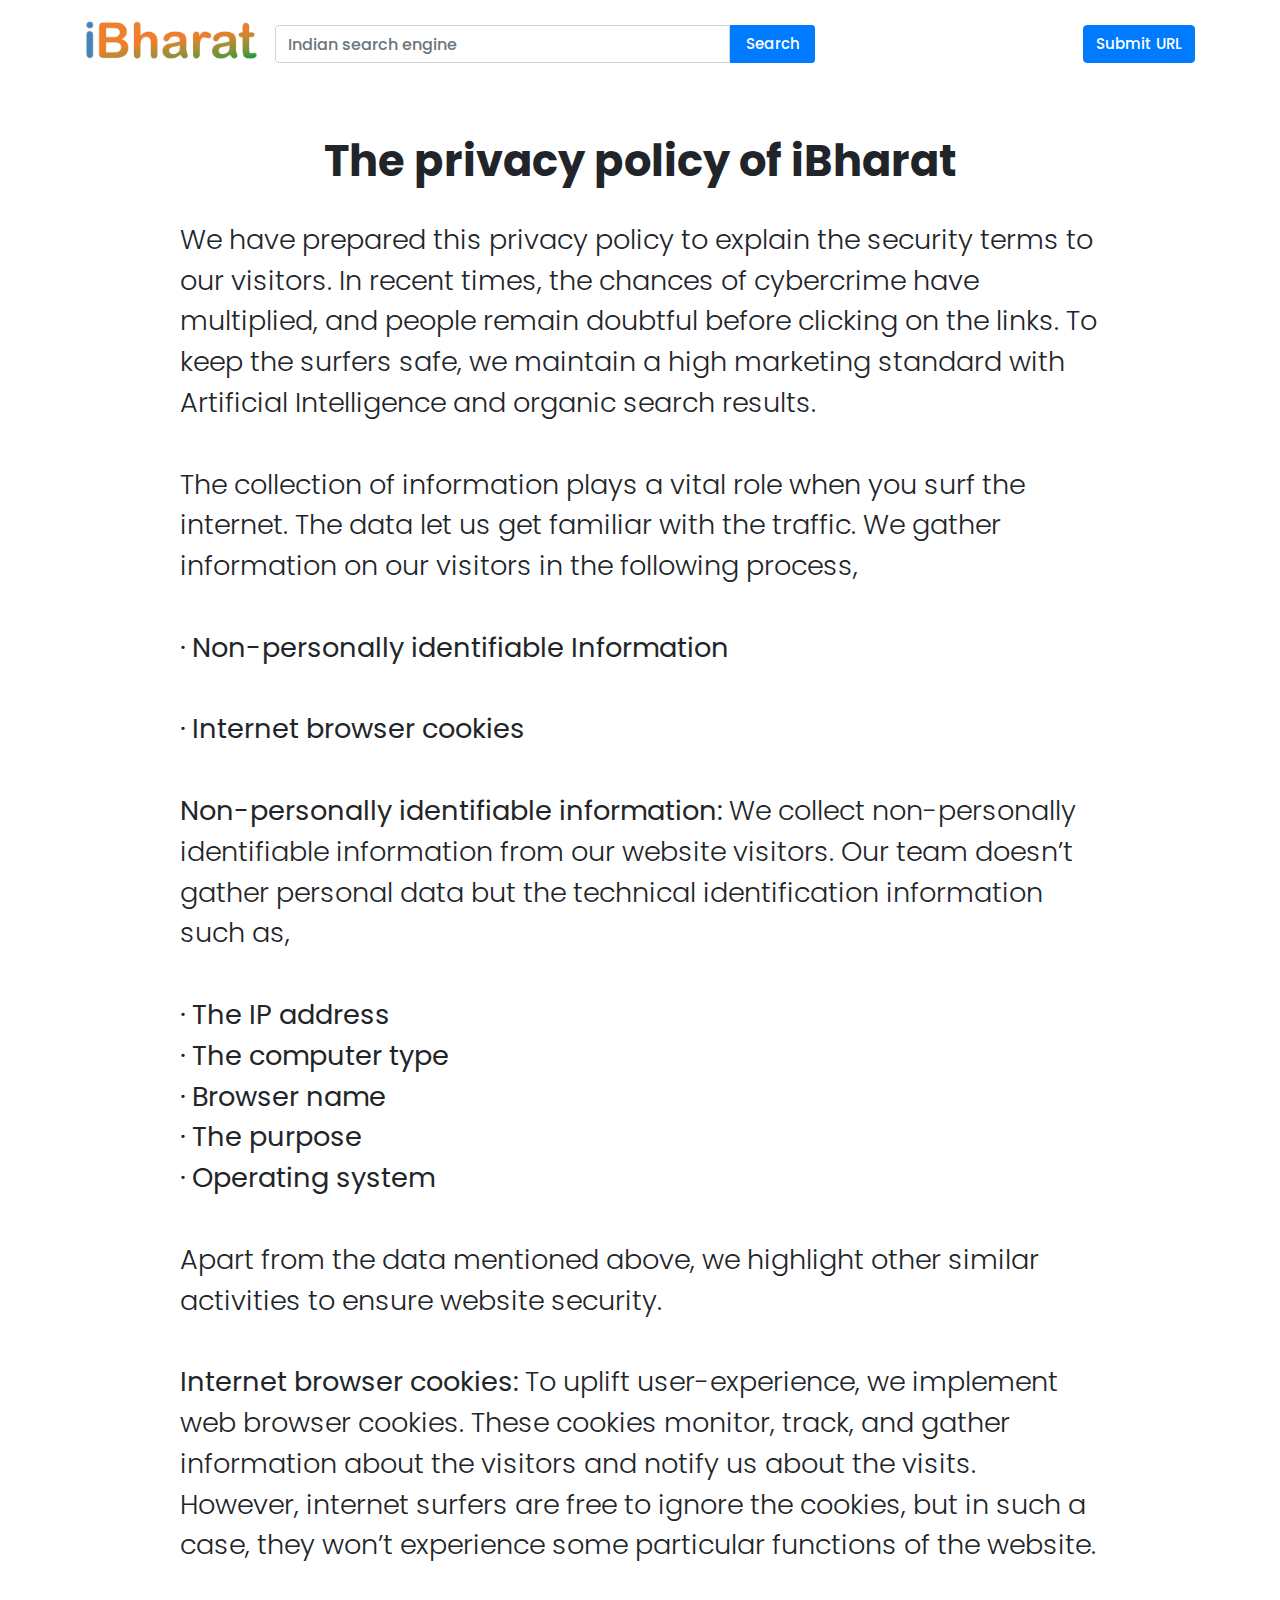
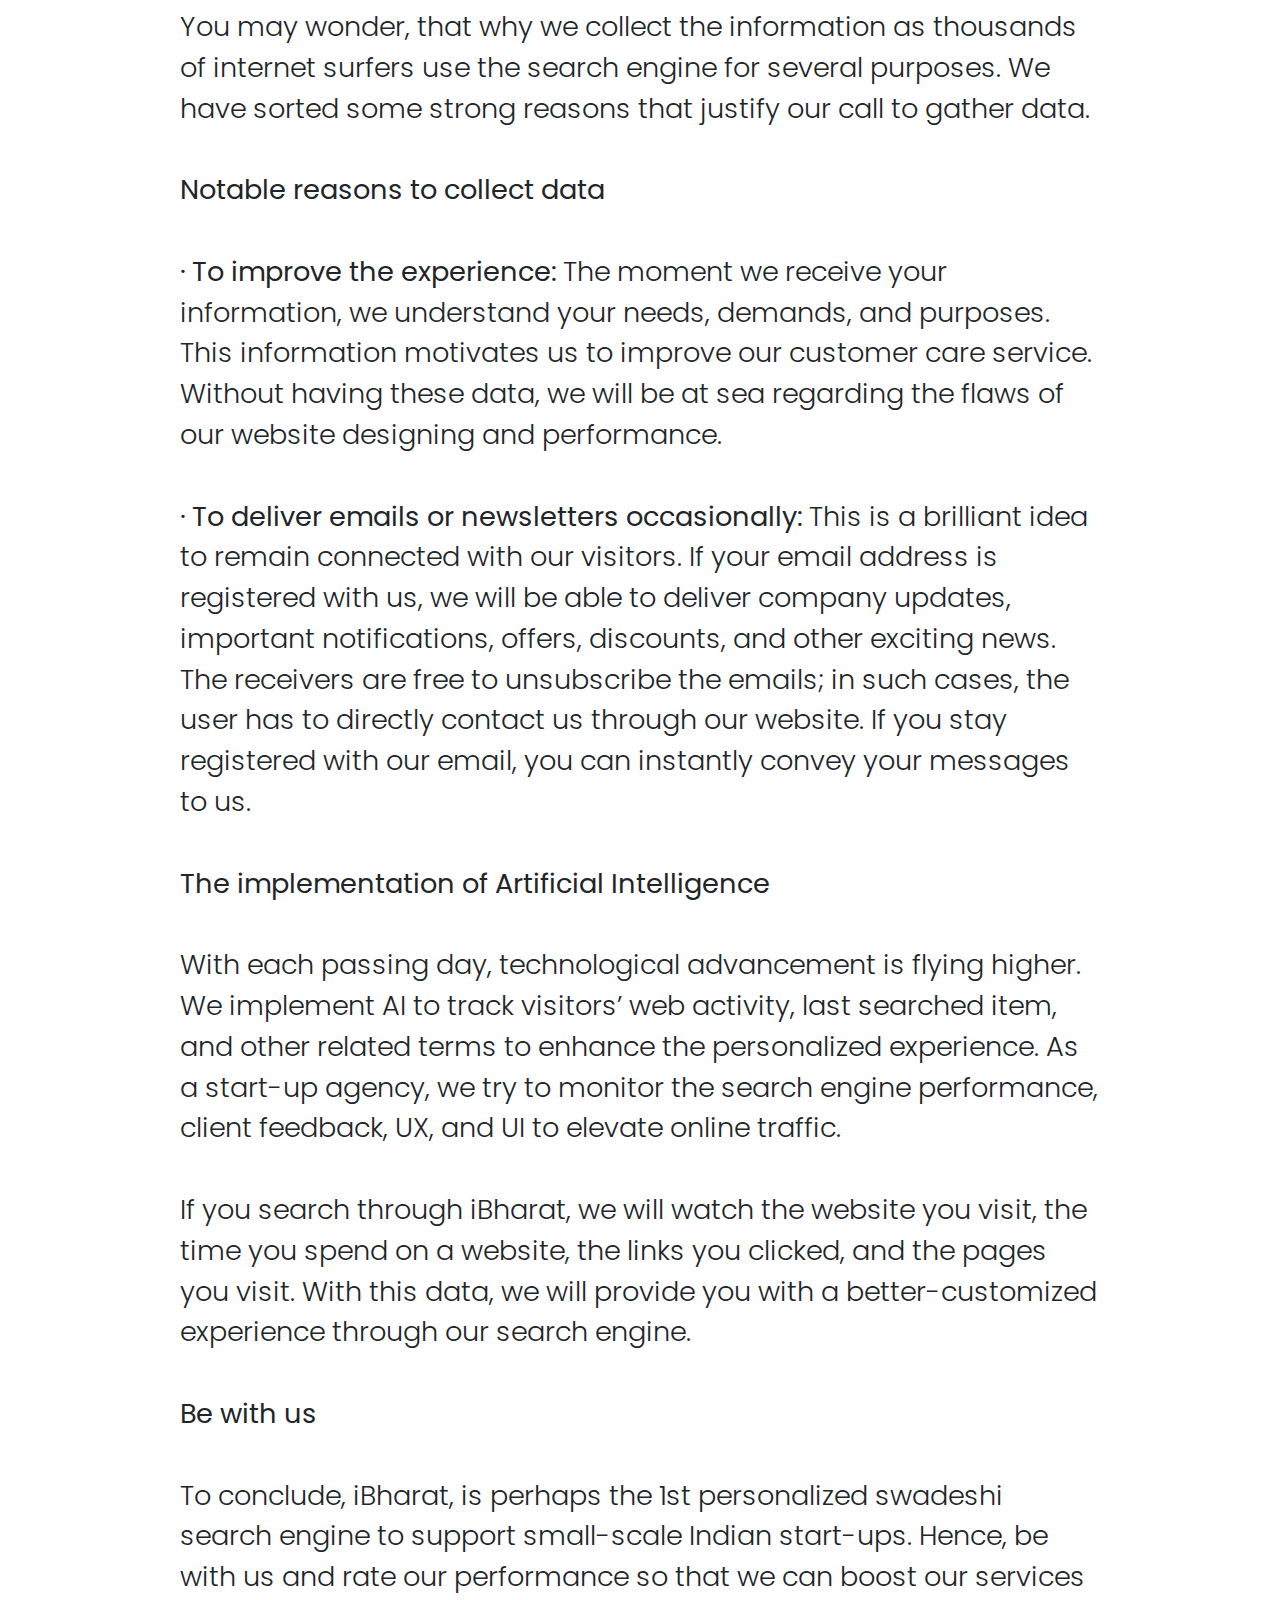
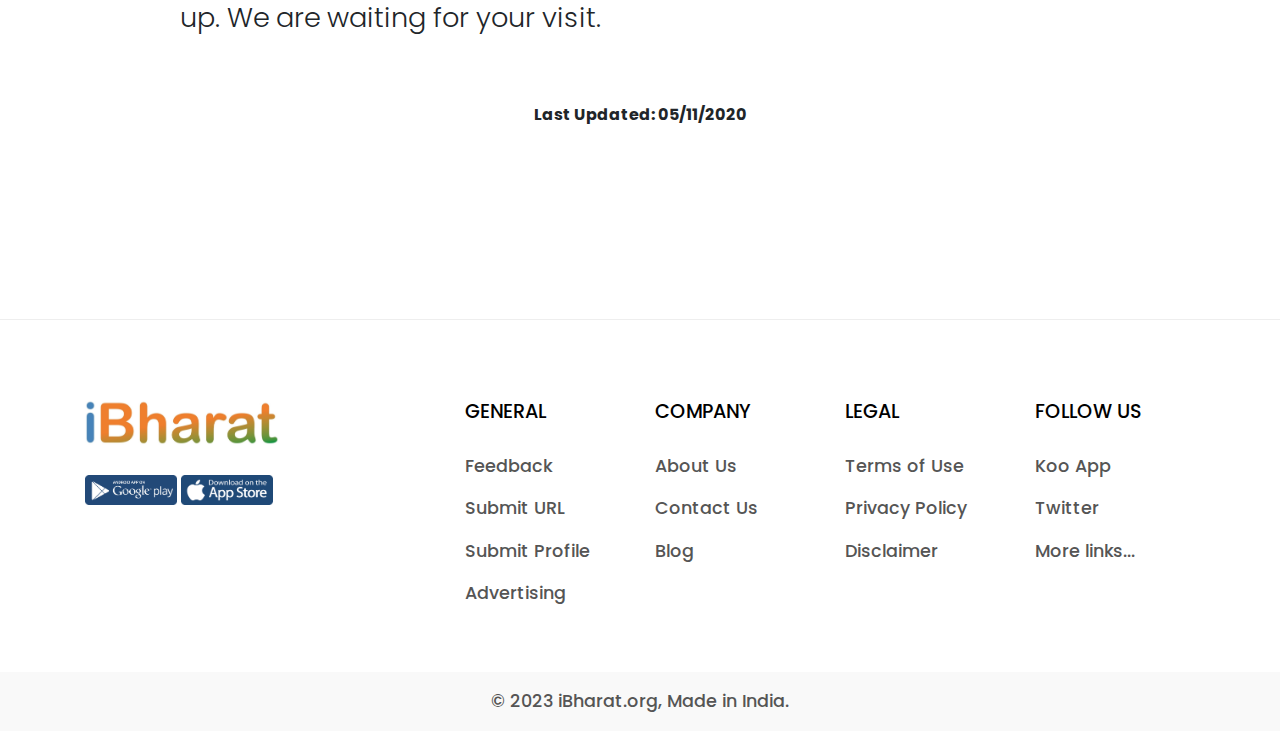
<file: PrivacyPolicy.html>
<!DOCTYPE html>
<html>
<head>
   <meta charset="utf-8">
   <meta name="viewport" content="width=device-width, initial-scale=1">
<!-- Bootstrap CSS -->
    <link rel="stylesheet" href="https://cdn.jsdelivr.net/npm/bootstrap@4.0.0/dist/css/bootstrap.min.css" integrity="sha384-Gn5384xqQ1aoWXA+058RXPxPg6fy4IWvTNh0E263XmFcJlSAwiGgFAW/dAiS6JXm" crossorigin="anonymous">
  
   <link rel="preconnect" href="https://fonts.googleapis.com">
<link rel="preconnect" href="https://fonts.gstatic.com" crossorigin>
<link href="https://fonts.googleapis.com/css2?family=Alkatra:wght@400;500;600&family=Cabin&family=Open+Sans:ital,wght@0,300;0,500;1,400&family=Poppins:wght@400;500&family=Raleway:wght@300&display=swap" rel="stylesheet">

<link rel="stylesheet" type="text/css" href="img/responsiv.css">

     <link rel="stylesheet" type="text/css" href="abc.css">
  
  


    <link rel="icon" type="image/x-icon" href="icon/icon.png">
   <title>Privacy Policy - iBharat.org swadeshi search engine</title>


</head>
<body>


<div class="container">
       <form name="search_box" action="#" method="get">
       <div class="row" id="top-nav-bar">          
       <div class="col-xl-2 col-lg-12 col-md-12 col-sm-12 col-xs-12 text-center box_feedb">
           <a href="#"><img src="img/ib.jpg"  class="img-responsive" alt="iBharat"></a>
         </div>
         <div class="col-xl-6 col-lg-12 col-md-12 col-sm-12 col-xs-12 box_fee_input">
           <div class="input-group" id="search-box">
             <input type="text" list="keywords" class="form-control input_go_btn_text" name="key" id="search-bar" value="" placeholder="Indian search engine" required>
             <span class="input-group-btn">
               <input type="submit" class="btn btn-primary input_go_btn" name="go" value="Search" id="btn">
             </span>
           </div>
         </div>
         <div class="col-xl-2 col-lg-6 col-md-0 col-sm-0 col-xs-0"></div>
         <div class="col-xl-1 col-lg-1 col-md-1 col-sm-0 col-xs-1 hidden-sm-down ml-5">
           <div class="input-group pull-right" id="sign-up-box">
            <a href="#" target="_blank" style="color: #fff;"> <button class="btn btn-primary box_feedb_submit" type="button">Submit URL</button></a>
           </div>
         </div>
       </div>
       </form>
    </div><!--CSS FOR JUMBOTRON-->


<div class="text-center mt-5 mb-5 pb-5" id="jumbotron">
  <div class="container pb-5">
  <div class="row pb-5 mt-5">
  <div class='col-xl-1 col-lg-1 col-md-1 co-sm-0 col-xs-0'>
  </div>
  <div class='col-xl-10 col-lg-10 col-md-10 co-sm-12 col-xs-12'>
  <h1 class="display-4" style="font-size: 2.7em;"><b>The privacy policy of iBharat</b></h1>
    
    <br>
    <p class="lead text-left" style="font-size: 1.7em;">
    We have prepared this privacy policy to explain the security terms to our visitors. In recent times, the chances of cybercrime have multiplied, and people remain doubtful before clicking on the links. To keep the surfers safe, we maintain a high marketing standard with Artificial Intelligence and organic search results.
    <br><br>
    The collection of information plays a vital role when you surf the internet. The data let us get familiar with the traffic. We gather information on our visitors in the following process,

   <br><br><b>·     Non-personally identifiable Information
</b>
<br><br><b>·    Internet browser cookies

</b>

   <br><br>
  <b> Non-personally identifiable information:</b> We collect non-personally identifiable information from our website visitors. Our team doesn’t gather personal data but the technical identification information such as,

 <br><br><b>
·  The IP address<br>
·   The computer type<br>
·  Browser name<br>
·  The purpose<br>
·   Operating system<br>
</b>
<br>
Apart from the data mentioned above, we highlight other similar activities to ensure website security.

<br><br>
<b>Internet browser cookies:</b> To uplift user-experience, we implement web browser cookies. These cookies monitor, track, and gather information about the visitors and notify us about the visits. However, internet surfers are free to ignore the cookies, but in such a case, they won’t experience some particular functions of the website.

<br><br>
You may wonder, that why we collect the information as thousands of internet surfers use the search engine for several purposes. We have sorted some strong reasons that justify our call to gather data.
<br><br>
<b>Notable reasons to collect data</b><br><br>
<b>·    To improve the experience:</b> The moment we receive your information, we understand your needs, demands, and purposes. This information motivates us to improve our customer care service. Without having these data, we will be at sea regarding the flaws of our website designing and performance.

<br><br>
<b>·    To deliver emails or newsletters occasionally:  </b>This is a brilliant idea to remain connected with our visitors. If your email address is registered with us, we will be able to deliver company updates, important notifications, offers, discounts, and other exciting news. The receivers are free to unsubscribe the emails; in such cases, the user has to directly contact us through our website. If you stay registered with our email, you can instantly convey your messages to us.
<br><br><b>The implementation of Artificial Intelligence</b>
<br><br>
With each passing day, technological advancement is flying higher. We implement AI to track visitors’ web activity, last searched item, and other related terms to enhance the personalized experience. As a start-up agency, we try to monitor the search engine performance, client feedback, UX, and UI to elevate online traffic.
<br><br>
If you search through iBharat, we will watch the website you visit, the time you spend on a website, the links you clicked, and the pages you visit. With this data, we will provide you with a better-customized experience through our search engine.
<br><br><b>Be with us</b><br><br>
To conclude, iBharat, is perhaps the 1st personalized swadeshi search engine to support small-scale Indian start-ups. Hence, be with us and rate our performance so that we can boost our services up. We are waiting for your visit. 
</p><br><br>
<b>Last Updated: 05/11/2020</b>
</div>
<div class='col-xl-1 col-lg-1 col-md-1 co-sm-0 col-xs-0'>
  </div>
  </div>
</div>
</div>




<!--FOOTER FOR HOME AND RESULT PAGE-->
<footer id="footerBox">
  <div class="container-fluid footerTop">
    <div class="container">
      <div class="row footerRow">
        <div class="col-lg-4 col-md-12 col-sm-12 col-xs-12" class="footerImg" id="footerBox footerImg">
         <img src="img/ib.jpg" class="img-responsive logo" style="height: 45px;" alt="ibharat"><br>
         <a href="" target="_blank">
          <img src="img/google-play-md.png" class="img-responsive app" alt="ibharat"></a>

         <a href="" target="_blank">
          <img src="img/app-store-md.png" class="img-responsive app" alt="ibharat"></a>


         
          
        </div>
        <div class="col-lg-2 col-md-3 col-sm-6 col-xs-6" id="footerBox">
         <h4>GENERAL</h4>
         <p><a href="feedbak.html" target="_blank">Feedback</a></p>
         <p><a href="SubmitURL.html" target="_blank">Submit URL</a></p>
         <p><a href="SubmitProfile.html" target="_blank">Submit Profile</a></p>
         <p><a href="Advertising.html" target="_blank">Advertising</a></p>
        </div>
        <div class="col-lg-2 col-md-3 col-sm-6 col-xs-6" id="footerBox">
          <h4>COMPANY</h4>
          <p><a href="about.html" target="_blank">About Us</a></p>
          <p><a href="contact.html" target="_blank">Contact Us</a></p>
          <p><a href="blog.html" target="_blank">Blog</a></p>
          
        </div>
        <div class="col-lg-2 col-md-3 col-sm-6 col-xs-6" id="footerBox">
          <h4>LEGAL</h4>
          <p><a href="TermsofUse.html" target="_blank">Terms of Use</a></p>
          <p><a href="PrivacyPolicy.html" target="_blank">Privacy Policy</a></p>
          <p><a href="Disclaimer.html" target="_blank">Disclaimer</a></p>
        </div>
        <div class="col-lg-2 col-md-3 col-sm-6 col-xs-6" id="footerBox">
          <h4>FOLLOW US</h4>
          <p><a href="KooApp.html" target="_blank">Koo App</a></p>
         <p><a href="Twitter.html" target="_blank">Twitter</a></p>
         <p><a href="Morelinks.html" target="_blank">More links...</a></p>
        </div>
      </div>
    </div>
  </div>
  <div class="container-fluid footerBottom">
    <div class="container">
     <div class="row justify-content-xs-center">
       <div class="col-md-12 text-center">
        <p> © 2023 iBharat.org, Made in India.</p> 
      </div>
       </div>
   </div>
   </div>
</footer>

    <!-- Optional JavaScript -->
    <!-- jQuery first, then Popper.js, then Bootstrap JS -->
    <script src="https://code.jquery.com/jquery-3.2.1.slim.min.js" integrity="sha384-KJ3o2DKtIkvYIK3UENzmM7KCkRr/rE9/Qpg6aAZGJwFDMVNA/GpGFF93hXpG5KkN" crossorigin="anonymous"></script>
    <script src="https://cdn.jsdelivr.net/npm/popper.js@1.12.9/dist/umd/popper.min.js" integrity="sha384-ApNbgh9B+Y1QKtv3Rn7W3mgPxhU9K/ScQsAP7hUibX39j7fakFPskvXusvfa0b4Q" crossorigin="anonymous"></script>
    <script src="https://cdn.jsdelivr.net/npm/bootstrap@4.0.0/dist/js/bootstrap.min.js" integrity="sha384-JZR6Spejh4U02d8jOt6vLEHfe/JQGiRRSQQxSfFWpi1MquVdAyjUar5+76PVCmYl" crossorigin="anonymous"></script>

</body>
</html>
</file>
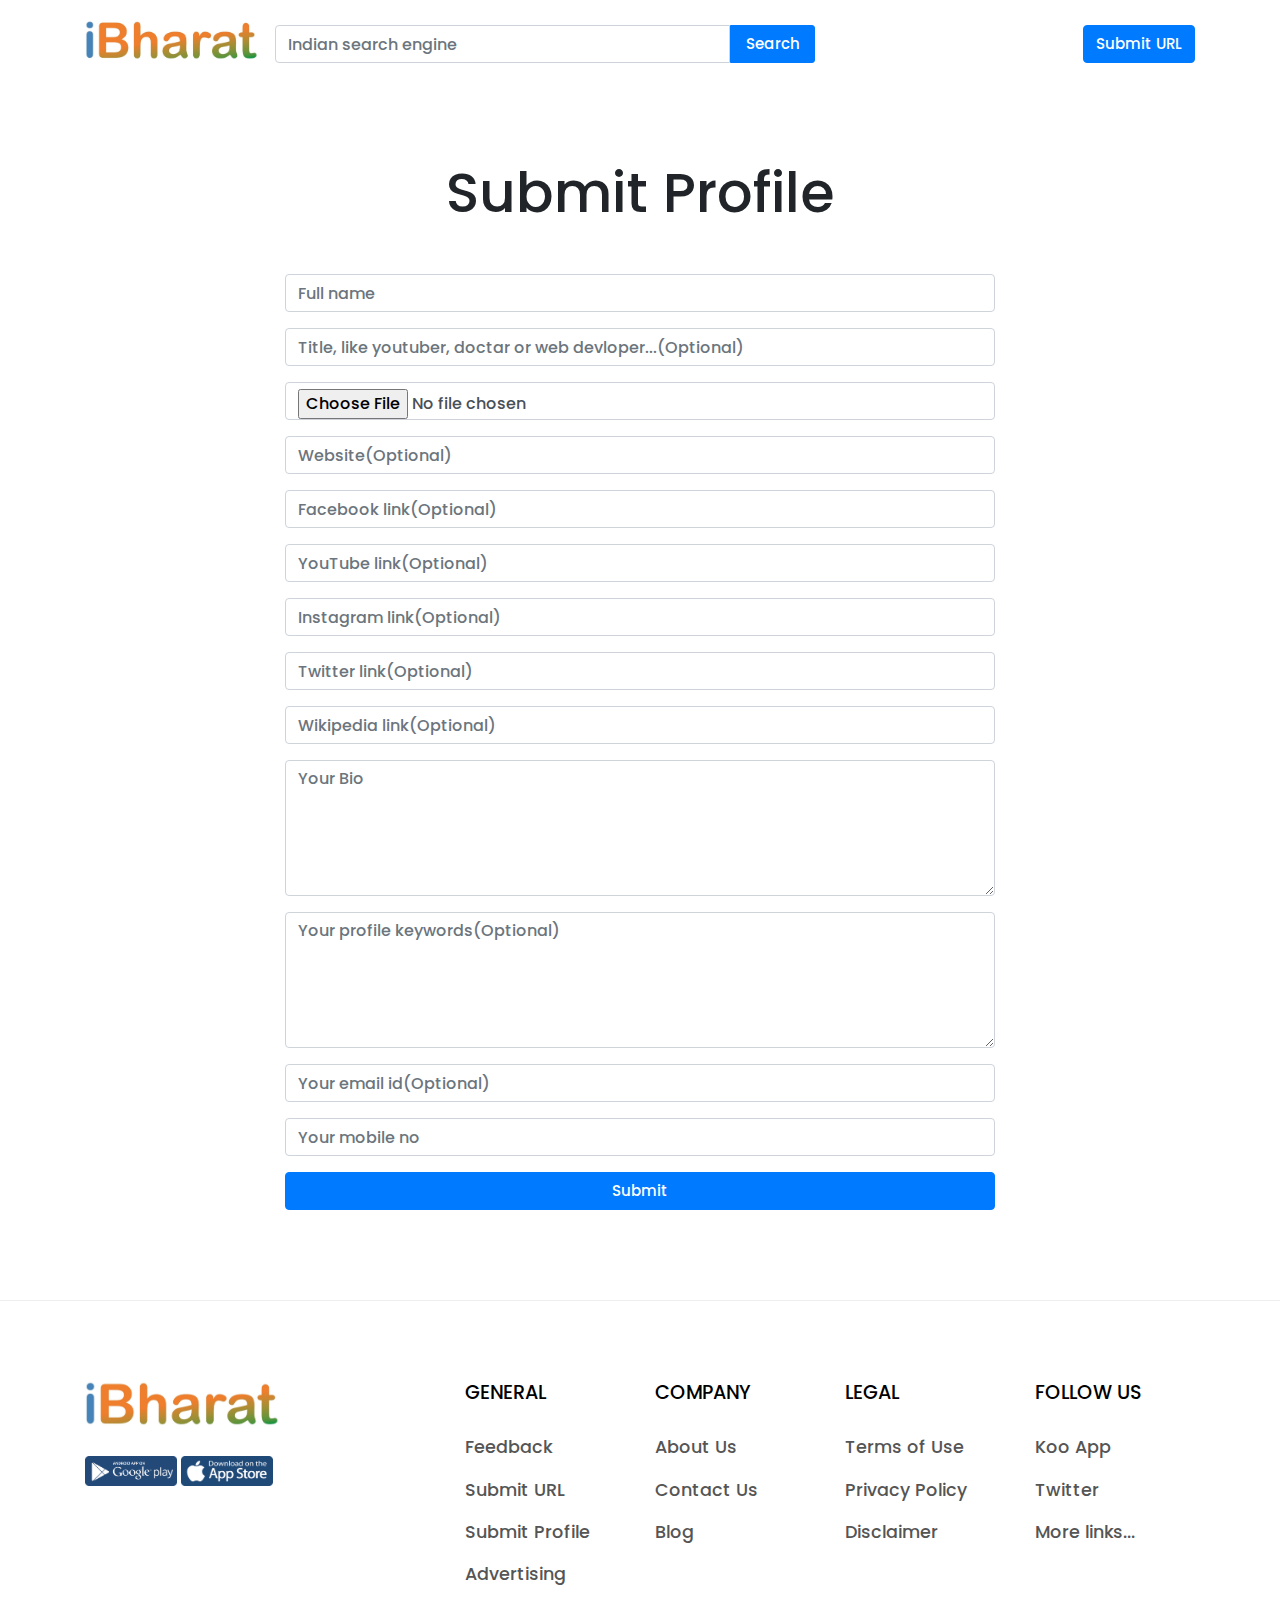
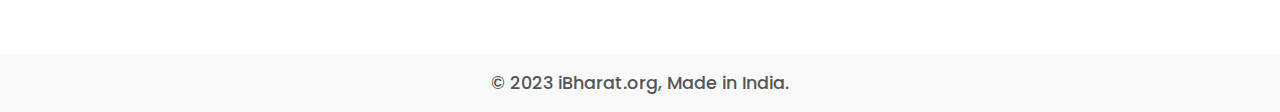
<file: SubmitProfile.html>
<!DOCTYPE html>
<html>
<head>
   <meta charset="utf-8">
   <meta name="viewport" content="width=device-width, initial-scale=1">
<!-- Bootstrap CSS -->
    <link rel="stylesheet" href="https://cdn.jsdelivr.net/npm/bootstrap@4.0.0/dist/css/bootstrap.min.css" integrity="sha384-Gn5384xqQ1aoWXA+058RXPxPg6fy4IWvTNh0E263XmFcJlSAwiGgFAW/dAiS6JXm" crossorigin="anonymous">
  
   <link rel="preconnect" href="https://fonts.googleapis.com">
<link rel="preconnect" href="https://fonts.gstatic.com" crossorigin>
<link href="https://fonts.googleapis.com/css2?family=Alkatra:wght@400;500;600&family=Cabin&family=Open+Sans:ital,wght@0,300;0,500;1,400&family=Poppins:wght@400;500&family=Raleway:wght@300&display=swap" rel="stylesheet">

<link rel="stylesheet" type="text/css" href="img/responsiv.css">

     <link rel="stylesheet" type="text/css" href="abc.css">
  
  


    <link rel="icon" type="image/x-icon" href="icon/icon.png">
   <title>Disclaimer - iBharat.org swadeshi search engine</title>





</head>
<body>


<!-- <div class="container">
       <form name="search_box" action="http://www.ibharat.org/search" method="get">
       <div class="row" id="top-nav-bar">          
       <div class="col-xl-2 col-lg-2 col-md-2 col-sm-4 col-xs-12 text-center ">
           <a href="http://www.ibharat.org/index"><img src="http://www.ibharat.org/assets/img/ibharat.jpg" style="min-width:173px" class="img-responsive" alt="iBharat Search Engine"></a>
         </div>
         <div class="col-xl-6 col-lg-6 col-md-8 col-sm-8 col-xs-12">
           <div class="input-group" id="search-box">
             <input type="text" list="keywords" class="form-control" name="key" id="search-bar" value="" placeholder="Indian search engine" required>
             <span class="input-group-btn">
               <input type="submit" class="btn btn-primary" name="go" value="Search" id="btn">
             </span>
           </div>
         </div>
         <div class="col-xl-2 col-lg-2 col-md-1 col-sm-1 col-xs-0"></div>
         <div class="col-xl-1 col-lg-1 col-md-1 col-sm-0 col-xs-1 hidden-sm-down ml-5">
           <div class="input-group pull-right" id="sign-up-box">
            <a href="http://www.ibharat.org/submit-url" target="_blank" style="color: #fff;"> <button class="btn btn-primary" type="button">Submit URL</button></a>
           </div>
         </div>
       </div>
       </form>
    </div>

 -->
  


<div class="container">
       <form name="search_box" action="#" method="get">
       <div class="row" id="top-nav-bar">          
       <div class="col-xl-2 col-lg-12 col-md-12 col-sm-12 col-xs-12 text-center box_feedb">
           <a href="#"><img src="img/ib.jpg"  class="img-responsive" alt="iBharat"></a>
         </div>
         <div class="col-xl-6 col-lg-12 col-md-12 col-sm-12 col-xs-12 box_fee_input">
           <div class="input-group" id="search-box">
             <input type="text" list="keywords" class="form-control input_go_btn_text" name="key" id="search-bar" value="" placeholder="Indian search engine" required>
             <span class="input-group-btn">
               <input type="submit" class="btn btn-primary input_go_btn" name="go" value="Search" id="btn">
             </span>
           </div>
         </div>
         <div class="col-xl-2 col-lg-6 col-md-0 col-sm-0 col-xs-0"></div>
         <div class="col-xl-1 col-lg-1 col-md-1 col-sm-0 col-xs-1 hidden-sm-down ml-5">
           <div class="input-group pull-right" id="sign-up-box">
            <a href="#" target="_blank" style="color: #fff;"> <button class="btn btn-primary box_feedb_submit" type="button">Submit URL</button></a>
           </div>
         </div>
       </div>
       </form>
    </div><!--CSS FOR JUMBOTRON-->

 

 <div class="text-center mt-5 pt-5" id="jumbotron">
    <div class="container">
    <h3 class="display-4 display_submitprofile mb-5" >Submit Profile</h3>
          <div class="container">
         <div class="row" id="top-nav-bar">    
           
         <div class="col-xl-2 col-lg-2 col-md-2 col-sm-1 col-xs-0">
           </div>
          <div class="col-xl-8 col-lg-8 col-md-8 col-sm-10 col-xs-12">
           <form name="form" method="post" action="#" enctype="" class="input_submi">
            <input type="hidden" name="_token" value="#"> 

                            <div class="form-group">
                 <input type="text" name="id" id="id" hidden/>
                 <p>
                     <input class="form-control text_emai"  name="cstmprofiles_name" id="email" placeholder="Full name" required>
                   </p>
                   <p>
                     <input class="form-control text_emai" rows="1" name="cstmprofiles_title" id="email" placeholder="Title, like youtuber, doctar or web devloper...(Optional)">
                </p>
                   <p>
                     <input type="file" class="form-control text_emai" rows="1" name="image" id="image" placeholder="Profile image link" required>
                   </p>
                   <p>
                     <input class="form-control text_emai"  name="cstmprofiles_website" id="cstmprofiles_website" placeholder="Website(Optional)" >
                   </p>
                   <p>
                     <input class="form-control text_emai"  name="cstmprofiles_fblink" id="cstmprofiles_fblink" placeholder="Facebook link(Optional)">
                   </p>
                   <p>
                     <input class="form-control text_emai"  name="cstmprofiles_youtubelink" id="cstmprofiles_youtubelink" placeholder="YouTube link(Optional)">
                   </p>
                   <p>
                     <input class="form-control text_emai"  name="cstmprofiles_kooapplink" id="cstmprofiles_kooapplink" placeholder="Instagram link(Optional)" >
                   </p>
                   <p>
                     <input class="form-control text_emai" name="cstmprofiles_twitterlink" id="cstmprofiles_twitterlink" placeholder="Twitter link(Optional)" >
                   </p>
                   <p>
                     <input class="form-control text_emai"  name="cstmprofiles_wikipedialink" id="cstmprofiles_wikipedialink" placeholder="Wikipedia link(Optional)">
                   </p>
                   <p>
                     <textarea class="form-control text_aeriya" name="cstmprofiles_bio" id="cstmprofiles_bio" placeholder="Your Bio" required></textarea>
                   </p>
                    <p>
                     <textarea class="form-control text_aeriya"  name="cstmprofiles_keywords" id="cstmprofiles_keywords" placeholder="Your profile keywords(Optional)"></textarea>
                   </p>
                   <p>
                     <input class="form-control text_emai"  name="cstmprofiles_email" id="cstmprofiles_email" placeholder="Your email id(Optional)" >
                   </p>
                   <p>
                     <input class="form-control text_emai"  name="cstmprofiles_phone" id="cstmprofiles_phone" placeholder="Your mobile no" required>
                   </p>
                   <p>                   
                   <button type="submit" name="submitBtn" id="submitBtn" class="btn btn-large btn-block btn-primary text_emai"> Submit</button>
                   </p>
                 </div>
               </form>         </div>
           <div class="col-xl-2 col-lg-2 col-md-2 col-sm-1 col-xs-0"></div>
         </div>
      </div>
    </div>
  </div>























<!--FOOTER FOR HOME AND RESULT PAGE-->
<footer id="footerBox">
  <div class="container-fluid footerTop">
    <div class="container">
      <div class="row footerRow">
        <div class="col-lg-4 col-md-12 col-sm-12 col-xs-12" class="footerImg" id="footerBox footerImg">
         <img src="img/ib.jpg" class="img-responsive logo" style="height: 45px;" alt="ibharat"><br>
         <a href="" target="_blank">
          <img src="img/google-play-md.png" class="img-responsive app" alt="ibharat"></a>

         <a href="" target="_blank">
          <img src="img/app-store-md.png" class="img-responsive app" alt="ibharat"></a>


         
          
        </div>
        <div class="col-lg-2 col-md-3 col-sm-6 col-xs-6" id="footerBox">
         <h4>GENERAL</h4>
         <p><a href="feedbak.html" target="_blank">Feedback</a></p>
         <p><a href="SubmitURL.html" target="_blank">Submit URL</a></p>
         <p><a href="SubmitProfile.html" target="_blank">Submit Profile</a></p>
         <p><a href="Advertising.html" target="_blank">Advertising</a></p>
        </div>
        <div class="col-lg-2 col-md-3 col-sm-6 col-xs-6" id="footerBox">
          <h4>COMPANY</h4>
          <p><a href="about.html" target="_blank">About Us</a></p>
          <p><a href="contact.html" target="_blank">Contact Us</a></p>
          <p><a href="blog.html" target="_blank">Blog</a></p>
          
        </div>
        <div class="col-lg-2 col-md-3 col-sm-6 col-xs-6" id="footerBox">
          <h4>LEGAL</h4>
          <p><a href="TermsofUse.html" target="_blank">Terms of Use</a></p>
          <p><a href="PrivacyPolicy.html" target="_blank">Privacy Policy</a></p>
          <p><a href="Disclaimer.html" target="_blank">Disclaimer</a></p>
        </div>
        <div class="col-lg-2 col-md-3 col-sm-6 col-xs-6" id="footerBox">
          <h4>FOLLOW US</h4>
          <p><a href="KooApp.html" target="_blank">Koo App</a></p>
         <p><a href="Twitter.html" target="_blank">Twitter</a></p>
         <p><a href="Morelinks.html" target="_blank">More links...</a></p>
        </div>
      </div>
    </div>
  </div>
  <div class="container-fluid footerBottom">
    <div class="container">
     <div class="row justify-content-xs-center">
       <div class="col-md-12 text-center">
        <p> © 2023 iBharat.org, Made in India.</p> 
      </div>
       </div>
   </div>
   </div>
</footer>


    <!-- Optional JavaScript -->
    <!-- jQuery first, then Popper.js, then Bootstrap JS -->
    <script src="https://code.jquery.com/jquery-3.2.1.slim.min.js" integrity="sha384-KJ3o2DKtIkvYIK3UENzmM7KCkRr/rE9/Qpg6aAZGJwFDMVNA/GpGFF93hXpG5KkN" crossorigin="anonymous"></script>
    <script src="https://cdn.jsdelivr.net/npm/popper.js@1.12.9/dist/umd/popper.min.js" integrity="sha384-ApNbgh9B+Y1QKtv3Rn7W3mgPxhU9K/ScQsAP7hUibX39j7fakFPskvXusvfa0b4Q" crossorigin="anonymous"></script>
    <script src="https://cdn.jsdelivr.net/npm/bootstrap@4.0.0/dist/js/bootstrap.min.js" integrity="sha384-JZR6Spejh4U02d8jOt6vLEHfe/JQGiRRSQQxSfFWpi1MquVdAyjUar5+76PVCmYl" crossorigin="anonymous"></script>

</body>
</html>
</file>
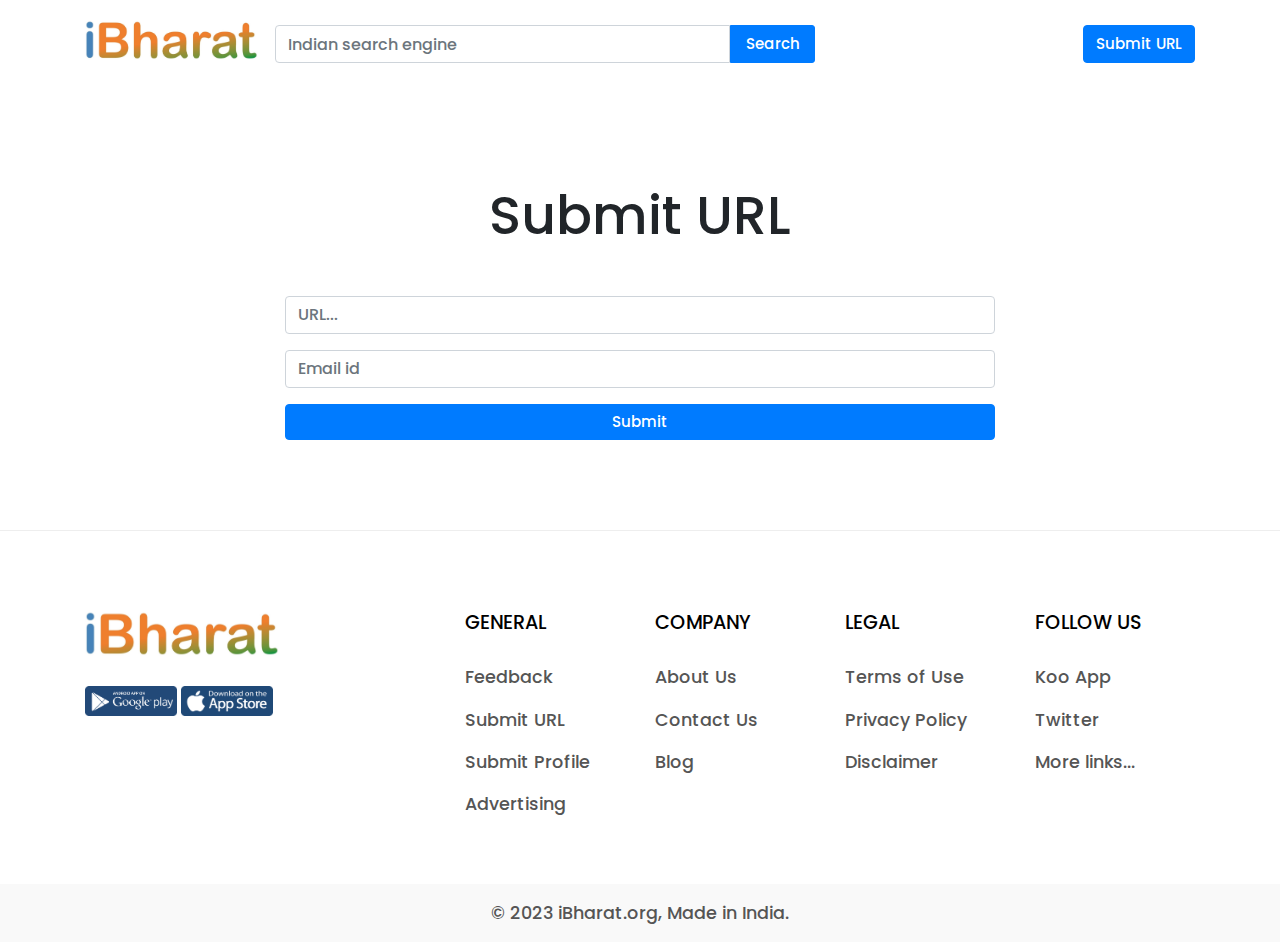
<file: Submiturl.html>
<!DOCTYPE html>
<html>
<head>
   <meta charset="utf-8">
   <meta name="viewport" content="width=device-width, initial-scale=1">
<!-- Bootstrap CSS -->
    <link rel="stylesheet" href="https://cdn.jsdelivr.net/npm/bootstrap@4.0.0/dist/css/bootstrap.min.css" integrity="sha384-Gn5384xqQ1aoWXA+058RXPxPg6fy4IWvTNh0E263XmFcJlSAwiGgFAW/dAiS6JXm" crossorigin="anonymous">
  
   <link rel="preconnect" href="https://fonts.googleapis.com">
<link rel="preconnect" href="https://fonts.gstatic.com" crossorigin>
<link href="https://fonts.googleapis.com/css2?family=Alkatra:wght@400;500;600&family=Cabin&family=Open+Sans:ital,wght@0,300;0,500;1,400&family=Poppins:wght@400;500&family=Raleway:wght@300&display=swap" rel="stylesheet">

<link rel="stylesheet" type="text/css" href="img/responsiv.css">

     <link rel="stylesheet" type="text/css" href="abc.css">
  
  


    <link rel="icon" type="image/x-icon" href="icon/icon.png">
   <title>Feedback - iBharat.org swadeshi search engine</title>

  <!-- <style type="text/css">
  #top-nav-bar {
    height: auto;
  }
  
  #jumbotron h1 {
    font-size: 3.3em;
  }
  #jumbotron p {
    font-size: 1.8em;
  }
    .modal-body {
    position: relative;
    -ms-flex: 1 1 auto;
    flex: 1 1 auto;
    padding: 6rem;
    }
</style>  -->
</head>
<body>


<div class="container">
       <form name="search_box" action="#" method="get">
       <div class="row" id="top-nav-bar">          
       <div class="col-xl-2 col-lg-12 col-md-12 col-sm-12 col-xs-12 text-center box_feedb">
           <a href="#"><img src="img/ib.jpg"  class="img-responsive" alt="iBharat"></a>
         </div>
         <div class="col-xl-6 col-lg-12 col-md-12 col-sm-12 col-xs-12 box_fee_input">
           <div class="input-group" id="search-box">
             <input type="text" list="keywords" class="form-control input_go_btn_text" name="key" id="search-bar" value="" placeholder="Indian search engine" required>
             <span class="input-group-btn">
               <input type="submit" class="btn btn-primary input_go_btn" name="go" value="Search" id="btn">
             </span>
           </div>
         </div>
         <div class="col-xl-2 col-lg-6 col-md-0 col-sm-0 col-xs-0"></div>
         <div class="col-xl-1 col-lg-1 col-md-1 col-sm-0 col-xs-1 hidden-sm-down ml-5">
           <div class="input-group pull-right" id="sign-up-box">
            <a href="#" target="_blank" style="color: #fff;"> <button class="btn btn-primary box_feedb_submit" type="button">Submit URL</button></a>
           </div>
         </div>
       </div>
       </form>
    </div><!--CSS FOR JUMBOTRON-->



<!--JUMBOTRON-->
<div class="text-center mt-5 pt-5" id="jumbotron">
  <div class="container">
  <h1 class="display-4 mb-5" >Submit URL</h1>
    <div class="container">
       <div class="row" id="top-nav-bar">          
       <div class="col-xl-2 col-lg-2 col-md-2 col-sm-1 col-xs-0">

         </div>
         <div class="col-xl-8 col-lg-8 col-md-8 col-sm-10 col-xs-12">
        <!--  <button class="btn btn-primary box_mail mb-2" type="button">Mail: info@ibharat.org</button>
          
          <p class="box_p_form"> iBharat.org - India's next generations swadeshi <br>search engine</p> -->
        
                 <form name="form" method="post"  action="#">
             <input type="hidden" name="_token" value="#">               <div class="form-group">
               <input type="text" name="id" hidden/>
                 <p>
                   <input class="form-control text_aeriya2" rows="5" name="feedback" id="feedback" placeholder="URL..." required=""></input>
                 </p>
                 <p>
                   <input class="form-control text_email" rows="1" name="Email" id="email" placeholder="Email id">
                 </p>
                 <p>                   
                 <button type="submit" name="submitBtn" id="submitBtn" class="btn btn-large btn-block btn-primary"> Submit</button>
                 </p>
               </div>
             </form>  
         </div>
         <div class="col-xl-2 col-lg-2 col-md-2 col-sm-1 col-xs-0"></div>
       </div>
    </div>
  </div>
</div>




<!--FOOTER FOR HOME AND RESULT PAGE-->
<footer id="footerBox">
  <div class="container-fluid footerTop">
    <div class="container">
      <div class="row footerRow">
        <div class="col-lg-4 col-md-12 col-sm-12 col-xs-12" class="footerImg" id="footerBox footerImg">
         <img src="img/ib.jpg" class="img-responsive logo" style="height: 45px;" alt="ibharat"><br>
         <a href="" target="_blank">
          <img src="img/google-play-md.png" class="img-responsive app" alt="ibharat"></a>

         <a href="" target="_blank">
          <img src="img/app-store-md.png" class="img-responsive app" alt="ibharat"></a>


         
          
        </div>
        <div class="col-lg-2 col-md-3 col-sm-6 col-xs-6" id="footerBox">
         <h4>GENERAL</h4>
         <p><a href="feedbak.html" target="_blank">Feedback</a></p>
         <p><a href="SubmitURL.html" target="_blank">Submit URL</a></p>
         <p><a href="SubmitProfile.html" target="_blank">Submit Profile</a></p>
         <p><a href="Advertising.html" target="_blank">Advertising</a></p>
        </div>
        <div class="col-lg-2 col-md-3 col-sm-6 col-xs-6" id="footerBox">
          <h4>COMPANY</h4>
          <p><a href="about.html" target="_blank">About Us</a></p>
          <p><a href="contact.html" target="_blank">Contact Us</a></p>
          <p><a href="blog.html" target="_blank">Blog</a></p>
          
        </div>
        <div class="col-lg-2 col-md-3 col-sm-6 col-xs-6" id="footerBox">
          <h4>LEGAL</h4>
          <p><a href="TermsofUse.html" target="_blank">Terms of Use</a></p>
          <p><a href="PrivacyPolicy.html" target="_blank">Privacy Policy</a></p>
          <p><a href="Disclaimer.html" target="_blank">Disclaimer</a></p>
        </div>
        <div class="col-lg-2 col-md-3 col-sm-6 col-xs-6" id="footerBox">
          <h4>FOLLOW US</h4>
          <p><a href="KooApp.html" target="_blank">Koo App</a></p>
         <p><a href="Twitter.html" target="_blank">Twitter</a></p>
         <p><a href="Morelinks.html" target="_blank">More links...</a></p>
        </div>
      </div>
    </div>
  </div>
  <div class="container-fluid footerBottom">
    <div class="container">
     <div class="row justify-content-xs-center">
       <div class="col-md-12 text-center">
        <p> © 2023 iBharat.org, Made in India.</p> 
      </div>
       </div>
   </div>
   </div>
</footer>



    <!-- Optional JavaScript -->
    <!-- jQuery first, then Popper.js, then Bootstrap JS -->
    <script src="https://code.jquery.com/jquery-3.2.1.slim.min.js" integrity="sha384-KJ3o2DKtIkvYIK3UENzmM7KCkRr/rE9/Qpg6aAZGJwFDMVNA/GpGFF93hXpG5KkN" crossorigin="anonymous"></script>
    <script src="https://cdn.jsdelivr.net/npm/popper.js@1.12.9/dist/umd/popper.min.js" integrity="sha384-ApNbgh9B+Y1QKtv3Rn7W3mgPxhU9K/ScQsAP7hUibX39j7fakFPskvXusvfa0b4Q" crossorigin="anonymous"></script>
    <script src="https://cdn.jsdelivr.net/npm/bootstrap@4.0.0/dist/js/bootstrap.min.js" integrity="sha384-JZR6Spejh4U02d8jOt6vLEHfe/JQGiRRSQQxSfFWpi1MquVdAyjUar5+76PVCmYl" crossorigin="anonymous"></script>

</body>
</html>
</file>
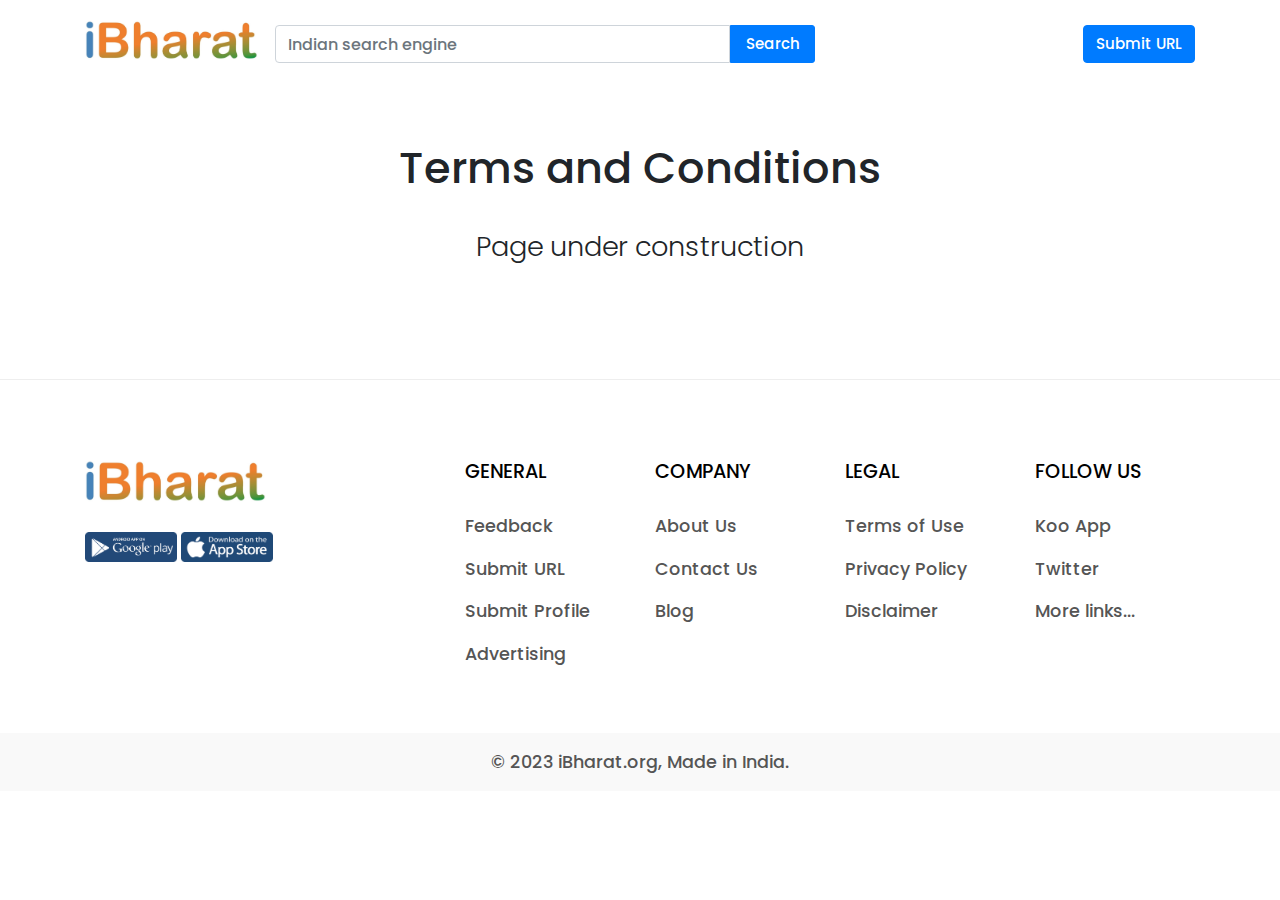
<file: TermsofUse.html>
<!DOCTYPE html>
<html>
<head>
   <meta charset="utf-8">
   <meta name="viewport" content="width=device-width, initial-scale=1">
<!-- Bootstrap CSS -->
    <link rel="stylesheet" href="https://cdn.jsdelivr.net/npm/bootstrap@4.0.0/dist/css/bootstrap.min.css" integrity="sha384-Gn5384xqQ1aoWXA+058RXPxPg6fy4IWvTNh0E263XmFcJlSAwiGgFAW/dAiS6JXm" crossorigin="anonymous">
  
   <link rel="preconnect" href="https://fonts.googleapis.com">
<link rel="preconnect" href="https://fonts.gstatic.com" crossorigin>
<link href="https://fonts.googleapis.com/css2?family=Alkatra:wght@400;500;600&family=Cabin&family=Open+Sans:ital,wght@0,300;0,500;1,400&family=Poppins:wght@400;500&family=Raleway:wght@300&display=swap" rel="stylesheet">

<link rel="stylesheet" type="text/css" href="img/responsiv.css">

     <link rel="stylesheet" type="text/css" href="abc.css">
  
  


    <link rel="icon" type="image/x-icon" href="icon/icon.png">
   <title>Terms of Use - iBharat.org swadeshi search engine</title>


</head>
<body>


<div class="container">
       <form name="search_box" action="#" method="get">
       <div class="row" id="top-nav-bar">          
       <div class="col-xl-2 col-lg-12 col-md-12 col-sm-12 col-xs-12 text-center box_feedb">
           <a href="#"><img src="img/ib.jpg"  class="img-responsive" alt="iBharat"></a>
         </div>
         <div class="col-xl-6 col-lg-12 col-md-12 col-sm-12 col-xs-12 box_fee_input">
           <div class="input-group" id="search-box">
             <input type="text" list="keywords" class="form-control input_go_btn_text" name="key" id="search-bar" value="" placeholder="Indian search engine" required>
             <span class="input-group-btn">
               <input type="submit" class="btn btn-primary input_go_btn" name="go" value="Search" id="btn">
             </span>
           </div>
         </div>
         <div class="col-xl-2 col-lg-6 col-md-0 col-sm-0 col-xs-0"></div>
         <div class="col-xl-1 col-lg-1 col-md-1 col-sm-0 col-xs-1 hidden-sm-down ml-5">
           <div class="input-group pull-right" id="sign-up-box">
            <a href="#" target="_blank" style="color: #fff;"> <button class="btn btn-primary box_feedb_submit" type="button">Submit URL</button></a>
           </div>
         </div>
       </div>
       </form>
    </div><!--CSS FOR JUMBOTRON-->






 
<div class="text-center mt-5 mb-5 pb-5" id="jumbotron">
  <div class="container">
  <h1 class="display-4" style="font-size:43px;margin-top: 80px;font-family:'Poppins', sans-serif ;">Terms and Conditions</h1>
    
    <br>
    <p class="lead text-center" style="font-size: 1.7em;font-family:'Poppins', sans-serif ;"> Page under construction </p>
  
  </div>
</div>










<!--FOOTER FOR HOME AND RESULT PAGE-->
<footer id="footerBox">
  <div class="container-fluid footerTop">
    <div class="container">
      <div class="row footerRow">
        <div class="col-lg-4 col-md-12 col-sm-12 col-xs-12" class="footerImg" id="footerBox footerImg">
         <img src="img/ib.jpg" class="img-responsive logo" style="height: 42px;" alt="ibharat"><br>
         <a href="" target="_blank">
          <img src="img/google-play-md.png" class="img-responsive app" alt="ibharat"></a>

         <a href="" target="_blank">
          <img src="img/app-store-md.png" class="img-responsive app" alt="ibharat"></a>


         
          
        </div>
        <div class="col-lg-2 col-md-3 col-sm-6 col-xs-6" id="footerBox">
         <h4>GENERAL</h4>
         <p><a href="feedbak.html" target="_blank">Feedback</a></p>
         <p><a href="SubmitURL.html" target="_blank">Submit URL</a></p>
         <p><a href="SubmitProfile.html" target="_blank">Submit Profile</a></p>
         <p><a href="Advertising.html" target="_blank">Advertising</a></p>
        </div>
        <div class="col-lg-2 col-md-3 col-sm-6 col-xs-6" id="footerBox">
          <h4>COMPANY</h4>
          <p><a href="about.html" target="_blank">About Us</a></p>
          <p><a href="contact.html" target="_blank">Contact Us</a></p>
          <p><a href="blog.html" target="_blank">Blog</a></p>
          
        </div>
        <div class="col-lg-2 col-md-3 col-sm-6 col-xs-6" id="footerBox">
          <h4>LEGAL</h4>
          <p><a href="TermsofUse.html" target="_blank">Terms of Use</a></p>
          <p><a href="PrivacyPolicy.html" target="_blank">Privacy Policy</a></p>
          <p><a href="Disclaimer.html" target="_blank">Disclaimer</a></p>
        </div>
        <div class="col-lg-2 col-md-3 col-sm-6 col-xs-6" id="footerBox">
          <h4>FOLLOW US</h4>
          <p><a href="KooApp.html" target="_blank">Koo App</a></p>
         <p><a href="Twitter.html" target="_blank">Twitter</a></p>
         <p><a href="Morelinks.html" target="_blank">More links...</a></p>
        </div>
      </div>
    </div>
  </div>
  <div class="container-fluid footerBottom">
    <div class="container">
     <div class="row justify-content-xs-center">
       <div class="col-md-12 text-center">
        <p> © 2023 iBharat.org, Made in India.</p> 
      </div>
       </div>
   </div>
   </div>
</footer>





    <!-- Optional JavaScript -->
    <!-- jQuery first, then Popper.js, then Bootstrap JS -->
    <script src="https://code.jquery.com/jquery-3.2.1.slim.min.js" integrity="sha384-KJ3o2DKtIkvYIK3UENzmM7KCkRr/rE9/Qpg6aAZGJwFDMVNA/GpGFF93hXpG5KkN" crossorigin="anonymous"></script>
    <script src="https://cdn.jsdelivr.net/npm/popper.js@1.12.9/dist/umd/popper.min.js" integrity="sha384-ApNbgh9B+Y1QKtv3Rn7W3mgPxhU9K/ScQsAP7hUibX39j7fakFPskvXusvfa0b4Q" crossorigin="anonymous"></script>
    <script src="https://cdn.jsdelivr.net/npm/bootstrap@4.0.0/dist/js/bootstrap.min.js" integrity="sha384-JZR6Spejh4U02d8jOt6vLEHfe/JQGiRRSQQxSfFWpi1MquVdAyjUar5+76PVCmYl" crossorigin="anonymous"></script>

</body>
</html>
</file>
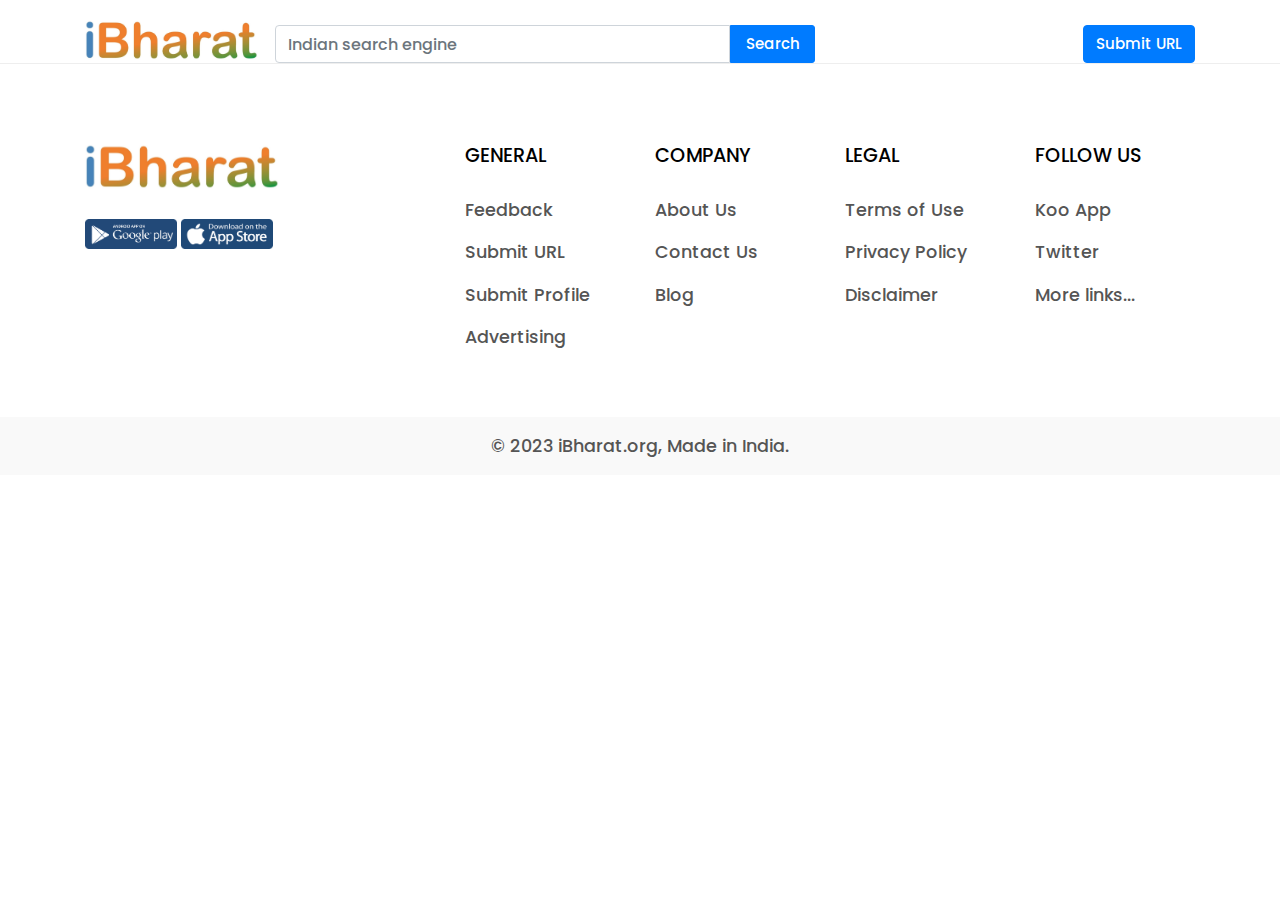
<file: Twitter.html>
<!DOCTYPE html>
<html>
<head>
   <meta charset="utf-8">
   <meta name="viewport" content="width=device-width, initial-scale=1">
<!-- Bootstrap CSS -->
    <link rel="stylesheet" href="https://cdn.jsdelivr.net/npm/bootstrap@4.0.0/dist/css/bootstrap.min.css" integrity="sha384-Gn5384xqQ1aoWXA+058RXPxPg6fy4IWvTNh0E263XmFcJlSAwiGgFAW/dAiS6JXm" crossorigin="anonymous">
  
   <link rel="preconnect" href="https://fonts.googleapis.com">
<link rel="preconnect" href="https://fonts.gstatic.com" crossorigin>
<link href="https://fonts.googleapis.com/css2?family=Alkatra:wght@400;500;600&family=Cabin&family=Open+Sans:ital,wght@0,300;0,500;1,400&family=Poppins:wght@400;500&family=Raleway:wght@300&display=swap" rel="stylesheet">

<link rel="stylesheet" type="text/css" href="img/responsiv.css">

     <link rel="stylesheet" type="text/css" href="abc.css">
  
  


    <link rel="icon" type="image/x-icon" href="icon/icon.png">
   <title>Twitter - iBharat.org swadeshi search engine</title>


</head>
<body>

<div class="container">
       <form name="search_box" action="#" method="get">
       <div class="row" id="top-nav-bar">          
       <div class="col-xl-2 col-lg-12 col-md-12 col-sm-12 col-xs-12 text-center box_feedb">
           <a href="#"><img src="img/ib.jpg"  class="img-responsive" alt="iBharat"></a>
         </div>
         <div class="col-xl-6 col-lg-12 col-md-12 col-sm-12 col-xs-12 box_fee_input">
           <div class="input-group" id="search-box">
             <input type="text" list="keywords" class="form-control input_go_btn_text" name="key" id="search-bar" value="" placeholder="Indian search engine" required>
             <span class="input-group-btn">
               <input type="submit" class="btn btn-primary input_go_btn" name="go" value="Search" id="btn">
             </span>
           </div>
         </div>
         <div class="col-xl-2 col-lg-6 col-md-0 col-sm-0 col-xs-0"></div>
         <div class="col-xl-1 col-lg-1 col-md-1 col-sm-0 col-xs-1 hidden-sm-down ml-5">
           <div class="input-group pull-right" id="sign-up-box">
            <a href="#" target="_blank" style="color: #fff;"> <button class="btn btn-primary box_feedb_submit" type="button">Submit URL</button></a>
           </div>
         </div>
       </div>
       </form>
    </div><!--CSS FOR JUMBOTRON-->

















<!--FOOTER FOR HOME AND RESULT PAGE-->
<footer id="footerBox">
  <div class="container-fluid footerTop">
    <div class="container">
      <div class="row footerRow">
        <div class="col-lg-4 col-md-12 col-sm-12 col-xs-12" class="footerImg" id="footerBox footerImg">
         <img src="img/ib.jpg" class="img-responsive logo" style="height: 45px;" alt="ibharat"><br>
         <a href="" target="_blank">
          <img src="img/google-play-md.png" class="img-responsive app" alt="ibharat"></a>

         <a href="" target="_blank">
          <img src="img/app-store-md.png" class="img-responsive app" alt="ibharat"></a>


         
          
        </div>
        <div class="col-lg-2 col-md-3 col-sm-6 col-xs-6" id="footerBox">
         <h4>GENERAL</h4>
         <p><a href="feedbak.html" target="_blank">Feedback</a></p>
         <p><a href="SubmitURL.html" target="_blank">Submit URL</a></p>
         <p><a href="SubmitProfile.html" target="_blank">Submit Profile</a></p>
         <p><a href="Advertising.html" target="_blank">Advertising</a></p>
        </div>
        <div class="col-lg-2 col-md-3 col-sm-6 col-xs-6" id="footerBox">
          <h4>COMPANY</h4>
          <p><a href="about.html" target="_blank">About Us</a></p>
          <p><a href="contact.html" target="_blank">Contact Us</a></p>
          <p><a href="blog.html" target="_blank">Blog</a></p>
          
        </div>
        <div class="col-lg-2 col-md-3 col-sm-6 col-xs-6" id="footerBox">
          <h4>LEGAL</h4>
          <p><a href="TermsofUse.html" target="_blank">Terms of Use</a></p>
          <p><a href="PrivacyPolicy.html" target="_blank">Privacy Policy</a></p>
          <p><a href="Disclaimer.html" target="_blank">Disclaimer</a></p>
        </div>
        <div class="col-lg-2 col-md-3 col-sm-6 col-xs-6" id="footerBox">
          <h4>FOLLOW US</h4>
          <p><a href="KooApp.html" target="_blank">Koo App</a></p>
         <p><a href="Twitter.html" target="_blank">Twitter</a></p>
         <p><a href="Morelinks.html" target="_blank">More links...</a></p>
        </div>
      </div>
    </div>
  </div>
  <div class="container-fluid footerBottom">
    <div class="container">
     <div class="row justify-content-xs-center">
       <div class="col-md-12 text-center">
        <p> © 2023 iBharat.org, Made in India.</p> 
      </div>
       </div>
   </div>
   </div>
</footer>



    <!-- Optional JavaScript -->
    <!-- jQuery first, then Popper.js, then Bootstrap JS -->
    <script src="https://code.jquery.com/jquery-3.2.1.slim.min.js" integrity="sha384-KJ3o2DKtIkvYIK3UENzmM7KCkRr/rE9/Qpg6aAZGJwFDMVNA/GpGFF93hXpG5KkN" crossorigin="anonymous"></script>
    <script src="https://cdn.jsdelivr.net/npm/popper.js@1.12.9/dist/umd/popper.min.js" integrity="sha384-ApNbgh9B+Y1QKtv3Rn7W3mgPxhU9K/ScQsAP7hUibX39j7fakFPskvXusvfa0b4Q" crossorigin="anonymous"></script>
    <script src="https://cdn.jsdelivr.net/npm/bootstrap@4.0.0/dist/js/bootstrap.min.js" integrity="sha384-JZR6Spejh4U02d8jOt6vLEHfe/JQGiRRSQQxSfFWpi1MquVdAyjUar5+76PVCmYl" crossorigin="anonymous"></script>

</body>
</html>
</file>
<file: img/responsiv.css>
/* -- - - - - - - - - --(min-width:1000px) and (max-width:1200px)-- - - - - - - - - -- */

@media only screen and (min-width:1000px) and (max-width:1200px) {

/* 
{
  font-family: 'Alkatra', cursive;
font-family: 'Cabin', sans-serif;
font-family: 'Open Sans', sans-serif;
font-family: 'Poppins', sans-serif;
font-family: 'Raleway', sans-serif;
}*/


 .men_box_body{
 font-family: 'Poppins', sans-serif;
    background-color: #f4f4f4;
   padding-top: 100px;
padding-bottom: 100px;
      }  


 

.div_form{
  margin: auto;
  display: block;
  width: 70%;
  }


 .div_logo img{

height: 80px;
margin: auto;
 display: block;

  }

 .input-group input{
 margin-top: 3rem;
 font-family: 'Poppins', sans-serif;
  height: 45px;
font-size: 15px;
 color: black; 
 font-weight: 700;
 
  }


 .row_text{

  margin-bottom: 1rem;
  font-family: 'Poppins', sans-serif;
    font-weight: 500;
  font-size: 1.3em;
    margin-top: 3rem;
  text-align: center;
  }




 .box_row_1{
  background-color: #f9f9f9;
  border: 1px solid #eee;
  border-radius: 5;
  min-height: 520px;
  
  margin: 20px 0px;
  padding-top: 0px;
padding:0px 10px;

  }

  .box_row_1 img{
  margin-bottom: 1rem;
width: 100%;
height: 200px !important;
opacity: 0.99;
  }
  
  .box_row_1 a{
text-decoration: none;
font-size: 17px !important;
color: black;
font-weight: 500;
  }

.box_row_1 a:hover{

text-decoration:underline;

  }

  .box_row_1 p{
    margin-top: 50px;
    font-weight: 500;
font-family: 'Poppins', sans-serif;
    font-size: 15px;
  }

/* box end */

.div_box3 {
padding-bottom: 100px;
   padding-top: 30px !important;
  background-color: #f4f4f4;
 }


.div_box3_h3{
  margin-top: 0PX !important;
  font-family: 'Poppins', sans-serif;
margin-bottom: 100px !important;
font-weight: 500;
font-size:   font-size:10px;
text-align: center;

}






.div_3box img{
    border-radius: 50px !important;
  background-color:#f4f4f4;
opacity: 0.99;
margin: 0 auto;
  display: block;
height: 100px;
width: 100px;
margin-bottom: 25px;
}


.div_3box h2{
  text-align: center;
  font-family: 'Poppins', sans-serif;
font-size: 2em;
margin-bottom: 1.5rem;
}

.div_3box p{

  font-weight: 500;
  text-align: center;
  font-family: 'Poppins', sans-serif;
font-size:15px;
margin-bottom: 1.5rem;
}

.btn{
 
  margin-top: 190px;
  font-weight: 500;
 font-size: 15px !important;
  color: #fff !important;
}

.div_box4{
  padding-bottom: 100px;
  padding-top: 100px;
 background-color: #f9f9f9;
  font-family: 'Poppins', sans-serif;
}
.div_box4 h2{
  margin-top: 30px;
 margin-bottom: 40px;
  font-weight: 600;
font-size: 2rem;
  text-align: center;
}

.div_box5{
padding-bottom: 90px;
padding-top: 140px;
}


.div_box5 , .div_box4 p{
line-height: 32px !important;
  font-weight: 500;
  font-size: 17px !important;
  text-align: center;
}

.div_box5 p {

 font-family: 'Poppins', sans-serif;
  font-weight:500;
  font-size:17px !important;
  text-align:center;
}

.bu_tton2 button{
  color: #fff;
  font-size: 17px !important;
 font-weight: 600;
  margin: 50px;
}


.div_app{
  background-color: #eee8e7;
}

.div_app .row{

  padding-top: 100px;
}

.div_app_img img{
  width: 100%;
}
.div_app h2{
font-family: 'Poppins', sans-serif;
font-weight: 600;
    font-size: 2.4em;
  margin-top: 80px;

}

.div_app p{ 
  display: inline;
font-family: 'Poppins', sans-serif;
font-weight: 500;
   font-size:17px !important;
 
}

.im_g img{
margin-top: 30px;
  width: 150px !important;
}

.div_texu{

  background-color: #fff;
}

.im_tex h2{

  margin-top: 150px;
font-family: 'Poppins', sans-serif;

  font-size: 2rem;
text-align: center;

}

.div_texu p {
  margin-top: 50px;
  font-family: 'Poppins', sans-serif;
font-weight: 500;
 
 text-align: center !important;
  font-size:17px !important;
}


.my_btn {
  width: 100%;
 text-align: center;
 display: block !important;
}

.bt_n{
  margin-bottom: 150px;
font-size: 16px !important;
margin-top: 50px;
font-weight: 400;
color: white !important;
}

.im_g1 img{
   margin-top: 100px;
  height: 50px;
}

.im_g2 img{
  margin-top: 30px;
height: 30px;
}

.footerBox h4 {
  margin-top: 100px;
  margin-bottom: 30px;
  font-family: 'Poppins', sans-serif;
  font-weight: 400;
  font-size: 1.2rem;
  color: #000;
  margin-bottom: 30px;
}

.footerBox a{
    font-weight: 400;
  font-family: 'Poppins', sans-serif;
color: #555;
  font-size: 17px;
}

 .end {

 margin-top: 50px;
padding-top:5px;
padding-bottom:5px;
background-color: #f9f9f9;
 }

  .end p{
    text-align: center;
    font-weight: 500;
   font-family: 'Poppins', sans-serif;
    font-size:15px;
  color: #555;
  margin-top: 16px;
}

footer{
  border-top: 1px solid #eee;
}

.box_feedb_submit{
  display: none;
}

}




/* -- - - - - - - - - --(min-width:766px) and (max-width:999px)-- - - - - - - - - -- */

@media only screen and (min-width:766px) and (max-width:999px) {

.men_box_body{
 font-family: 'Poppins', sans-serif;
    background-color: #f4f4f4;
   padding-top: 100px;
padding-bottom: 100px;
      }  


 

.div_form{
  margin: auto;
  display: block;
  width: 70%;
  }


 .div_logo img{

height: 70px !important;
margin: auto;
 display: block;

  }

 .input-group input{
 margin-top: 3rem !important;
 font-family: 'Poppins', sans-serif;
  height: 45px;
font-size: 15px;
 color: black; 
 font-weight: 700;
 
  }


 .row_text{

  margin-bottom: 1rem;
  font-family: 'Poppins', sans-serif;
    font-weight: 500;
  font-size: 1.3em;
    margin-top: 3rem;
  text-align: center;
  }




 .box_row_1{
  background-color: #f9f9f9;
  border: 1px solid #eee;
  border-radius: 5;
  min-height: 500px !important;
  
  margin: 20px 0px;
  padding-top: 0px;
padding:0px 10px;

  }

  .box_row_1 img{
  margin-bottom: 1rem;
width: 100%;
height: 180px !important;
opacity: 0.99;
  }
  
  .box_row_1 a{
text-decoration: none;
font-size: 15px !important;
color: black;
font-weight: 500;
  }

.box_row_1 a:hover{

text-decoration:underline;

  }

  .box_row_1 p{
    margin-top: 50px;
    font-weight: 500;
font-family: 'Poppins', sans-serif;
    font-size: 15px;
  }

/* box end */

.div_box3 {
padding-bottom: 100px;
   padding-top: 30px !important;
  background-color: #f4f4f4;
 }


.div_box3_h3{
  margin-top: 0PX !important;
  font-family: 'Poppins', sans-serif;
margin-bottom: 100px !important;
font-weight: 500;
font-size:   font-size:10px;
text-align: center;

}






.div_3box img{
    border-radius: 50px !important;
  background-color:#f4f4f4;
opacity: 0.99;
margin: 0 auto;
  display: block;
height: 100px;
width: 100px;
margin-bottom: 25px;
}


.div_3box h2{
  text-align: center;
  font-family: 'Poppins', sans-serif;
font-size: 2em;
margin-bottom: 1.5rem;
}

.div_3box p{

  font-weight: 500;
  text-align: center;
  font-family: 'Poppins', sans-serif;
font-size:10px !important;
margin-bottom: 1.5rem;
}

.btn{
 
  margin-top: 130px !important;
  font-weight: 500;
 font-size: 15px !important;
  color: #fff !important;
}

.div_box4{
  padding-bottom: 100px;
  padding-top: 100px;
 background-color: #f9f9f9;
  font-family: 'Poppins', sans-serif;
}
.div_box4 h2{
  margin-top: 30px;
 margin-bottom: 40px;
  font-weight: 600;
font-size: 2rem;
  text-align: center;
}

.div_box5{
padding-bottom: 90px;
padding-top: 100px !important;
}


.div_box5 , .div_box4 p{
line-height: 32px !important;
  font-weight: 500 !important;
  font-size: 13px !important;
  text-align: center;
}

.div_box5 p {

 font-family: 'Poppins', sans-serif;
 
  font-size:13px !important;
  text-align:center;
}

.bu_tton2 button{
  color: #fff;
  font-size: 17px !important;
 font-weight: 600;
  margin: 50px !important;
}


.div_app{
  background-color: #eee8e7;
}

.div_app .row{

  padding-top: 100px;
}

.div_app_img img{
  width: 100%;
}
.div_app h2{
font-family: 'Poppins', sans-serif;
font-weight: 600;
    font-size: 2.4em;
  margin-top: 0px !important;

}

.div_app p{ 
  display: inline;
font-family: 'Poppins', sans-serif;
font-weight: 500;
   font-size:12px !important;
 
}

.im_g img{
margin-top: 30px;
  width: 150px !important;
}

.div_texu{

  background-color: #fff;
}

.im_tex h2{

  margin-top: 100px !important;
font-family: 'Poppins', sans-serif;

  font-size: 2rem;
text-align: center;

}

.div_texu p {
  margin-top: 50px;
  font-family: 'Poppins', sans-serif;
font-weight: 500;
 
 text-align: center !important;
  font-size:13px !important;
}


.my_btn {
 text-align: center;
  width: 100%;
 margin-top: -80px !important;
margin-bottom: -50px !important;
 display: block !important;
}

.bt_n{
  margin-bottom: 150px;
font-size: 16px !important;
margin-top: 0px !important;
font-weight: 400;
color: white !important;
}

.im_g1 img{
   margin-top: 100px;
  height: 50px;
}

.im_g2 img{
  margin-top: 30px;
height: 30px;
}

 .footerRow {
    margin-top: 80px;
    text-align:center !important;
  }

.footerBox h4 {
  margin-top: 100px;
  margin-bottom: 30px;
  font-family: 'Poppins', sans-serif;
  font-weight: 400;
  font-size: 1.2rem;
  color: #000;
  margin-bottom: 30px;
}

.footerBox a{
    font-weight: 400;
  font-family: 'Poppins', sans-serif;
color: #555;
  font-size: 17px;
}

 .end {

 margin-top: 50px;
padding-top:5px;
padding-bottom:5px;
background-color: #f9f9f9;
 }

  .end p{
    text-align: center;
    font-weight: 500;
   font-family: 'Poppins', sans-serif;
    font-size:15px;
  color: #555;
  margin-top: 16px;
}

footer{
  border-top: 1px solid #eee;
}
.box_feedb_submit{
  display: none;
}



.box_fee_input {
  margin-top: 0px;

  }

.box_mail {
  margin-top: -10px !important;
}

}







/* -- - - - - - - - - --(min-width:500px) and (max-width:765px)-- - - - - - - - - -- */

@media only screen and (min-width:532px) and (max-width:765px) {




.men_box_body{
 font-family: 'Poppins', sans-serif;
    background-color: #f4f4f4;
   padding-top: 50px !important;
padding-bottom: 50px !important;
      }  


 

.div_form{
  margin: auto;
  display: block;
  width: 70%;
  }


 .div_logo img{

height: 70px !important;
margin: auto;
 display: block;

  }

 .input-group input{
 margin-top: 3rem !important;
 font-family: 'Poppins', sans-serif;
  height: 45px;
font-size: 15px;
 color: black; 
 font-weight: 700;
 
  }


 .row_text{

  margin-bottom: 1rem;
  font-family: 'Poppins', sans-serif;
    font-weight: 500;
  font-size: 15px !important;
    margin-top: 3rem;
  text-align: center;
  }




 .box_row_1{
  background-color: #f9f9f9;
  border: 1px solid #eee;
  border-radius: 5;
  min-height: 510px !important;
  
  margin: 20px 0px;
  padding-top: 0px;
padding:0px 10px;

  }

  .box_row_1 img{
  margin-bottom: 1rem;
width: 100%;
height: 235px !important;
opacity: 0.99;
  }
  
  .box_row_1 a{
text-decoration: none;
font-size:22px !important;
color: black;
font-weight: 500;
  }

.box_row_1 a:hover{

text-decoration:underline;

  }

  .box_row_1 p{
    margin-top: 50px;
    font-weight: 500;
font-family: 'Poppins', sans-serif;
    font-size: 15px;
  }

/* box end */

.div_box3 {
padding-bottom: 70px !important;
   padding-top: 0px !important;
  background-color: #f4f4f4;
 }


.div_box3_h3{
  margin-top: 0PX !important;
  font-family: 'Poppins', sans-serif;
margin-bottom: 50px !important;
font-weight: 500;
font-size:   font-size:10px;
text-align: center;

}






.div_3box img{
    border-radius: 50px !important;
  background-color:#f4f4f4;
opacity: 0.99;
margin: 0 auto;
  display: block;
height: 100px;
width: 100px;
margin-bottom: 25px;
}


.div_3box h2{
  text-align: center;
  font-family: 'Poppins', sans-serif;
font-size: 2em;
margin-bottom: 1.5rem;
}

.div_3box p{

  font-weight: 500;
  text-align: center;
  font-family: 'Poppins', sans-serif;
font-size:15px !important;
margin-bottom: 1.5rem;
}

.btn{
 
  margin-top: 50px !important;
  font-weight: 500;
 font-size: 15px !important;
  color: #fff !important;
}

.div_box4{
  padding-bottom: 60px !important;
  padding-top: 60px !important;
 background-color: #f9f9f9;
  font-family: 'Poppins', sans-serif;
}
.div_box4 h2{
  margin-top: 0px !important;
 margin-bottom: 40px;
  font-weight: 600;
font-size: 2rem;
  text-align: center;
}

.te_h2_div4{

  margin-top: 30px !important;
}

.div_box5{
padding-bottom: 20px !important;
padding-top: 60px !important;
}


.div_box5 , .div_box4 p{
line-height: 22px !important;
font-weight: 500 !important;
font-size: 11px !important;
  text-align: center;
}

.div_box5 p {

 font-family: 'Poppins', sans-serif;
 
  font-size:13px !important;
  text-align:center;
}

.bu_tton2 button{
  color: #fff;
  font-size: 17px !important;
 font-weight: 600;
  margin: 50px !important;
}


.div_app{
  background-color: #eee8e7;
}

.div_app .row{

  padding-top: 50px !important;
}

.div_app_img img{
  width: 100%;
}
.div_app h2{
font-family: 'Poppins', sans-serif;
font-weight: 600;
    font-size: 2.4em;
  margin-top: 0px !important;

}

.div_app p{ 
  display: inline;
font-family: 'Poppins', sans-serif;
font-weight: 500;
   font-size:13px !important;
 
}

.im_g img{
  padding-bottom: 20px;
  margin: auto;
  display: block;
margin-top: 30px;
  width: 150px !important;
}

.div_texu{

  background-color: #fff;
}

.im_tex h2{

  margin-top: 80px !important;
font-family: 'Poppins', sans-serif;

  font-size: 2rem;
text-align: center;

}

.div_texu p {
  margin-top: 50px;
  font-family: 'Poppins', sans-serif;
font-weight: 500;
 
 text-align: center !important;
  font-size:13px !important;
}


.my_btn {
 text-align: center;
  width: 100%;
 margin-top: -80px !important;
margin-bottom: -85px !important;
 display: block !important;
}

.bt_n{
  margin-bottom: 150px;
font-size: 16px !important;
margin-top: 0px !important;
font-weight: 400;
color: white !important;
}

.im_g1 img{
   margin-top: 100px;
  height: 50px;
}

.im_g2 img{
  margin-top: 30px;
height: 30px;
}

.footerRow {
    margin-top: 80px;
    text-align:center !important;
  }



.footerBox h4 {
  text-align: center;
  margin-top: 100px;
  margin-bottom: 30px;
  font-family: 'Poppins', sans-serif;
  font-weight: 400;
  font-size: 1.2rem;
  color: #000;
  margin-bottom: 30px;
}

.div_box_footr {

  margin-top: -47px !important;
}

.footerBox a{
    font-weight: 400;
  font-family: 'Poppins', sans-serif;
color: #555;
  font-size: 17px;
}

 .end {

 margin-top: 50px;
padding-top:5px;
padding-bottom:5px;
background-color: #f9f9f9;
 }

  .end p{
    text-align: center;
    font-weight: 500;
   font-family: 'Poppins', sans-serif;
    font-size:15px;
  color: #555;
  margin-top: 16px;
}

footer{
  border-top: 1px solid #eee;
}


.foo_row{
  text-align: center;
}

.box_feedb_submit{
  display: none;
}


.box_fee_input {
  margin-top: 0px !important;

  }

.box_mail {
  margin-top: -10px !important;
}

}





 




/* -- - - - - - - - - --(min-width:400px) and (max-width:589px)-- - - - - - - - - -- */

@media only screen and (min-width:490px) and (max-width:531px) {



.men_box_body{
 font-family: 'Poppins', sans-serif;
    background-color: #f4f4f4;
   padding-top: 20px !important;
padding-bottom: 20px !important;
      }  


 

.div_form{
  margin: auto;
  display: block;
  width: 70%;
  }


 .div_logo img{

height: 70px !important;
margin: auto;
 display: block;

  }

 .input-group input{
 margin-top: 3rem !important;
 font-family: 'Poppins', sans-serif;
  height: 45px;
font-size: 15px;
 color: black; 
 font-weight: 700;
 
  }


 .row_text{

  margin-bottom: 1rem;
  font-family: 'Poppins', sans-serif;
    font-weight: 500;
  font-size: 15px !important;
    margin-top: 3rem;
  text-align: center;
  }




 .box_row_1{
  background-color: #f9f9f9;
  border: 1px solid #eee;
  border-radius: 5;
  min-height: 480px !important;
  
  margin: 20px 0px;
  padding-top: 0px;
padding:0px 10px;

  }

  .box_row_1 img{
  margin-bottom: 1rem;
width: 100%;
height: 170px !important;
opacity: 0.99;
  }
  
  .box_row_1 a{
text-decoration: none;
font-size:22px !important;
color: black;
font-weight: 500;
  }

.box_row_1 a:hover{

text-decoration:underline;

  }

  .box_row_1 p{
    margin-top: 50px;
    font-weight: 500;
font-family: 'Poppins', sans-serif;
    font-size: 15px;
  }

/* box end */

.div_box3 {
padding-bottom: 70px !important;
   padding-top: 0px !important;
  background-color: #f4f4f4;
 }


.div_box3_h3{
  margin-top: 0PX !important;
  font-family: 'Poppins', sans-serif;
margin-bottom: 50px !important;
font-weight: 500;
font-size:   font-size:10px;
text-align: center;

}






.div_3box img{
    border-radius: 50px !important;
  background-color:#f4f4f4;
opacity: 0.99;
margin: 0 auto;
  display: block;
height: 100px;
width: 100px;
margin-bottom: 25px;
}


.div_3box h2{
  text-align: center;
  font-family: 'Poppins', sans-serif;
font-size: 2em;
margin-bottom: 1.5rem;
}

.div_3box p{

  font-weight: 500;
  text-align: center;
  font-family: 'Poppins', sans-serif;
font-size:15px !important;
margin-bottom: 1.5rem;
}

.btn{
 
  margin-top: 50px !important;
  font-weight: 500;
 font-size: 15px !important;
  color: #fff !important;
}

.div_box4{
  padding-bottom: 60px !important;
  padding-top: 60px !important;
 background-color: #f9f9f9;
  font-family: 'Poppins', sans-serif;
}
.div_box4 h2{
  margin-top: 0px !important;
 margin-bottom: 40px;
  font-weight: 600;
font-size: 2rem;
  text-align: center;
}

.te_h2_div4{

  margin-top: 30px !important;
}

.div_box5{
padding-bottom: 20px !important;
padding-top: 60px !important;
}


.div_box5 , .div_box4 p{
line-height: 22px !important;
font-weight: 500 !important;
font-size: 11px !important;
  text-align: center;
}

.div_box5 p {

 font-family: 'Poppins', sans-serif;
 
  font-size:13px !important;
  text-align:center;
}

.bu_tton2 button{
  color: #fff;
  font-size: 17px !important;
 font-weight: 600;
  margin: 50px !important;
}


.div_app{
  background-color: #eee8e7;
}

.div_app .row{

  padding-top: 50px !important;
}

.div_app_img img{
  width: 100%;
}
.div_app h2{
font-family: 'Poppins', sans-serif;
font-weight: 600;
    font-size: 2.4em;
  margin-top: 0px !important;

}

.div_app p{ 
  display: inline;
font-family: 'Poppins', sans-serif;
font-weight: 500;
   font-size:13px !important;
 
}

.im_g img{
  padding-bottom: 20px;
  margin: auto;
  display: block;
margin-top: 30px;
  width: 150px !important;
}

.div_texu{

  background-color: #fff;
}

.im_tex h2{

  margin-top: 80px !important;
font-family: 'Poppins', sans-serif;

  font-size: 2rem;
text-align: center;

}

.div_texu p {
  margin-top: 50px;
  font-family: 'Poppins', sans-serif;
font-weight: 500;
 
 text-align: center !important;
  font-size:13px !important;
}


.my_btn {
 text-align: center;
  width: 100%;
 margin-top: -80px !important;
margin-bottom: -85px !important;
 display: block !important;
}

.bt_n{
  margin-bottom: 150px;
font-size: 16px !important;
margin-top: 0px !important;
font-weight: 400;
color: white !important;
}

.im_g1 img{
   margin-top: 100px;
  height: 50px;
}

.im_g2 img{
  margin-top: 30px;
height: 30px;
}

.footerRow {
    margin-top: 80px;
    text-align:center !important;
  }


.footerBox h4 {
  text-align: center;
  margin-top: 100px;
  margin-bottom: 30px;
  font-family: 'Poppins', sans-serif;
  font-weight: 400;
  font-size: 1.2rem;
  color: #000;
  margin-bottom: 30px;
}

.div_box_footr {

  margin-top: -47px !important;
}

.footerBox a{
    font-weight: 400;
  font-family: 'Poppins', sans-serif;
color: #555;
  font-size: 17px;
}

 .end {

 margin-top: 50px;
padding-top:5px;
padding-bottom:5px;
background-color: #f9f9f9;
 }

  .end p{
    text-align: center;
    font-weight: 500;
   font-family: 'Poppins', sans-serif;
    font-size:15px;
  color: #555;
  margin-top: 16px;
}

footer{
  border-top: 1px solid #eee;
}

.box_feedb_submit{
  display: none;
}

.foo_row{
  text-align: center;
}

.box_fee_input {
  margin-top: 0px !important;

  }

.box_mail {
  margin-top: -10px !important;
}

}

/* -- - - - - - - - - --(min-width:370px) and (max-width:489px)-- - - - - - - - - -- */

@media only screen and (min-width:370px) and (max-width:489px) {



.men_box_body{
 font-family: 'Poppins', sans-serif;
    background-color: #f4f4f4;
   padding-top: 20px !important;
padding-bottom: 20px !important;
      }  


 

.div_form{
  margin: auto;
  display: block;
  width: 70%;
  }


 .div_logo img{

height: 70px !important;
margin: auto;
 display: block;

  }

 .input-group input{
 margin-top: 3rem !important;
 font-family: 'Poppins', sans-serif;
  height: 45px;
font-size: 15px;
 color: black; 
 font-weight: 700;
 
  }


 .row_text{

  margin-bottom: 1rem;
  font-family: 'Poppins', sans-serif;
    font-weight: 500;
  font-size: 15px !important;
    margin-top: 3rem;
  text-align: center;
  }




 .box_row_1{
  background-color: #f9f9f9;
  border: 1px solid #eee;
  border-radius: 5;
  min-height: 480px !important;
  
  margin: 20px 0px;
  padding-top: 0px;
padding:0px 10px;

  }

  .box_row_1 img{
  margin-bottom: 1rem;
width: 100%;
height: 170px !important;
opacity: 0.99;
  }
  
  .box_row_1 a{
text-decoration: none;
font-size:22px !important;
color: black;
font-weight: 500;
  }

.box_row_1 a:hover{

text-decoration:underline;

  }

  .box_row_1 p{
    margin-top: 50px;
    font-weight: 500;
font-family: 'Poppins', sans-serif;
    font-size: 15px;
  }

/* box end */

.div_box3 {
padding-bottom: 70px !important;
   padding-top: 0px !important;
  background-color: #f4f4f4;
 }


.div_box3_h3{
  margin-top: 0PX !important;
  font-family: 'Poppins', sans-serif;
margin-bottom: 50px !important;
font-weight: 500;
font-size:   font-size:10px;
text-align: center;

}


.footerRow {
    margin-top: 80px;
    text-align:center !important;
  }




.div_3box img{
    border-radius: 50px !important;
  background-color:#f4f4f4;
opacity: 0.99;
margin: 0 auto;
  display: block;
height: 100px;
width: 100px;
margin-bottom: 25px;
}


.div_3box h2{
  text-align: center;
  font-family: 'Poppins', sans-serif;
font-size: 2em;
margin-bottom: 1.5rem;
}

.div_3box p{

  font-weight: 500;
  text-align: center;
  font-family: 'Poppins', sans-serif;
font-size:15px !important;
margin-bottom: 1.5rem;
}

.btn{
 
  margin-top: 50px !important;
  font-weight: 500;
 font-size: 15px !important;
  color: #fff !important;
}

.div_box4{
  padding-bottom: 60px !important;
  padding-top: 60px !important;
 background-color: #f9f9f9;
  font-family: 'Poppins', sans-serif;
}
.div_box4 h2{
  margin-top: 0px !important;
 margin-bottom: 40px;
  font-weight: 600;
font-size: 2rem;
  text-align: center;
}

.te_h2_div4{

  margin-top: 30px !important;
}

.div_box5{
padding-bottom: 20px !important;
padding-top: 60px !important;
}


.div_box5 , .div_box4 p{
line-height: 22px !important;
font-weight: 500 !important;
font-size: 11px !important;
  text-align: center;
}

.div_box5 p {

 font-family: 'Poppins', sans-serif;
 
  font-size:13px !important;
  text-align:center;
}

.bu_tton2 button{
  color: #fff;
  font-size: 17px !important;
 font-weight: 600;
  margin: 50px !important;
}


.div_app{
  background-color: #eee8e7;
}

.div_app .row{

  padding-top: 50px !important;
}

.div_app_img img{
  width: 100%;
}
.div_app h2{
font-family: 'Poppins', sans-serif;
font-weight: 600;
    font-size: 2.4em;
  margin-top: 0px !important;
text-align: center;
}

.div_app p{ 
  display: inline;
font-family: 'Poppins', sans-serif;
font-weight: 500;
   font-size:13px !important;
 
}

.im_g img{
  padding-bottom: 20px;
  margin: auto;
  display: block;
margin-top: 30px;
  width: 150px !important;
}

.div_texu{

  background-color: #fff;
}

.im_tex h2{

  margin-top: 80px !important;
font-family: 'Poppins', sans-serif;

  font-size: 2rem;
text-align: center;

}

.div_texu p {
  margin-top: 50px;
  font-family: 'Poppins', sans-serif;
font-weight: 500;
 
 text-align: center !important;
  font-size:13px !important;
}


.my_btn {
  text-align: center;
  width: 100%;
 margin-top: -80px !important;
margin-bottom: -85px !important;
 display: block !important;
}

.bt_n{
  margin-bottom: 150px;
font-size: 16px !important;
margin-top: 0px !important;
font-weight: 400;
color: white !important;
}

.im_g1 img{
   margin-top: 100px;
  height: 50px;
}

.im_g2 img{
  margin-top: 30px;
height: 30px;
}

.footerBox h4 {
  text-align: center;
  margin-top: 100px;
  margin-bottom: 30px;
  font-family: 'Poppins', sans-serif;
  font-weight: 400;
  font-size: 1.2rem;
  color: #000;
  margin-bottom: 30px;
}

.div_box_footr {

  margin-top: -47px !important;
}

.footerBox a{
    font-weight: 400;
  font-family: 'Poppins', sans-serif;
color: #555;
  font-size: 17px;
}

 .end {

 margin-top: 50px;
padding-top:5px;
padding-bottom:5px;
background-color: #f9f9f9;
 }

  .end p{
    text-align: center;
    font-weight: 500;
   font-family: 'Poppins', sans-serif;
    font-size:15px;
  color: #555;
  margin-top: 16px;
}

footer{
  border-top: 1px solid #eee;
}


.foo_row{
  text-align: center;
}

.box_feedb_submit{
  display: none;
}

.box_fee_input {
  margin-top: 0px !important;

  }

.box_mail {
  margin-top: -10px !important;
}

}

/* -- - - - - - - - - --(min-width:370px) and (max-width:489px)-- - - - - - - - - -- */

@media only screen and (min-width:200px) and (max-width:369px) {



.men_box_body{
 font-family: 'Poppins', sans-serif;
    background-color: #f4f4f4;
   padding-top: 20px !important;
padding-bottom: 20px !important;
      }  


 

.div_form{
  margin: auto;
  display: block;
  width: 70%;
  }


 .div_logo img{

height: 70px !important;
margin: auto;
 display: block;

  }

 .input-group input{
 margin-top: 3rem !important;
 font-family: 'Poppins', sans-serif;
  height: 45px;
font-size: 15px;
 color: black; 
 font-weight: 700;
 
  }


 .row_text{

  margin-bottom: 1rem;
  font-family: 'Poppins', sans-serif;
    font-weight: 500;
  font-size: 15px !important;
    margin-top: 3rem;
  text-align: center;
  }




 .box_row_1{
  background-color: #f9f9f9;
  border: 1px solid #eee;
  border-radius: 5;
  min-height: 480px !important;
  
  margin: 20px 0px;
  padding-top: 0px;
padding:0px 10px;

  }

  .box_row_1 img{
  margin-bottom: 1rem;
width: 100%;
height: 170px !important;
opacity: 0.99;
  }
  
  .box_row_1 a{
text-decoration: none;
font-size:22px !important;
color: black;
font-weight: 500;
  }

.box_row_1 a:hover{

text-decoration:underline;

  }

  .box_row_1 p{
    margin-top: 50px;
    font-weight: 500;
font-family: 'Poppins', sans-serif;
    font-size: 15px;
  }

/* box end */

.div_box3 {
padding-bottom: 70px !important;
   padding-top: 0px !important;
  background-color: #f4f4f4;
 }


.div_box3_h3{
  margin-top: 0PX !important;
  font-family: 'Poppins', sans-serif;
margin-bottom: 50px !important;
font-weight: 500;
font-size:   font-size:10px;
text-align: center;

}






.div_3box img{
    border-radius: 50px !important;
  background-color:#f4f4f4;
opacity: 0.99;
margin: 0 auto;
  display: block;
height: 100px;
width: 100px;
margin-bottom: 25px;
}


.div_3box h2{
  text-align: center;
  font-family: 'Poppins', sans-serif;
font-size: 2em;
margin-bottom: 1.5rem;
}

.div_3box p{

  font-weight: 500;
  text-align: center;
  font-family: 'Poppins', sans-serif;
font-size:15px !important;
margin-bottom: 1.5rem;
}

.btn{
 
  margin-top: 50px !important;
  font-weight: 500;
 font-size: 15px !important;
  color: #fff !important;
}

.div_box4{
  padding-bottom: 60px !important;
  padding-top: 60px !important;
 background-color: #f9f9f9;
  font-family: 'Poppins', sans-serif;
}
.div_box4 h2{
  margin-top: 0px !important;
 margin-bottom: 40px;
  font-weight: 600;
font-size: 2rem;
  text-align: center;
}

.te_h2_div4{

  margin-top: 30px !important;
}

.div_box5{
padding-bottom: 20px !important;
padding-top: 60px !important;
}


.div_box5 , .div_box4 p{
line-height: 22px !important;
font-weight: 500 !important;
font-size: 11px !important;
  text-align: center;
}

.div_box5 p {

 font-family: 'Poppins', sans-serif;
 
  font-size:13px !important;
  text-align:center;
}

.bu_tton2 button{
  color: #fff;
  font-size: 17px !important;
 font-weight: 600;
  margin: 50px !important;
}


.div_app{
  background-color: #eee8e7;
}

.div_app .row{

  padding-top: 50px !important;
}

.div_app_img img{
  width: 100%;
}
.div_app h2{
font-family: 'Poppins', sans-serif;
font-weight: 600;
    font-size: 2.4em;
  margin-top: 0px !important;
text-align: center;
}

.div_app p{ 
  display: inline;
font-family: 'Poppins', sans-serif;
font-weight: 500;
   font-size:13px !important;
 
}

.im_g img{
  padding-bottom: 20px;
  margin: auto;
  display: block;
margin-top: 30px;
  width: 150px !important;
}

.div_texu{

  background-color: #fff;
}

.im_tex h2{

  margin-top: 80px !important;
font-family: 'Poppins', sans-serif;

  font-size: 2rem;
text-align: center;

}

.div_texu p {
  margin-top: 50px;
  font-family: 'Poppins', sans-serif;
font-weight: 500;
 
 text-align: center !important;
  font-size:13px !important;
}


.my_btn {
  text-align: center;
  width: 100%;
 margin-top: -80px !important;
margin-bottom: -85px !important;
 display: block !important;
}

.bt_n{
  margin-bottom: 150px;
font-size: 16px !important;
margin-top: 0px !important;
font-weight: 400;
color: white !important;
}

.im_g1 img{
   margin-top: 100px;
  height: 50px;
}

.im_g2 img{
  margin-top: 30px;
height: 30px;
}

.footerBox h4 {
  text-align: center;
  margin-top: 100px;
  margin-bottom: 30px;
  font-family: 'Poppins', sans-serif;
  font-weight: 400;
  font-size: 1.2rem;
  color: #000;
  margin-bottom: 30px;
}

.div_box_footr {

  margin-top: -47px !important;
}

.footerRow {
    margin-top: 80px;
    text-align:center !important;
  }


.footerBox a{
    font-weight: 400;
  font-family: 'Poppins', sans-serif;
color: #555;
  font-size: 17px;
}

 .end {

 margin-top: 50px;
padding-top:5px;
padding-bottom:5px;
background-color: #f9f9f9;
 }

  .end p{
    text-align: center;
    font-weight: 500;
   font-family: 'Poppins', sans-serif;
    font-size:15px;
  color: #555;
  margin-top: 16px;
}

footer{
  border-top: 1px solid #eee;
}


.foo_row{
  text-align: center;
}


.box_feedb_submit{
  display: none;
}


.box_fee_input {
  margin-top: 0px !important;

  }

.box_mail {
  margin-top: -10px !important;
}


}
</file>
<file: abc.css>
/*-- - - -- - - -   men_div-- - - -- - - -   */
*{
font-family:'Poppins', sans-serif ;
}
.jumbotron{
background-color: #fff;
}
.men_div{
background-color: #fff;
}
.img_logo{
margin: auto;
display: block;
margin-top: 130px;
}
.form-control{
font-weight: 500;
height: 45px;
font-size:1em;
}
.img_logo img{
margin: auto;
display: block;
height: 80px;
margin-bottom: 40px;
}
.img_logp p{
font-weight: 500;
font-size: 1.3em;
margin-top: 3rem;
margin-bottom: 60px;
}
.input-group-text{
background-color: ;
}
.btn_go{
margin-top:0px !important;
width:55px;
height: 45px;
}
.men_box_body{
background-color: #f4f4f4;
padding: 119px 0px;
}
.box_row_1  {
background-color: #f9f9f9;
border: 1px solid #eee;
border-radius: 5;
min-height: 520px;
padding-bottom: 20px;
margin: 20px 0px;
padding:0px 10px;
}
.title_box{
font-weight: 500; 
padding-top: 25px;
margin: 0px 10px;
font-size: 1.3em; 
}
.title_box span{
color: #000;
font-size: 15px;  
}
.title_box a{
margin-bottom: 3rem;
color: #000;
display: block;
}
.box_row_1 img{
opacity: 0.99;
filter: alpha(opacity=90);
margin: 0 auto;
object-fit: cover;
object-position: center center;
width: 100%;
height: 250px;
margin: 0px;
}
.div_box3{
padding-bottom: 100px;
padding-top: 100px;
background-color: #f4f4f4;
}
.div_box3_h3{
font-family: 'Poppins', sans-serif;
margin-bottom: 150px;
font-weight: 500;
font-size:   font-size:10px;
text-align: center;
}
.div_3box img{
border-radius: 50px !important;
background-color:#f4f4f4;
object-fit: cover;
opacity: 0.99;
margin: 0 auto;
display: block;
height: 100px;
width: 100px;
margin-bottom: 25px;
}
.div_3box h2{
text-align: center;
font-family: 'Poppins', sans-serif;
font-size: 2em;
margin-bottom: 1.5rem;
}
.div_3box p{
font-weight: 500;
text-align: center;
font-family: 'Poppins', sans-serif;
font-size:15px;
margin-bottom: 1.5rem;
}
.btn{
margin-top: 190px;
font-weight: 500;
font-size: 15px !important;
color: #fff !important;
}
.div_box4{
padding-bottom: 100px;
padding-top: 100px;
background-color: #f9f9f9;
font-family: 'Poppins', sans-serif;
}
.div_box4 h2{
margin-top: 30px;
margin-bottom: 40px;
font-weight: 600;
font-size: 2rem;
text-align: center;
}
.div_box5{
padding-bottom: 90px;
padding-top: 140px;
}
.div_box5 , .div_box4 p{
line-height: 30px;
font-weight: 500;
font-size: 1.3em;
text-align: center;
}
.div_box5 p {
font-family: 'Poppins', sans-serif;
font-weight:500;
font-size:20px;
text-align:center;
}
.bu_tton2 button{
color: #fff;
font-size: 17px !important;
font-weight: 600;
margin: 50px;
}
.div_app{
background-color: #eee8e7;
}
.div_app .row{
padding-top: 100px;
}
.div_app_img img{
width: 100%;
border-radius: 15px 15px 0px 0px;
}
.div_app h2{
font-family: 'Poppins', sans-serif;
font-weight: 500;
font-size: 2.4em;
margin-top: 80px;
}
.div_app p{ 
display: inline;
font-family: 'Poppins', sans-serif;
font-weight: 500;
font-size: 1.3em;
}
.im_g img{
margin-top: 40px;
width: 150px !important;
}
.div_texu{
background-color: #fff;
}
.im_tex h2{
margin-top: 150px;
font-family: 'Poppins', sans-serif;
font-size: 2rem;
text-align: center;
}
.div_texu p {
margin-top: 50px;
font-family: 'Poppins', sans-serif;
font-weight: 500;
text-align: center !important;
font-size: 1.3em;
}
.my_btn {
text-align: center;
width: 100%;
margin-top:60px !important;
margin-bottom: 100px;
display: block !important;
}
.bt_n{
margin-top: 0px;
font-size: 16px !important;
font-weight: 400;
color: white !important;
}
.footerTop {
border-top: 1px solid #eee;
height: auto;
}
.footerRow {
margin-top: 80px;
text-align:left;
}
.footerRow .msg {
margin-bottom: 180px;
font-size: 1.3rem;
}
#footerBox h4 {
font-weight: 500;
font-size: 1.2rem;
color: #000;
margin-bottom: 30px;
margin-top: 0px;
}
#footerBox p , a {
font-weight: 500;
font-size: 1.1rem;
color: #555;
}
#footerBox img {
margin-top: 0px;
height: 50px;
}
#footerBox .app {
margin-top: 30px;
height: 30px;
}
.app {
margin-bottom: 30px;
}
.footerBottom {
margin-top: 50px;
height: auto;
background-color: #f9f9f9;
}
.footerBottom p {
font-size: 0.9rem;
color: #555;
margin-top: 16px;
}
.box_feedb img{
margin-top: 20px;
height: 40px;
}
/*Feedback - iBharat.org pag*/
.input_go_btn_text{
height: 38px;
}
.box_fee_input{
margin-top: 25px;
border-radius: 3px 0px 0px 3px;
}
.input_go_btn{
width: 85px;
margin-top: 0px;
height: 38px;
line-height: 10px;
border-radius: 0px 3px 3px 0px;
}
.box_feedb_submit{
height: 38px;
margin-top: 25px !important;
}
.display-4{
font-weight: 500;
line-height: 1.2;
font-size: 53px;
}
.box_mail{
margin-top: 0px;
}
.box_p_form{
margin-top: 50px;
font-size: 1.7em;
font-weight: 500;
}
.text_aeriya{
font-weight: 500;
height: 136px !important;
font-size: 1em;
}
.text_email{
height: 38px;
}
#submitBtn{
margin-top: 0px;
margin-bottom: 90px;
}
/*Feedback - iBharat.org end*/
.text_aeriya2{
height: 38px !important;
}
.display_submitprofile{
font-size: 56px !important;
}
/*.input_s  input {
padding: 0px;
margin: 0px;
font-weight: 500 !important;
height:34px !important;
font-size: em !important;
}*/
.text_emai{
height: 38px;
}
/*  - - - -- - - Advertising  - - - -- - -  */
.adBox {
background: #fff;
border-radius: 5;
border: 1px solid #eee;
min-height: 570px;
padding-bottom: 0px;
margin: 20px 0px;
}
.adImg {
margin-top: 20px;
background-color: #f9f9f9;
opacity: 0.99;
filter: alpha(opacity=90);
margin: 0 auto;
margin-bottom: 0px;
width: 100%;
height: auto;
margin-bottom: 15px;
padding-bottom: 20px;
border-bottom: 2px solid #eee;
}
.box_displyadv{
font-weight: 500;
line-height: 1.2;
font-size: 53px;
margin-top: 76px;
}
.adBox h2{
font-size: 2rem;
}
.title{
margin: 10px 10px;
color: #555;
}
.adBox  span{
font-weight: 500;
font-size:1em;
}
.about_box{
ont-weight: 500;
line-height: 1.2;
font-size: 53px;
margin-top: 20px;
}
.text_emaicontact{
height: 38px;
}
.text_emaicontac{
height: 180px;
}
.contact{
margin-bottom: 80px;
margin-top:17px;
font-weight: 500;
font-size: 16px !important;
color: #fff !important;
}

#jumbotron h1{
font-weight: 500;
line-height: 1.2;
font-size: 53px;
margin-top: 25px;
}
.about_men{
padding-bottom:3rem !important;
}
.blog_button button {
margin-left: 10px;
margin-top: 0px;
font-weight: 500;
font-size: 16px !important;
color: #fff !important;
}
.div_texu{
margin-bottom: -55px;
}
.morelink button{
margin-top: 0px;
font-size:16px !important;
}
</file>
